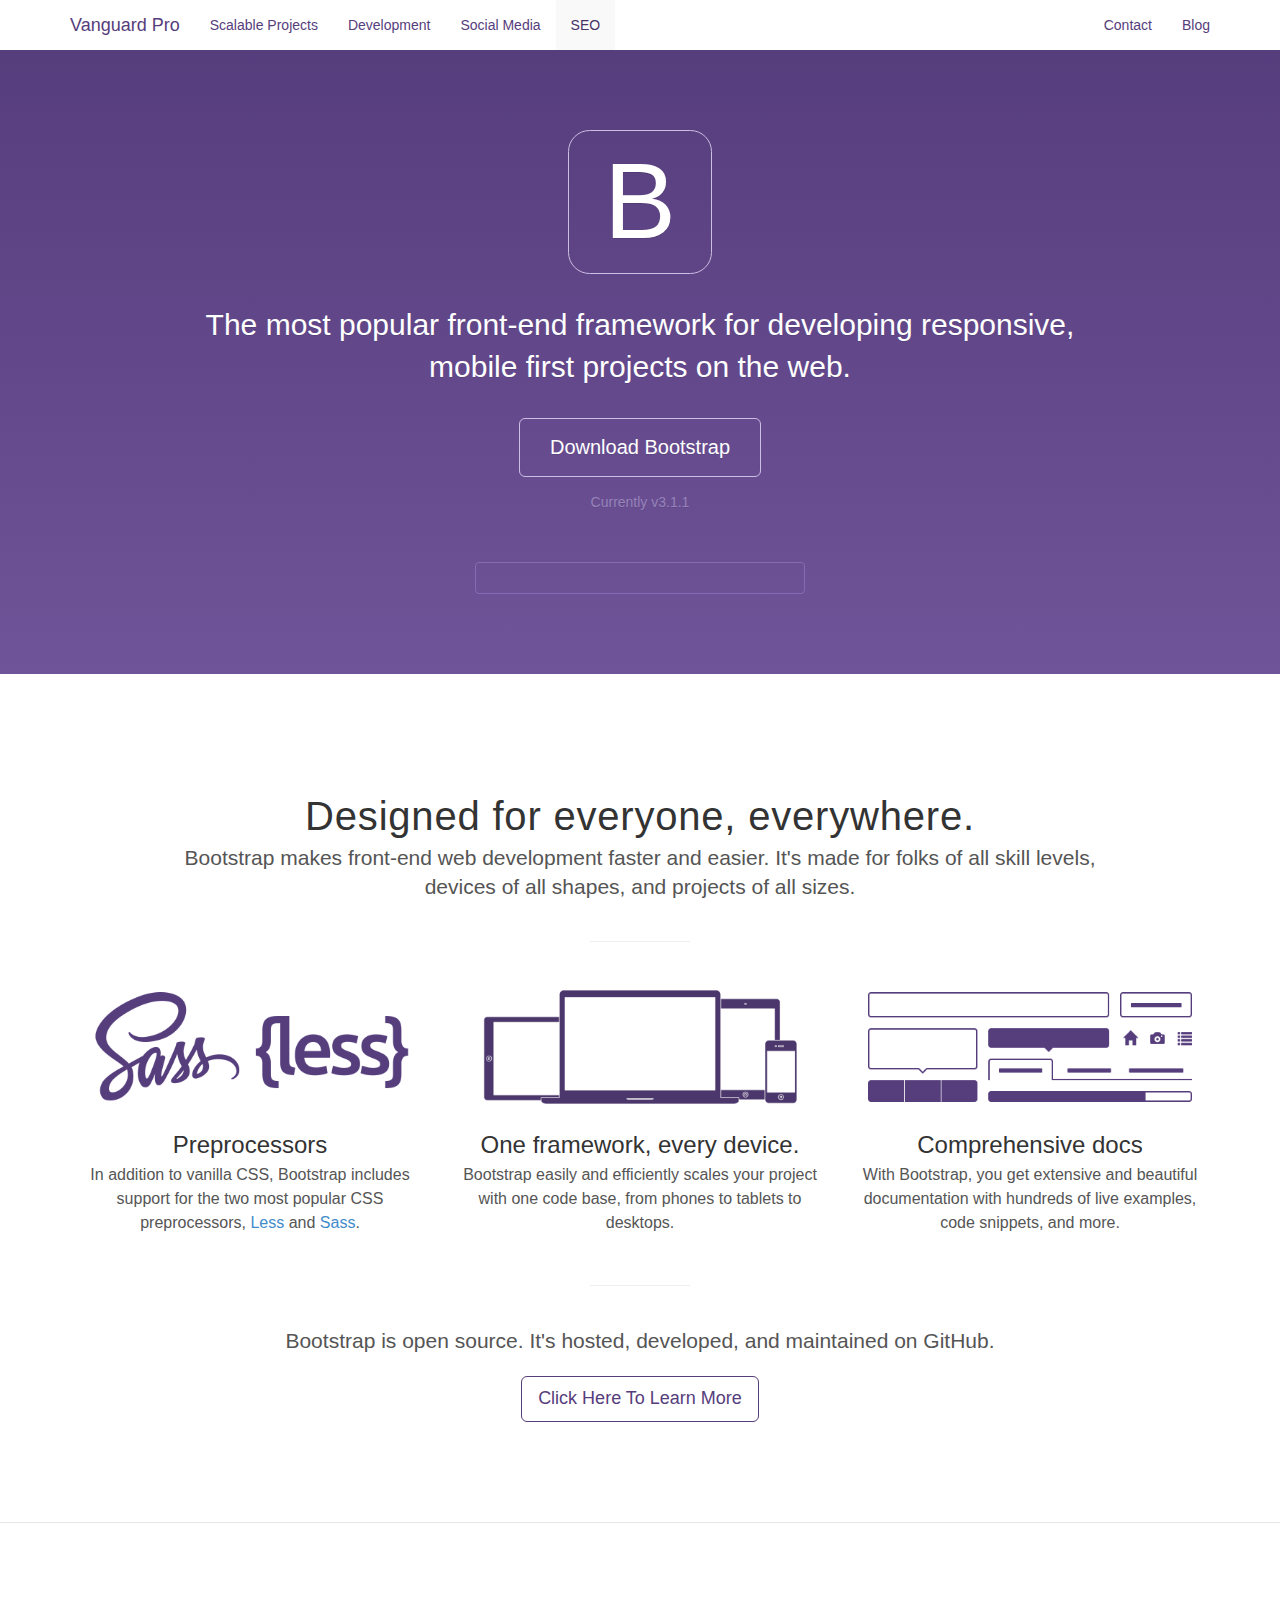
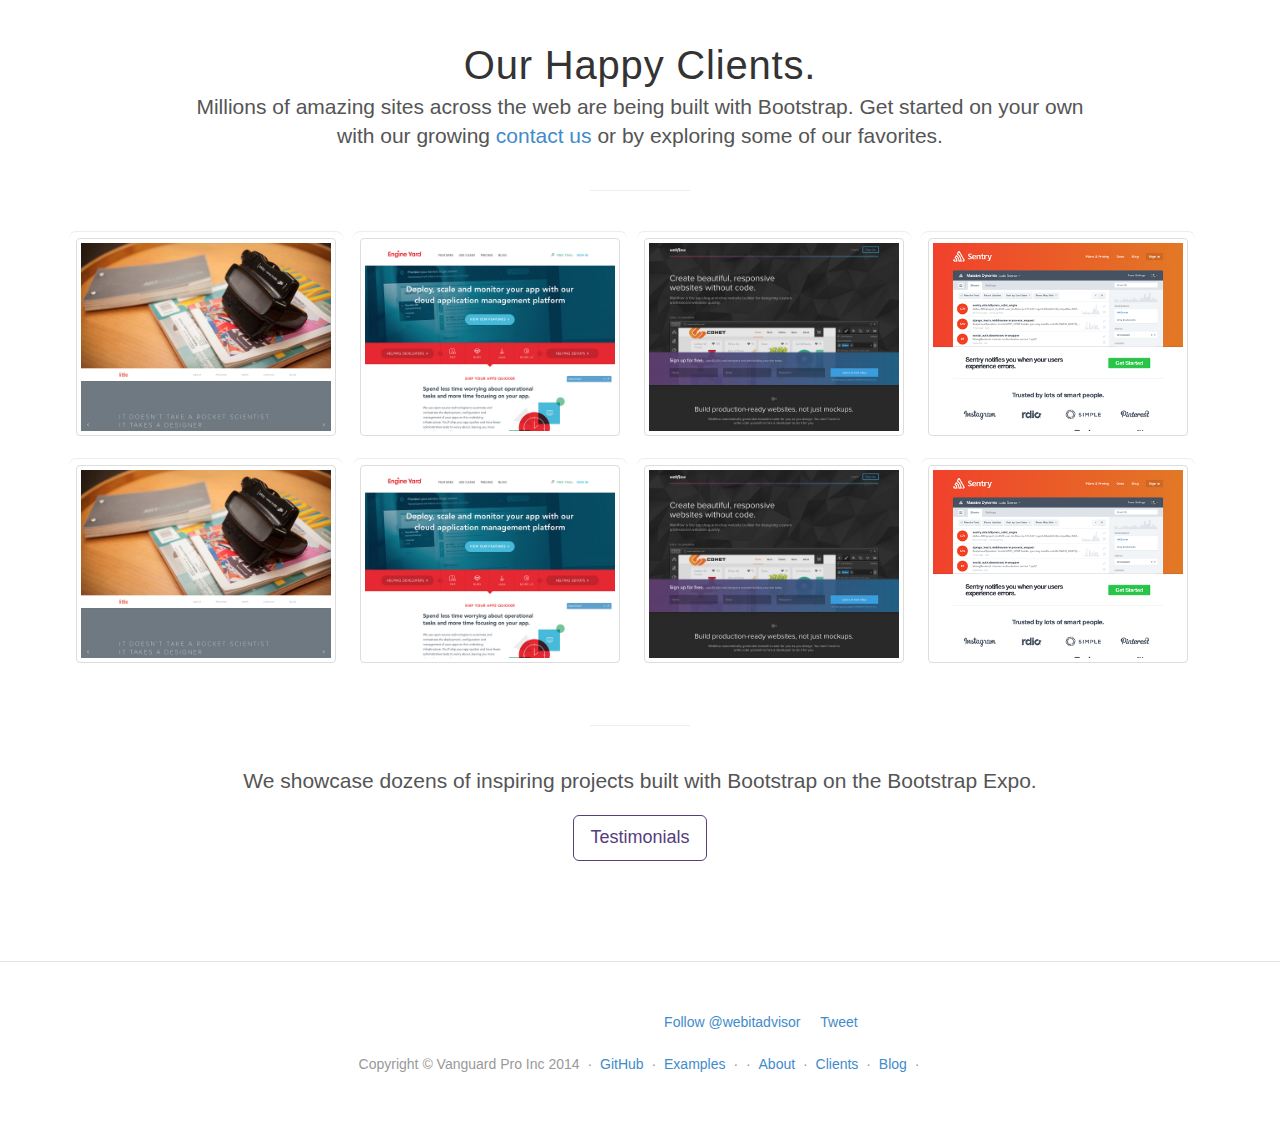
<file: index.html>
<!DOCTYPE html>
<html lang="en">
    <head>
        <!-- Meta Information -->
        <meta charset="utf-8">
        <meta http-equiv="X-UA-Compatible" content="IE=edge">
        <meta name="viewport" content="width=device-width, initial-scale=1">
        <meta name="description" content="">
        <meta name="keywords" content="">
        <meta name="author" content="">

        <title>

         Main Page Titles

        </title>

        <!-- Bootstrap core CSS -->
        <link href="css/contact.css" rel="stylesheet">
        <link href="css/bootstrap.css" rel="stylesheet">
        <link href="css/docs.css" rel="stylesheet">
        
        <script type="text/javascript" src="js/ui.js" ></script>
        <!-- Documentation extras -->
        <!--[if lt IE 9]><script src="assets/js/ie8-responsive-file-warning.js"></script><![endif]-->

        <!-- HTML5 shim and Respond.js IE8 support of HTML5 elements and media queries -->
        <!--[if lt IE 9]>
          <script src="https://oss.maxcdn.com/libs/html5shiv/3.7.0/html5shiv.js"></script>
          <script src="https://oss.maxcdn.com/libs/respond.js/1.4.2/respond.min.js"></script>
        <![endif]-->

        <!-- Favicons -->
        <link rel="apple-touch-icon-precomposed" sizes="144x144" href="assets/ico/apple-touch-icon-144-precomposed.png">
        <link rel="shortcut icon" href="assets/ico/favicon.ico">

    </head>
    <body>
        

        <!-- Docs master nav -->
        <header class="navbar navbar-static-top bs-docs-nav" id="top" role="banner">
            <div class="container">
                <div class="navbar-header">
                    <button class="navbar-toggle" type="button" data-toggle="collapse" data-target=".bs-navbar-collapse">
                        <span class="sr-only">Toggle navigation</span>
                        <span class="icon-bar"></span>
                        <span class="icon-bar"></span>
                        <span class="icon-bar"></span>
                    </button>
                    <a href="index.html" class="navbar-brand">Vanguard Pro</a>
                </div>
                <nav class="collapse navbar-collapse bs-navbar-collapse" role="navigation">
                    <ul class="nav navbar-nav">
                        <li>
                            <a href="#">Scalable Projects</a>
                        </li>
                        <li>
                            <a href="#">Development</a>
                        </li>
                        <li>
                            <a href="#">Social Media</a>
                        </li>
                        <li class="active">
                            <a href="#">SEO</a>
                        </li>
                      
                      
                    </ul>
                    <ul class="nav navbar-nav navbar-right">
                        <li><a href="contact.php" >Contact</a></li>
                        <li><a href="#" onclick="_gaq.push(['_trackEvent', 'Navbar', 'Community links', 'Blog']);">Blog</a></li>
                    </ul>
                </nav>
            </div>
        </header>


    <!-- Page content of course! -->
    <main class="bs-docs-masthead" id="content" role="main">
  <div class="container">
    <span class="bs-docs-booticon bs-docs-booticon-lg bs-docs-booticon-outline">B</span>
    <!-- <h1>Bootstrap</h1> -->
    <p class="lead">The most popular front-end framework for developing responsive, mobile first projects on the web.</p>
    <p class="lead">
      <a href="getting-started#download" class="btn btn-outline-inverse btn-lg" onclick="_gaq.push(['_trackEvent', 'Jumbotron actions', 'Download', 'Download 3.1.1']);">Download Bootstrap</a>
    </p>
    <p class="version">Currently v3.1.1</p>
    <div id="carbonads-container"><div class="carbonad"><div id="azcarbon"></div><script>var z = document.createElement("script"); z.async = true; z.src = "http://engine.carbonads.com/z/32341/azcarbon_2_1_0_HORIZ"; var s = document.getElementsByTagName("script")[0]; s.parentNode.insertBefore(z, s);</script></div></div>

  </div>
</main>

<div class="bs-docs-featurette">
  <div class="container">
    <h2 class="bs-docs-featurette-title">Designed for everyone, everywhere.</h2>
    <p class="lead">Bootstrap makes front-end web development faster and easier. It's made for folks of all skill levels, devices of all shapes, and projects of all sizes.</p>

    <hr class="half-rule">

    <div class="row">
      <div class="col-sm-4">
        <img src="images/sass-less.png" alt="Sass and Less support" class="img-responsive">
        <h3>Preprocessors</h3>
        <p>In addition to vanilla CSS, Bootstrap includes support for the two most popular CSS preprocessors, <a href="../css/#less">Less</a> and <a href="../css/#sass">Sass</a>.</p>
      </div>
      <div class="col-sm-4">
        <img src="images/devices.png" alt="Responsive across devices" class="img-responsive">
        <h3>One framework, every device.</h3>
        <p>Bootstrap easily and efficiently scales your project with one code base, from phones to tablets to desktops.</p>
      </div>
      <div class="col-sm-4">
        <img src="images/components.png" alt="Components" class="img-responsive">
        <h3>Comprehensive docs</h3>
        <p>With Bootstrap, you get extensive and beautiful documentation with hundreds of live examples, code snippets, and more.</p>
      </div>
    </div>

    <hr class="half-rule">

    <p class="lead">Bootstrap is open source. It's hosted, developed, and maintained on GitHub.</p>
    <a href="template.html" class="btn btn-outline btn-lg">Click Here To Learn More</a>
  </div>
</div>

<div class="bs-docs-featurette">
  <div class="container">
    <h2 class="bs-docs-featurette-title">Our Happy Clients.</h2>
    <p class="lead">Millions of amazing sites across the web are being built with Bootstrap. Get started on your own with our growing <a href="contact.html">contact us</a> or by exploring some of our favorites.</p>

    <hr class="half-rule">

    <div class="row bs-docs-featured-sites">
    
      <div class="col-sm-3 bottom-pics">
        <a href="#" target="_blank" title="Little">
          <img src="images/little.jpg" alt="Little" class="img-responsive img-thumbnail">
        </a>
      </div>
    
      <div class="col-sm-3 bottom-pics">
        <a href="#" target="_blank" title="Engine Yard">
          <img src="images/engine-yard.jpg" alt="Engine Yard" class="img-responsive img-thumbnail">
        </a>
      </div>
    
      <div class="col-sm-3 bottom-pics">
        <a href="#" target="_blank" title="Webflow">
          <img src="images/webflow.jpg" alt="Webflow" class="img-responsive img-thumbnail">
        </a>
      </div>
    
      <div class="col-sm-3 bottom-pics">
        <a href="#" target="_blank" title="Sentry">
          <img src="images/sentry.jpg" alt="Sentry" class="img-responsive img-thumbnail">
        </a>
      </div>
    
    </div>
   
  <div class="row bs-docs-featured-sites">
    
      <div class="col-sm-3 bottom-pics">
        <a href="#" target="_blank" title="Little">
          <img src="images/little.jpg" alt="Little" class="img-responsive img-thumbnail">
        </a>
      </div>
    
      <div class="col-sm-3 bottom-pics">
        <a href="#" target="_blank" title="Engine Yard">
          <img src="images/engine-yard.jpg" alt="Engine Yard" class="img-responsive img-thumbnail">
        </a>
      </div>
    
      <div class="col-sm-3 bottom-pics">
        <a href="#" target="_blank" title="Webflow">
          <img src="images/webflow.jpg" alt="Webflow" class="img-responsive img-thumbnail">
        </a>
      </div>
    
      <div class="col-sm-3 bottom-pics">
        <a href="#" target="_blank" title="Sentry">
          <img src="images/sentry.jpg" alt="Sentry" class="img-responsive img-thumbnail">
        </a>
      </div>
    
    </div>
    <hr class="half-rule">

    <p class="lead">We showcase dozens of inspiring projects built with Bootstrap on the Bootstrap Expo.</p>
    <a href="#" class="btn btn-outline btn-lg">Testimonials</a>
  </div>
</div>


<!-- Footer
    ================================================== -->
        <footer class="bs-docs-footer" role="contentinfo"> 
            <div class="container">
                <div class="bs-docs-social">
                    <ul class="bs-docs-social-buttons">
                        <li>
                            <iframe class="github-btn" src="http://ghbtns.com/github-btn.html?user=vanguardpro&repo=corporate-site&type=watch&count=true" width="100" height="20" title="Star on GitHub"></iframe>
                        </li>
                        <li>
                            <iframe class="github-btn" src="http://ghbtns.com/github-btn.html?user=vanguardpro&repo=corporate-site&type=fork&count=true" width="102" height="20" title="Fork on GitHub"></iframe>
                        </li>
                        <li class="follow-btn">
                            <a href="https://twitter.com/webitadvisor" class="twitter-follow-button" data-link-color="#0069D6" data-show-count="true">Follow @webitadvisor</a>
                        </li>
                        <li class="tweet-btn">
                            <a href="https://twitter.com/share" class="twitter-share-button" data-url="http://vanguard-pro.com/" data-count="horizontal" data-via="webitadvisor" data-related="">Tweet</a>
                        </li>
                    </ul>
                </div>

 
                 <ul class="bs-docs-footer-links muted">
                    <li>Copyright &copy; Vanguard Pro Inc 2014</li>
                    <li>&middot;</li>
                    <li><a href="https://github.com/vanguardpro">GitHub</a></li>
                    <li>&middot;</li>
                    <li><a href="#">Examples</a></li>
                    <li>&middot;</li>
                    
                    <li>&middot;</li>
                    <li><a href="#">About</a></li>
                    <li>&middot;</li>
                    <li><a href="#">Clients</a></li>
                    <li>&middot;</li>
                    <li><a href="#">Blog</a></li>
                    <li>&middot;</li>
                 
                </ul>
            </div>
        </footer>


        <script src="https://ajax.googleapis.com/ajax/libs/jquery/1.11.0/jquery.min.js"></script>
        <script src="js/bootstrap.min.js"></script>
        <script src="js/docs.min.js"></script>

    </body>
</html>
</file>
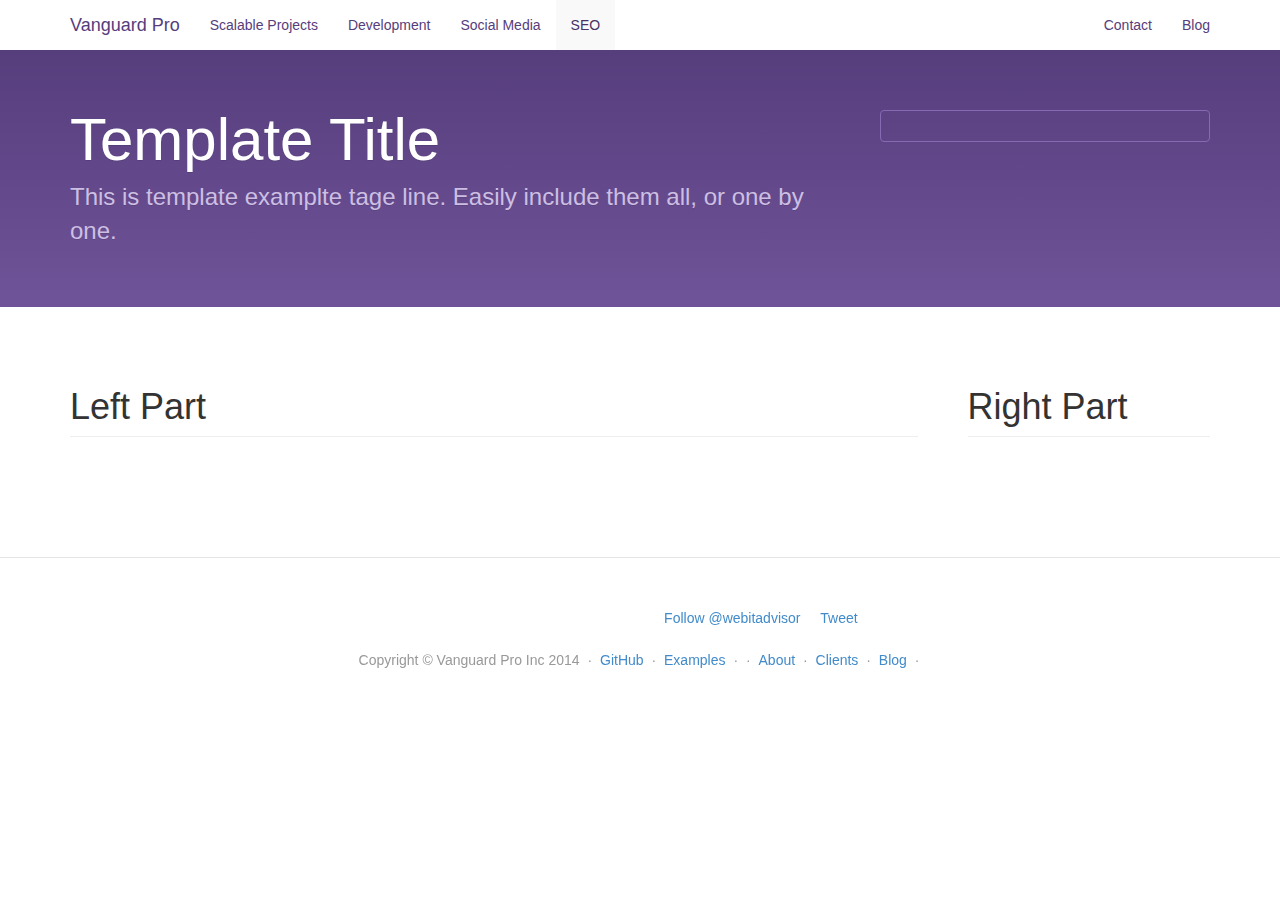
<file: template.html>
<!DOCTYPE html>
<html lang="en">
    <head>
        <!-- Meta Information -->
        <meta charset="utf-8">
        <meta http-equiv="X-UA-Compatible" content="IE=edge">
        <meta name="viewport" content="width=device-width, initial-scale=1">
        <meta name="description" content="">
        <meta name="keywords" content="">
        <meta name="author" content="">

        <title>

            Template Title

        </title>

        <!-- Bootstrap core CSS -->
        <link href="css/contact.css" rel="stylesheet">
        <link href="css/bootstrap.css" rel="stylesheet">
        <link href="css/docs.css" rel="stylesheet">
        
        <script type="text/javascript" src="js/ui.js" ></script>
        <!-- Documentation extras -->
        <!--[if lt IE 9]><script src="assets/js/ie8-responsive-file-warning.js"></script><![endif]-->

        <!-- HTML5 shim and Respond.js IE8 support of HTML5 elements and media queries -->
        <!--[if lt IE 9]>
          <script src="https://oss.maxcdn.com/libs/html5shiv/3.7.0/html5shiv.js"></script>
          <script src="https://oss.maxcdn.com/libs/respond.js/1.4.2/respond.min.js"></script>
        <![endif]-->

        <!-- Favicons -->
        <link rel="apple-touch-icon-precomposed" sizes="144x144" href="assets/ico/apple-touch-icon-144-precomposed.png">
        <link rel="shortcut icon" href="assets/ico/favicon.ico">

    </head>
    <body>
        

        <!-- Docs master nav -->
        <header class="navbar navbar-static-top bs-docs-nav" id="top" role="banner">
            <div class="container">
                <div class="navbar-header">
                    <button class="navbar-toggle" type="button" data-toggle="collapse" data-target=".bs-navbar-collapse">
                        <span class="sr-only">Toggle navigation</span>
                        <span class="icon-bar"></span>
                        <span class="icon-bar"></span>
                        <span class="icon-bar"></span>
                    </button>
                    <a href="index.html" class="navbar-brand">Vanguard Pro</a>
                </div>
                <nav class="collapse navbar-collapse bs-navbar-collapse" role="navigation">
                    <ul class="nav navbar-nav">
                        <li>
                            <a href="#">Scalable Projects</a>
                        </li>
                        <li>
                            <a href="#">Development</a>
                        </li>
                        <li>
                            <a href="#">Social Media</a>
                        </li>
                        <li class="active">
                            <a href="#">SEO</a>
                        </li>
                      
                      
                    </ul>
                    <ul class="nav navbar-nav navbar-right">
                        <li><a href="contact.html" >Contact</a></li>
                        <li><a href="#" onclick="_gaq.push(['_trackEvent', 'Navbar', 'Community links', 'Blog']);">Blog</a></li>
                    </ul>
                </nav>
            </div>
        </header>


    <!-- Docs page layout -->
    <div class="bs-docs-header" id="content">
      <div class="container">
        <h1>Template Title</h1>
        <p>This is template examplte tage line. Easily include them all, or one by one.</p>
        <div id="carbonads-container"><div class="carbonad"><div id="azcarbon"></div><script>var z = document.createElement("script"); z.async = true; z.src = "http://engine.carbonads.com/z/32341/azcarbon_2_1_0_HORIZ"; var s = document.getElementsByTagName("script")[0]; s.parentNode.insertBefore(z, s);</script></div></div>

      </div>
    </div>

    <div class="container bs-docs-container">

      <div class="row">
        <div class="col-md-9" role="main">
          <!-- Overview
================================================== -->
<div class="bs-docs-section">
  <h1  class="page-header">Left Part</h1>

   <!-- CONTACT FORM  HERE-->
        </div>
          
          </div>
        <div class="col-md-3">
          <div class="bs-docs-sidebar hidden-print" role="complementary">
    <h1  class="page-header">Right Part</h1>
          </div>
        </div>
      </div>

    </div>

           <!-- Footer
    ================================================== -->
        <footer class="bs-docs-footer" role="contentinfo"> 
            <div class="container">
                <div class="bs-docs-social">
                    <ul class="bs-docs-social-buttons">
                        <li>
                            <iframe class="github-btn" src="http://ghbtns.com/github-btn.html?user=vanguardpro&repo=corporate-site&type=watch&count=true" width="100" height="20" title="Star on GitHub"></iframe>
                        </li>
                        <li>
                            <iframe class="github-btn" src="http://ghbtns.com/github-btn.html?user=vanguardpro&repo=corporate-site&type=fork&count=true" width="102" height="20" title="Fork on GitHub"></iframe>
                        </li>
                        <li class="follow-btn">
                            <a href="https://twitter.com/webitadvisor" class="twitter-follow-button" data-link-color="#0069D6" data-show-count="true">Follow @webitadvisor</a>
                        </li>
                        <li class="tweet-btn">
                            <a href="https://twitter.com/share" class="twitter-share-button" data-url="http://vanguard-pro.com/" data-count="horizontal" data-via="webitadvisor" data-related="">Tweet</a>
                        </li>
                    </ul>
                </div>

 
                 <ul class="bs-docs-footer-links muted">
                    <li>Copyright &copy; Vanguard Pro Inc 2014</li>
                    <li>&middot;</li>
                    <li><a href="https://github.com/vanguardpro">GitHub</a></li>
                    <li>&middot;</li>
                    <li><a href="#">Examples</a></li>
                    <li>&middot;</li>
                    
                    <li>&middot;</li>
                    <li><a href="#">About</a></li>
                    <li>&middot;</li>
                    <li><a href="#">Clients</a></li>
                    <li>&middot;</li>
                    <li><a href="#">Blog</a></li>
                    <li>&middot;</li>
                 
                </ul>
            </div>
        </footer>


        <script src="https://ajax.googleapis.com/ajax/libs/jquery/1.11.0/jquery.min.js"></script>
        <script src="js/bootstrap.min.js"></script>
        <script src="js/docs.min.js"></script>

    </body>
</html>
</file>
<file: css/contact.css>
#body-outer{position:relative;overflow:hidden;min-height:100%;margin-bottom:-267px}
#body-inner{background:white 44px 0 repeat-y;position:relative;min-height:100%}
#page{background:white 44px 0 repeat-y;position:relative;min-height:100%}
#page>.loading-mask{background:transparent;opacity:0.8;filter:alpha(opacity=80)}
#offpage{background:white 44px 0 repeat-y;position:absolute;left:100%;top:0;width:177px;width:100%;height:100%;
         border-left:1px solid #f0f0f0;overflow:hidden;z-index:3000}
#offpage:hover,#offpage.hover{border-left:1px solid #e5e5e5
}#offpage>.loading-mask{background:transparent;opacity:0.8;filter:alpha(opacity=80)}
#offpage .offpage-block-link{background:white;position:absolute;left:0;right:0;top:0;bottom:0;width:auto;
                             height:auto;opacity:0.87;filter:alpha(opacity=87);z-index:5000}
#offpage:hover .offpage-block-link, #offpage.hover .offpage-block-link{opacity:0.65;filter:alpha(opacity=65)}
#offpage .loading-mask-content{left:20px;top:65px}
.page-inner{background:white 44px 0 repeat-y;position:relative;left:0;top:0;width:auto;height:auto}.page-inner>.loading-mask{background:white;opacity:0.8;filter:alpha(opacity=80);z-index:5000}.page-inner-floated{-webkit-transition:all 0.6s;-ms-transition:all 0.6s;-o-transition:all 0.6s;-moz-transition:all 0.6s;transition:all 0.6s;-moz-transition-property:left, height;-webkit-transition-property:left, height;-ms-transition-property:left, height;-o-transition-property:left, height;transition-property:left, height;-moz-box-shadow:-1px 0 3px rgba(0,0,0,0.3);-webkit-box-shadow:-1px 0 3px rgba(0,0,0,0.3);-o-box-shadow:-1px 0 3px rgba(0,0,0,0.3);-ms-box-shadow:-1px 0 3px rgba(0,0,0,0.3);box-shadow:-1px 0 3px rgba(0,0,0,0.3);z-index:8000;position:relative;overflow:hidden;top:0;left:100%}.page-inner-reveal{left:0}#page-nav,#offpage-nav{position:fixed;left:0;top:0;width:100%;height:43px;z-index:50000}#page-nav-inner{position:relative;left:0;top:0;height:43px}#page-nav-main{position:relative;height:43px}#page-nav-arrow{position:absolute;left:100%;top:0;width:100%;height:43px;z-index:9999}.offpage-mask{position:fixed;top:0;right:0;height:100%;width:200px;z-index:8500;cursor:pointer}.offpage-mask
img{width:100%;height:100%}@media screen and (max-width:980px){#offpage{display:none}#footer-body{margin:0;width:auto}.offpage-mask{display:none}}html.ie-layout{overflow:hidden}html.ie-layout-1{overflow-x:auto;overflow-y:auto}html.ie-layout-1
#offpage{display:none}html.ie-layout-1 #footer-body{margin-right:0;width:auto}html.ie-layout-1 .offpage-mask{display:none}@media screen and (min-width:980px) and (max-width:1158px){body{overflow-x:hidden}#body-inner{width:980px;margin-right:auto}#footer-body{margin-right:auto;width:935px}#page-nav-inner{width:980px;margin:0
auto 0 0}.offpage-mask{width:5%}}@media screen and (min-width:980px) and (max-width:1050px){.offpage-mask{width:3%}}@media screen and (min-width:980px) and (max-width:1000px){.offpage-mask{width:1%}}html.ie-layout-2{overflow-x:hidden;overflow-y:auto}html.ie-layout-2 #body-inner{width:980px;margin-right:auto}html.ie-layout-2 #footer-body{margin-right:auto;width:935px}html.ie-layout-2 #page-nav-inner{width:980px;margin:0
auto 0 0}html.ie-layout-2 .offpage-mask{width:1%}@media screen and (min-width:1158px){body{overflow-x:hidden}#body-inner{width:auto;min-width:980px;max-width:1080px;margin-right:178px}#footer-body{margin-right:178px;width:auto;max-width:1035px}#page-nav-inner{width:auto;min-width:980px;max-width:1080px;margin:0
178px 0 0}.offpage-mask{width:14%}}@media screen and (min-width:1400px){.offpage-mask{width:18%}}html.ie-layout-3{overflow-x:hidden;overflow-y:auto}html.ie-layout-3 #body-inner{width:auto;min-width:980px;max-width:1080px;margin-right:178px}html.ie-layout-3 #footer-body{margin-right:178px;width:auto;max-width:1035px}html.ie-layout-3 #page-nav-inner{width:auto;min-width:980px;max-width:1080px;margin:0
178px 0 0}*{-webkit-tap-highlight-color:rgba(0,0,0,0)}body{background:#333;@:Arial,Helvetica,sans-serif;font-size:14px;line-height:1.5em;color:#666}input,textarea,select{@:Arial,Helvetica,sans-serif;font-weight:normal;line-height:normal;outline:none;resize:none;padding:1px;margin:0;color:#505050}::-webkit-input-placeholder{color:inherit}::-moz-placeholder{color:inherit}input:-moz-placeholder{color:inherit}button{cursor:pointer}button::-moz-focus-inner{padding:0;border:0}:focus{outline:0}a{color:#00aef0;text-decoration:none;cursor:pointer}a:hover{text-decoration:underline}h1,h2,h3,h4,h5{color:#000;padding:0;margin:0;font-weight:normal}h1 a, h2 a, h3 a, h4 a, h5
a{color:#000}h1 a:hover, h2 a:hover, h3 a:hover, h4 a:hover, h5 a:hover{color:#00aef0;text-decoration:none}h2{font-size:3.43em;line-height:1em;padding:0;margin:0
0 0.65em;font-weight:normal}h2.grayed{color:#999}p{margin:0
0 1.5em 0}.left{float:left}.right{float:right}.read-more{background:url('/wp-content/themes/loewy/images/read-more-arrow.png') 100% 50% no-repeat;font-size:11px;text-transform:uppercase;padding-right:10px;white-space:nowrap;transition:all 0.3s;-moz-transition:all 0.3s;-webkit-transition:all 0.3s;-o-transition:all 0.3s;color:#000}.read-more:hover{color:#00aef0;padding-right:13px}body.mobile .read-more{-moz-transition:none !important;-webkit-transition:none !important;-o-transition:color 0 ease-in !important;transition:none !important}body.mobile .read-more:hover{padding-right:0}.noTransition{-moz-transition:none !important;-webkit-transition:none !important;-o-transition:color 0 ease-in !important;transition:none !important}.link-block{background:url('/wp-content/themes/loewy/stylesheets/about:blank');position:absolute;left:0;right:0;top:0;bottom:0;width:auto;height:auto;cursor:pointer}.shared-from{font-size:10px;line-height:1.5em;display:block;padding:0;margin:1em
0;color:#999}.loading-mask{background:url('/wp-content/themes/loewy/stylesheets/about:blank');position:absolute;left:0;top:0;right:0;bottom:0;width:auto;height:auto;z-index:1000}.loading-mask-content{background:url('/wp-content/themes/loewy/images/ajax-loader.gif') 0 0 no-repeat;width:24px;height:24px;display:block;position:absolute;left:50%;top:50%;margin:-12px 0 0 -12px}.content-block{padding:0
0 0 44px;border-top:1px solid #e5e5e5;position:relative}.content-block
hr{background:none;display:block;height:1px;overflow:hidden;border:0;outline:0;padding:0;margin:30px
0;border-top:1px solid #e5e5e5}.content-block-inner{background:white;border-left:1px solid #e5e5e5;padding:0;border-bottom:1px solid transparent}.content-block-inner.no-border{border-bottom:0 !important}.content-block-gradient{background:url('/wp-content/themes/loewy/images/page-cnt-gradient-bg.png') 0 0 repeat-x;padding-top:65px;border-bottom:1px solid transparent}.content-block-gradient-solid,
body.blog-page .content-block-gradient,
body.thinking-page .content-block-gradient ,
#page-thinking  .content-block-gradient{background:#f8f8f8 url('/wp-content/themes/loewy/images/page-cnt-gradient-bg2.jpg') 0 0 repeat-x;padding-top:40px;border-bottom:1px solid transparent}.content-block-top{display:block;height:38px;position:relative;margin-left:44px;z-index:1000}.content-block-nav{background:white;height:38px;font-size:1.07em;line-height:38px;color:#999;text-transform:uppercase}.content-block-nav
a{color:#999;text-decoration:none;padding:0
22px}.content-block-nav ul, .content-block-nav
li{list-style:none;padding:0;margin:0;float:left;height:38px;line-height:38px}.content-block-nav
li{background:url('/wp-content/themes/loewy/images/content-block-nav-arrow.png') 0 -100px no-repeat}.content-block-nav li.active, .content-block-nav li:hover{background-position:50% 100%;padding-bottom:11px}.content-block-nav li.active, .content-block-nav li.active a,
.content-block-nav li:hover, .content-block-nav li:hover
a{color:#000}.content-block-wrapper{padding:0
50px}.content-block-rt-image{position:absolute;right:0;left:50%;top:0;padding:0
0 0 40px;margin:0}.content-block-rt-image
img{}.content-block-filter{position:absolute;right:0;top:0;width:auto;min-width:210px;height:38px}.content-block-filter
.flyoutMenu{background:white;height:38px;line-height:38px;display:block}.content-block-filter .flyoutMenu .flyoutMenu-content
ul{padding-top:5px;padding-bottom:20px}.content-block-filter .flyoutMenu .flyoutMenu-inner{padding-top:0;padding-left:15px;padding-right:22px;padding-bottom:0px;display:block;border-left:1px solid #e5e5e5;border-right:0}.content-block-filter .flyoutMenu .flyoutMenu-title{background-position:100% 14px;display:block;font-size:1.07em;height:38px;line-height:38px}.content-block-filter .flyoutMenu-active .flyoutMenu-outer{position:relative;padding:0}.content-block-filter .flyoutMenu-active .flyoutMenu-inner{border:1px
solid #d5d5d5;border-right:0;border-top:0}.content-block-filter .flyoutMenu-expanded .flyoutMenu-title{background-position:100% -387px}.content-block-filter .flyoutMenu-expanded .flyoutMenu-outer{padding:0}.content-block-filter .flyoutMenu-expanded .flyoutMenu-inner{box-shadow:-2px 2px 3px rgba(0,0,0,0.15)}.content-block-pageWalker{position:absolute;right:0;top:0;height:38px;border-left:1px solid #e5e5e5;color:#666}.content-block-pageWalker .pagePrev, .content-block-pageWalker
.pageNext{background:url('/wp-content/themes/loewy/images/page-walker-arrows.png') 0 0 no-repeat;float:left;width:38px;height:38px;overflow:hidden;text-indent:-999em}.content-block-pageWalker
.pagePrev{background-position:0 0}.content-block-pageWalker
.pageNext{background-position:-38px 0}.content-block-pageWalker
.label{float:left;height:38px;line-height:38px;font-size:1.07em;text-transform:uppercase}.socials-white{}.socials-white
a{background:url('/wp-content/themes/loewy/images/social-icons.png') 0 0 no-repeat;display:inline-block;width:24px;height:24px;overflow:hidden;text-indent:-999em;text-align:left;line-height:24px;background-repeat:no-repeat;background-position:0 0;vertical-align:middle;margin:0}.socials-white a+a{margin-left:9px}.socials-white
a.mail{background-position:0 0}.socials-white a.mail:hover{background-position:0 -24px}.socials-white
a.facebook{background-position:-24px 0}.socials-white a.facebook:hover{background-position:-24px -24px}.socials-white
a.twitter{background-position:-48px 0}.socials-white a.twitter:hover{background-position:-48px -24px}.socials-white
a.linkedin{background-position:-72px 0}.socials-white a.linkedin:hover{background-position:-72px -24px}.socials-white
a.pinterest{background-position:-96px 0}.socials-white a.pinterest:hover{background-position:-96px -24px}.socials-white
a.googleplus{background-position:-120px 0}.socials-white a.googleplus:hover{background-position:-120px -24px}.socials-white
a.rss{background-position:-144px 0}.socials-white a.rss:hover{background-position:-144px -24px}.social-links{}.social-links
a{display:inline-block;width:24px;height:24px;overflow:hidden;text-indent:-999em;line-height:24px;background-repeat:no-repeat;background-position:0 0;vertical-align:middle;margin-top:-4px;margin-left:4px;text-align:left}.social-links a:first-child{margin-left:0}.social-links
A.tw{background-image:url(/wp-content/themes/loewy/images/ftr-tw.png)}.social-links
A.fb{background-image:url(/wp-content/themes/loewy/images/ftr-fb.png)}.social-links
A.ln{background-image:url(/wp-content/themes/loewy/images/ftr-linkedin.png)}.social-links
A.rss{background-image:url(/wp-content/themes/loewy/images/ftr-rss.png)}.social-links
a.twitter{background-image:url(/wp-content/themes/loewy/images/ftr-tw.png)}.social-links
a.facebook{background-image:url(/wp-content/themes/loewy/images/ftr-fb.png)}.social-links
a.linkedin{background-image:url(/wp-content/themes/loewy/images/ftr-linkedin.png)}.social-links
a.rss{background-image:url(/wp-content/themes/loewy/images/ftr-rss.png)}.social-links a:hover{background-position:0 -24px}.staff-socials{}.staff-socials
a{background:url('/wp-content/themes/loewy/images/ico-socials16.png') 0 0 no-repeat;display:inline-block;width:16px;height:16px;overflow:hidden;text-indent:-999em;line-height:16px;background-repeat:no-repeat;background-position:0 0;vertical-align:middle;padding:0;margin:0
0 0 5px;text-align:left}.staff-socials a:first-child{margin-left:0}.staff-socials
a.mail{background-position:0 0}.staff-socials
a.fb{background-position:-16px 0}.staff-socials
a.ln{background-position:-32px 0}.staff-socials
a.tw{background-position:-48px 0}.staff-socials
a.pin{background-position:-64px 0}.staff-socials a.mail:hover{background-position:0 -16px}.staff-socials a.fb:hover{background-position:-16px -16px}.staff-socials a.ln:hover{background-position:-32px -16px}.staff-socials a.tw:hover{background-position:-48px -16px}.staff-socials a.pin:hover{background-position:-64px -16px}.staff-socials
a.mail{background-position:0 0}.staff-socials
a.facebook{background-position:-16px 0}.staff-socials
a.linkedin{background-position:-32px 0}.staff-socials
a.twitter{background-position:-48px 0}.staff-socials
a.pinterest{background-position:-64px 0}.staff-socials a.mail:hover{background-position:0 -16px}.staff-socials a.facebook:hover{background-position:-16px -16px}.staff-socials a.linkedin:hover{background-position:-32px -16px}.staff-socials a.twitter:hover{background-position:-48px -16px}.staff-socials a.pinterest:hover{background-position:-64px -16px}.career-socials{}.career-socials
a{display:inline-block;width:35px;height:35px;overflow:hidden;text-align:left;line-height:35px;vertical-align:middle;padding:0;margin:0
0 0 5px}.career-socials a:first-child{margin-left:0}.social-text-bar{position:absolute;left:0;right:0;top:auto;bottom:0;padding:0;margin:0;width:auto;height:auto}.social-text-bar>div{background:url('/wp-content/themes/loewy/images/social-text-bar-bg.png') 0 0 repeat;height:2.2em;overflow:hidden;position:relative}.social-text-bar>div>div{font-size:0.93em;line-height:2.2em;height:2.2em;overflow:hidden;text-overflow:ellipsis;white-space:nowrap;color:#fff;padding-left:25px;padding-right:10px}.social-text-bar>div.link>div{font-size:0.93em;line-height:2.2em;height:2.2em;overflow:hidden;text-overflow:ellipsis;white-space:nowrap;color:#fff;padding-left:10px;padding-right:10px}.social-text-bar
img.ico{background:url('/wp-content/themes/loewy/images/ico-socials16.png') 16px 16px no-repeat;width:16px;height:16px;position:absolute;left:5px;top:5px;opacity:0.3;filter:alpha(opacity=30)}.social-text-bar > div.fb
img.ico{background-position:-16px -32px}.social-text-bar > div.tw
img.ico{background-position:-48px -32px}.social-text-bar > div.vm
img.ico{background-position:-96px -32px}.social-text-block,.social-text-block>div,.social-text-block>div>div{position:absolute;left:0;right:0;top:0;bottom:0;padding:0;margin:0;width:auto;height:auto}.social-text-block>div{background:#259fd8}.social-text-block>div.tw{background:#259fd8}.social-text-block>div.wp{background:#b2241f}.social-text-block>div.fb{background:#3a579a}.social-text-block>div>div{left:13px;right:13px;top:13px;bottom:35px;margin:0;width:auto;height:auto;font-size:1.07em;line-height:1.3em;overflow:hidden;text-overflow:ellipsis;color:#fff}.social-text-block > div > div
p{margin:0}.social-text-block > div > div
p.title{color:#fff !important;margin-bottom:0.25em}.social-text-block > div.tw > div
p{color:#e5f7ff}.social-text-block > div.wp > div
p{color:#f8dddc}.social-text-block > div.fb > div
p{color:#e2ebff}.social-text-block
img.ico{background:url('/wp-content/themes/loewy/images/ico-socials16.png') 16px 16px no-repeat;width:16px;height:16px;position:absolute;left:12px;bottom:10px;opacity:0.3;filter:alpha(opacity=30)}.social-text-block > div.fb
img.ico{background-position:-16px -32px}.social-text-block > div.tw
img.ico{background-position:-48px -32px}.social-text-block > div.vm
img.ico{background-position:-96px -32px}.social-text-block > div.wp
img.ico{width:22px;height:22px;background:url('/wp-content/themes/loewy/images/ico-socials-wp22.png') 0 0  no-repeat}.feedsList{list-style:none;font-size:11px;line-height:1.33em;margin:0
0 1.5em 0;padding:0}.feedsList>li{list-style:none;padding:0
0 0 18px;margin:0
0 1.5em 0;position:relative}.feedsList>li>img:first-child{background:url('/wp-content/themes/loewy/images/ico-socials16.png') 0 0 no-repeat;width:16px;height:16px;overflow:hidden;display:block;position:absolute;left:0;top:0}.feedsList>li>a{font-weight:bold;color:#666}.feedsList>li>img:first-child.mail{background-position:0 -16px}.feedsList>li>img:first-child.fb{background-position:-16px -16px}.feedsList>li>img:first-child.ln{background-position:-32px -16px}.feedsList>li>img:first-child.tw{background-position:-48px -16px}.feedsList>li>img:first-child.pin{background-position:-64px -16px}.feedsList>li>img:first-child.wp{background-position:-80px -16px}.parentTree{}.parentTree>a:first-child{background:url('/wp-content/themes/loewy/images/read-more-arrow.png') 100% 65% no-repeat;padding-right:12px}.parentTree>ul{display:none}.parentTree-expanded>ul{display:block}.pageHeader{height:38px;padding:0;margin:0}img.hstretch{display:block;width:100%;height:auto;margin:0}.mainfeature{background:white;position:relative}.mainfeature-slides-images{position:absolute;left:0;top:0;width:100%;height:100%}.mainfeature
img.scale{width:100%;height:auto;display:block;margin:0;z-index:0}.mainfeature-content,.mainfeature-slides,.mainfeature-slide,.mainfeature-slide-image,.mainfeature-slide-content,.mainfeature-slide-link{position:absolute;left:0;top:0;width:100%;height:100%}.mainfeature-slide-image
img{display:block;width:100%;margin:auto}.mainfeature-content,.mainfeature-slides{z-index:1;overflow:hidden}.mainfeature-slide-image{z-index:1}.mainfeature-slide-content{z-index:2}.mainfeature-content{display:none}.mainfeature-ready .mainfeature-content{display:block}.mainfeature-slide-content .content-box{position:absolute;left:0;top:0;margin:60px
60px 0 60px;width:409px;height:260px}.mainfeature-slide-content .content-box.blue1{background:url('/wp-content/themes/loewy/images/mainfeature-box-blue1.png') 0 0 no-repeat}.mainfeature-slide-content .content-box.blue2{background:url('/wp-content/themes/loewy/images/mainfeature-box-blue2.png') 0 0 no-repeat}.mainfeature-slide-content .content-box.black1{background:url('/wp-content/themes/loewy/images/mainfeature-box-black1.png') 0 0 no-repeat}.mainfeature-slide-content .content-headline{font-size:62px;line-height:1em;padding:0;margin:0;color:white;position:absolute;left:85px;top:80px;width:360px}.mainfeature-slide-content .content-tagline{font-size:20px;line-height:1.33em;padding:0;margin:0;color:white;position:absolute;left:85px;top:244px;width:360px;letter-spacing:1px}.mainfeature-slide-content .content-tagline
p{margin:0}.mainfeature-slide-content .content-tagline
strong{font-weight:normal}.mainfeature-slide-content .content-caseStudy{position:absolute;left:425px;top:265px;width:80px;height:80px;overflow:hidden}.mainfeature-slide-content .content-caseStudy
.circle{position:absolute;left:0;top:0;width:80px;height:80px}.mainfeature-slide-content .content-caseStudy
.text{position:absolute;left:0;top:0;width:80px;display:block;text-align:center;font-size:18px;line-height:1.33em;color:#fff;margin:0.75em 0}.mainfeature-slide-content .content-caseStudy
.circle1{color:#df0015}.mainfeature-slide-content .content-caseStudy
.circle2{color:#02bfbd}.mainfeature-slide-content .content-caseStudy
.circle3{color:#01dbfb}.mainfeature-slide-link{background:url('/wp-content/themes/loewy/stylesheets/about:blank');z-index:10;text-indent:-999em;overflow:hidden}.mainfeature-slide-prev,.mainfeature-slide-next{background:url('/wp-content/themes/loewy/stylesheets/about:blank');position:absolute;top:0;bottom:0;height:auto;width:35px;opacity:0;filter:alpha(opacity=0);z-index:100;cursor:pointer;outline:0}.mainfeature-slide-prev:hover,.mainfeature-slide-next:hover{opacity:1;filter:none}.mainfeature-slide-next{width:180px}.mainfeature-slide-prev.disabled span, .mainfeature-slide-next.disabled
span{display:none}.mainfeature-slide-prev span, .mainfeature-slide-next
span{background:url('/wp-content/themes/loewy/images/mainfeature-arrows.png') 0 0 no-repeat;display:block;width:20px;height:30px;overflow:hidden;position:absolute;top:50%;margin:-15px 0 0 0;text-indent:-999em}.mainfeature-slide-prev{left:0}.mainfeature-slide-next{right:0}.mainfeature-slide-prev
span{background-position:0 0;margin-left:15px}.mainfeature-slide-next
span{background-position:0 -30px;margin-right:15px;right:0}.vScroll{position:relative}.vScroll-body{padding:0
36px 0 0;margin:0
-26px 0 0;position:relative;max-height:100%;overflow:auto}.vScroll-track{position:absolute;right:0;top:0;bottom:0;height:auto;width:7px;margin:10px
0}.vScroll-drag{background:#8b8b8d;position:absolute;left:0;top:0;width:100%;height:0;overflow:hidden;-moz-border-radius:4px;-webkit-border-radius:4px;-o-border-radius:4px;-ms-border-radius:4px;border-radius:4px;cursor:pointer}.dropdown-select{display:block;font-size:inherit;line-height:inherit;vertical-align:middle;margin:0;color:inherit}.dropdown-select{font-size:14px;line-height:1.33em;color:#000}.dropdown-select.dropdown-noselection{color:#b4b3b3;font-weight:bold}.dropdown-button{background:white;display:block;border:1px
solid #D4D2D2;border-radius:6px;padding:0
32px 0 0;position:relative;color:inherit;height:29px}.dropdown-button:hover{text-decoration:none}.dropdown-select-active .dropdown-button{border-radius:6px 6px 0 0}.dropdown-select-active .dropdown-button, .dropdown-select:hover .dropdown-button{color:#00aef0}.dropdown-select-disabled:hover .dropdown-button{color:#666}.dropdown-noselection .dropdown-button:hover{color:#b4b3b3 !important}.dropdown-select-disabled{opacity:0.5;filter:alpha(opacity=50);cursor:default}.dropdown-status{display:block;line-height:29px;height:29px;padding:0
10px;margin:0;white-space:nowrap;overflow:hidden;display:block;text-overflow:ellipsis}
.dropdown-ico{background:transparent url('../images/dropdown-arrows.png') 0 -29px no-repeat;
              position:absolute;right:0;top:0;bottom:0;height:auto;width:31px;height:31px;
              border-radius:0 6px 6px 0;overflow:hidden;text-indent:-999em}
.dropdown-select-active .dropdown-ico{background-position:0 0}
.dropdown-menu{position:absolute;display:none;margin:-1px 0 0 0;
               padding:0;border:0;outline:0;z-index:99999}
.dropdown-menu-body{font-size:14px;line-height:1.33em;background:white;border:1px
solid  #D4D2D2;border-top:0;overflow:auto}
.dropdown-menu-content{position:relative;display:block;padding:0}
.dropdown-menu-content>ul,.dropdown-menu-content>ul>li{
    position:relative;list-style:none;padding:0;margin:0;display:block}
.dropdown-menu-content>ul>li>a{padding:0.3em 10px;margin:0;line-height:1.33em;
                              display:block;color:#666;text-decoration:none}
.dropdown-menu-content>ul>li>a:hover,.dropdown-menu-content>ul>li.dropdown-item-selected>a{background:transparent;text-decoration:none}
.dropdown-menu-multiple .dropdown-menu-content>ul>li>a{padding-left:36px}
.dropdown-menu-multiple .dropdown-menu-content>ul>li>a:after{background:url('../images/dropdown-checkboxes.png') 0 0 no-repeat;
      width:18px;height:18px;position:absolute;left:10px;top:4px;overflow:hidden;content:""}
.dropdown-menu-multiple .dropdown-menu-content>ul>li.dropdown-item-selected>a:after{background-position:0 -18px}
.dropdown-menu-multiple .dropdown-menu-content>ul>li.dropdown-item-empty>a{padding-left:10px;color:#999}
.dropdown-menu-multiple .dropdown-menu-content>ul>li.dropdown-item-empty>a:after{display:none}
.dropdown-menu-multiple .dropdown-menu-content > ul > li.dropdown-item-empty > a:hover,
.dropdown-menu-multiple .dropdown-menu-content>ul>li.dropdown-item-empty.dropdown-item-selected>a{background:transparent}.dropdown-menu-content>ul>li.def>a{color:#999}.dropdown-menu-close{display:block;padding:0.3em 10px 22px 10px}.dropdown-menu-close:hover{text-decoration:none}.dropdown-menu-scroller{position:absolute;right:0;top:0;width:16px}.dropdown-menu-scroller-handle{background:#429fd0;position:absolute;top:0;right:2px;width:4px;-moz-border-radius:3px;-webkit-border-radius:3px;-ms-border-radius:3px;-o-border-radius:3px;border-radius:3px;opacity:0.9}#footer{background:#333;height:318px;position:relative;padding:0
0 0 0;width:100%;z-index:9000;overflow:hidden}
#footer-body{background:#333;position:relative;padding:0;margin-left:44px;
             height:318px;border-left:1px solid #515151;border-right:1px solid #515151;overflow:hidden}#page-nav-main:hover{background:#3f3e3e}#page-nav{background:#999;color:white}#page-nav-bar{cursor:pointer}#page-nav-main{font-size:12px;line-height:1.33em;color:#666}#page-nav-title{padding:15px
0 0 65px}#page-nav-title
.logo{position:relative}#page-nav-title .logo .logo-main, #page-nav-title .logo .logo-menu{background:#3f3e3e;position:absolute;left:0;top:0;display:block;zoom:1;-moz-transition:opacity 0.5s linear;-webkit-transition:opacity 0.5s linear;-o-transition:opacity 0.5s linear;-ms-transition:opacity 0.5s linear;transition:opacity 0.5s linear}#page-nav-title .logo .logo-menu{opacity:0;filter:alpha(opacity:0)}#page-nav-categoryTitle{font-size:12px;line-height:1em;padding:15px
20px 0 0;position:absolute;right:0;top:0;color:#fff;text-transform:uppercase}#page-nav .menu-trigger{position:absolute;left:0;top:0;width:44px;height:43px;border-right:1px solid #5d5c5c}#page-nav .menu-trigger>span{background:url('/wp-content/themes/loewy/images/ico-pagenav.png') 0 0 no-repeat;position:absolute;left:0;top:0;display:block;width:44px;height:43px;-moz-transition:opacity 0.5s linear;-webkit-transition:opacity 0.5s linear;-o-transition:opacity 0.5s linear;-ms-transition:opacity 0.5s linear;transition:opacity 0.5s linear}#page-nav .menu-trigger>span.arrow2{background-position:0 -86px;opacity:0;filter:alpha(opacity:0)}#page-nav-main:hover .menu-trigger > span, #page-nav-main.active .menu-trigger>span{background-position:0 -43px !important;-moz-transform:rotate(0) !important;-webkit-transform:rotate(0) !important;-ms-transform:rotate(0) !important;-o-transform:rotate(0) !important;transform:rotate(0) !important}#page-nav-arrow{background:#999;border-left:1px solid #999;cursor:pointer}#page-nav-arrow .menu-trigger{border-right:1px solid #aeaeae}#page-nav-arrow:hover .menu-trigger, #page-nav-arrow.hover .menu-trigger{border-color:#5d5c5c}#page-nav-arrow:hover,#page-nav-arrow.hover{background-color:#3f3e3e;border-color:#5d5c5c}#page-nav-bar{background:#3f3e3e;height:43px;position:relative;z-index:100}#page-nav-flyout{width:100%;position:absolute;left:0;top:-150px;margin:43px
0 0;color:#666}body.cssTransition #page-nav-flyout{-moz-transition:all 0.6s cubic-bezier(.19,1,.22,1);-webkit-transition:all 0.6s cubic-bezier(.19,1,.22,1);-o-transition:all 0.6s cubic-bezier(.19,1,.22,1);-ms-transition:all 0.6s cubic-bezier(.19,1,.22,1);transition:all 0.6s cubic-bezier(.19,1,.22,1)}#page-nav-flyout
.pageNavContainer{background:transparent url('/wp-content/themes/loewy/images/pagenav-bg.png');background:#333232;height:145px;position:relative;padding:0
0 0 45px;-webkit-box-shadow:0 1px 4px 3px rgba(0,0,0,0.1);-moz-box-shadow:0 1px 4px 3px rgba(0,0,0,0.1);-ms-box-shadow:0 1px 4px 3px rgba(0,0,0,0.1);-o-box-shadow:0 1px 4px 3px rgba(0,0,0,0.1);box-shadow:0 1px 4px 3px rgba(0,0,0,0.1);letter-spacing:1pt}#page-nav-flyout
.viewOptions{background:#333232;position:absolute;left:0;top:0;width:44px;height:145px;border-right:1px solid #4b4a4a}#page-nav-flyout
.pageNavMenu{width:70%;float:left}#page-nav-flyout
.pageNavSearch{width:29%;float:left}#page-nav-flyout
.viewOptions{}#page-nav-flyout .viewOptions
a{background:url('/wp-content/themes/loewy/images/ico-navviews.png') 0 0 no-repeat;width:43px;height:43px;display:block;padding:0;margin:0;text-indent:-9999em;overflow:hidden}#page-nav-flyout .viewOptions a.viewOptions-listView{background-position:0 -43px}#page-nav-flyout .viewOptions a.viewOptions-gridView{background-position:-43px -43px}#page-nav-flyout .viewOptions a.viewOptions-listView:hover, #page-nav-flyout .viewOptions a.viewOptions-listView.active{background-position:0 0}#page-nav-flyout .viewOptions a.viewOptions-gridView:hover, #page-nav-flyout .viewOptions a.viewOptions-gridView.active{background-position:-43px 0}#page-nav-flyout .viewOptions a:first-child{margin-top:8px}#page-slide-back{background:url('/wp-content/themes/loewy/images/page-left-bg.png');position:absolute;left:0;top:0;bottom:0;width:44px;height:auto;z-index:10000;display:none}#page-slide-back.active{display:block}.pageNavMenu{font-size:12px;line-height:1.33em;color:#666;margin:18px
0 0 0}.pageNavMenu-gridView{}.pageNavMenu
h4{font-size:14px;font-weight:normal;line-height:1.22em;color:#f7f7f7;padding:0;margin:0
0 1em 0}.pageNavMenu
a{color:#b5b5b5;text-decoration:none}.pageNavMenu h4
a{color:#f7f7f7;text-transform:uppercase}.pageNavMenu-gridView h4
a{color:#f7f7f7}.pageNavMenu a:hover, .pageNavMenu h4 a:hover{color:#00aef0}.pageNavMenu ul, .pageNavMenu
li{list-style:none;padding:0;margin:0}.pageNavMenu
li{margin:0
0 0.5em 0}.pageNavMenu
.thumb{display:none;width:70px;height:82px;position:relative;overflow:hidden;margin:5px
0 0 0}.pageNavMenu-listView
.thumb{display:none}.pageNavMenu-gridView
.thumb{display:block}.pageNavMenu .thumb>img{position:absolute;left:0;top:0;width:100%;height:auto}.pageNavMenu-gridView a:hover>.thumb>img{top:-82px}.pageNavMenu>ul{width:80%}.pageNavMenu>ul>li{float:left;width:20%;position:relative}.pageNavMenu>ul>li>h4{margin:0
20px 1em;min-width:70px}.pageNavSubMenu{position:relative;display:block;width:100%}body.cssTransition
.pageNavSubMenu{-moz-transition:height 0.8s cubic-bezier(.19,1,.22,1);-webkit-transition:height 0.8s cubic-bezier(.19,1,.22,1);-o-transition:height 0.8s cubic-bezier(.19,1,.22,1);-ms-transition:height 0.8s cubic-bezier(.19,1,.22,1);transition:height 0.8s cubic-bezier(.19,1,.22,1)}.pageNavMenu-listView
.pageNavSubMenu{height:auto !important}.pageNavMenu-gridView
.pageNavSubMenu{padding-right:20px;position:absolute;top:126px;width:92px;overflow:hidden}.pageNavSubMenu>ul{margin-left:20px}.pageNavMenu-gridView .pageNavSubMenu>ul{background:transparent url('/wp-content/themes/loewy/images/pagenav-bg.png') 0 0 repeat;background:#333232;width:70px;position:absolute;bottom:5px;left:0;padding:4px
20px;margin:-2px 0 0 0;-webkit-box-shadow:0 2px 4px 3px rgba(0,0,0,0.1);-moz-box-shadow:0 2px 4px 3px rgba(0,0,0,0.1);-ms-box-shadow:0 2px 4px 3px rgba(0,0,0,0.1);-o-box-shadow:0 2px 4px 3px rgba(0,0,0,0.1);box-shadow:0 2px 4px 3px rgba(0,0,0,0.1)}.pageNavMenu-gridView .pageNavSubMenu>ul>li{margin:0
0 1em 0}.pageNavMenu-gridView .pageNavSubMenu
.thumb{margin:2px
0 0}.pageNavSearch{height:145px}.pageNavSearch
.wrapper{padding-left:24px;padding-top:20px;padding-right:12px;padding-bottom:20px;position:relative}.pageNavSearch form, .pageNavSearch
fieldset{padding:0;margin:0;position:relative;width:100%}.pageNavSearch
form{margin:0
0 2.1em 0}.pageNavSearch form
fieldset{display:table;width:100%;table-layout:auto;border-spacing:0;border-collapse:collapse;background:#535252;border:1px
solid #454444;border-radius:5px;box-shadow:inset 0 0 2px rgba(0,0,0,0.3)}.pageNavSearch form fieldset>.col{display:table-cell;vertical-align:top;padding:0
5px;width:100%}.pageNavSearch form fieldset>.col+.col{background:url('/wp-content/themes/loewy/images/sep-2.jpg') 0 0 repeat-y;width:28px;padding:0
0 0 2px}.pageNavSearch form input[type='text']{background:transparent;padding:5px
0;margin:0;border:0;outline:0;width:100%;color:#bebebe}.pageNavSearch form button[type='submit']{background:none;border:0;outline:0;padding:0;margin:0;width:28px;height:28px;display:block}.pageNavSearch form button[type='submit']>span{background:url('/wp-content/themes/loewy/images/ico-btn-search.png') 0 0 no-repeat;display:block;margin:6px;width:16px;height:16px;overflow:hidden;text-indent:-999em}.pageNavSearch form button[type='submit']:hover>span{background-position:0 -16px}.pageNavSearch
.contact{min-height:1.3em;color:#f9f7f7}.pageNavSearch .contact > span, .pageNavSearch .contact>a{margin:0
1.5em 0 0;color:#f7f7f7}.pageNavSearch .contact>a:hover{color:#00aef0;text-decoration:none}.pageNavSearch .socials-white{position:absolute;right:0;bottom:0;padding-right:12px}.page-title{color:#666;font-size:1.07em;line-height:38px;padding:0
0 0 21px;border-left:1px solid #e5e5e5;margin-left:44px;height:38px}.page-title
a{color:#bfbdbd;border-right:1px solid #e5e5e5;padding-right:10px;margin-right:10px}.page-title a:hover{color:#666;text-decoration:none}.page-banner{background:white;height:184px;position:relative;background-repeat:norepeat;background-size:auto 100%;background-position:100% 100%}.page-banner>.scale{position:relative;display:block;margin:0;width:100%;height:auto;z-index:-1}.page-banner>.bg{position:absolute;top:0;bottom:0;left:0;right:0;width:auto;height:auto}.page-banner>.bg>img{position:absolute;top:0;right:0;height:100%;width:auto;display:block;margin:0}.page-banner>.wrapper{margin-left:44px;padding:1px
0 1px 0;height:182px;border-left:1px solid #ccc;position:relative}.page-banner
h1{font-size:4.21em;line-height:1em;color:#fff;padding:0;margin:0;position:absolute;left:20px;bottom:30px}
.page-banner.yellowGreen{background-color:#BBDA6D}
.page-banner.yellowGreen>.wrapper{
    border-color:#cfe598}
.page-banner.curiousBlue
{background-color:#209fc7}
.page-banner.curiousBlue>.wrapper{border-color:#78c4e0}
.page-banner.mexicanRed{background-color:#af2424}
.page-banner.mexicanRed>.wrapper{border-color:#c76665}
.page-banner.orangePeel{background-color:#db9c13}
.page-banner.orangePeel>.wrapper{border-color:#e5ba59}
.page-banner.purple{background-color:#645d89}
.page-banner.purple>.wrapper{border-color:#928eac}
.page-banner.bannerGreen{background-color:#bbda6d}
.page-banner.bannerGreen>.wrapper{border-color:#fff}
.page-banner.bannerBlue{background-color:#209fc7}
.page-banner.bannerBlue>.wrapper{border-color:#78c4e0}
.page-banner.bannerOrange{background-color:#db9c13}
.page-banner.bannerOrange>.wrapper{border-color:#e5ba59}
.page-banner.bannerPurple{background-color:#645d89}
.page-banner.bannerPurple>.wrapper{border-color:#928eac}
.page-banner.bannerRed{background-color:#6f5499}
.page-banner.bannerRed>.wrapper{border-color:#fff}
.page-banner.bannerdarkgrey{background-color:#e3e2e3}.page-banner.bannerdarkgrey>.wrapper{border-color:#dbd9d9}.page-banner.bannerDarkgrey{background-color:#e3e2e3}.page-banner.bannerDarkgrey>.wrapper{border-color:#dbd9d9}.page-banner.bannerlightgrey,.page-banner.bannerLightgrey{background-color:#f3f4f6}.page-banner.bannerlightgrey>.wrapper,.page-banner.bannerLightgrey>.wrapper{border-color:#e5e5e5}.page-banner.bannerlightgrey h1 , .page-banner.bannerLightgrey
h1{color:#3F3E3E}.page-banner.grungeBlue{background-color:#34404e}.page-banner.grungeBlue>.wrapper{border-color:#51647b}.page-banner.bannerGrungeBlue{background-color:#34404e}.page-banner.bannerGrungeBlue>.wrapper{border-color:#51647b}.page-banner.clubcardBlue{background-color:#014d7f}.page-banner.clubcardBlue>.wrapper{border-color:#4d82a4}.page-banner.bannerBlack{background-color:#000001}.page-banner.bannerBlack>.wrapper{border-color:#666}.page-banner.sinchBlue{background-color:#759bc2}.page-banner.sinchBlue>.wrapper{border-color:#a3b6c5}.page-banner.wileyBlue{background-color:#02365d}.page-banner.wileyBlue>.wrapper{border-color:#315c7b}.page-banner.bannerC21{background-color:#8d0a00}.page-banner.bannerC21>.wrapper{border-color:#9f3329}.page-banner.qualityGreen{background-color:#a5bc6d}.page-banner.qualityGreen>.wrapper{border-color:#c0d199}.page-banner.bannerBowne{background-color:#880032}.page-banner.bannerBowne>.wrapper{border-color:#ab4d6e}.page-banner.bannerMCPL{background-color:#ea993a}.page-banner.bannerMCPL>.wrapper{border-color:#eaaa3a}.page-banner.bannerIISearches{background-color:#141b29	}.page-banner.bannerIISearches>.wrapper{border-color:#5a6068}.page-banner.bannerConnectionsPay{background-color:#f96736}.page-banner.bannerConnectionsPay>.wrapper{border-color:#fb8847}.page-banner.IINewslettersOrange{background-color:#f2a32d}.page-banner.IINewslettersOrange>.wrapper{border-color:#eebf78}.page-banner.bannerNectresse{background-color:#fdb13e}.page-banner.bannerNectresse>.wrapper{border-color:#fdb13e}#footer{font-size:12px;color:#b5b5b5;line-height:1.33em}#footer
a{color:#f9f7f7;text-decoration:none}#footer
a.blue{color:#78d5fb}#footer a:hover, #footer a.blue:hover{color:#78d5fb}#footer
h4{color:#ccc;margin-bottom:1.2em;padding:0;text-transform:uppercase;font-weight:normal;font-size:1.17em;line-height:1.13em}#footer
.wrapper{padding-left:24px}.footerTop,.footerBottom{display:block;width:100%;height:262px;border-bottom:1px solid #515151}.footerTop>div,.footerBottom>div{padding:30px
0 0 0;height:232px;float:left;display:block;text-align:left;vertical-align:top}.footerBottom{height:57px;border-bottom:0}.footerBottom>div{padding:0;height:56px}.footerBottom
p{margin:0}.footerMenu{padding:18px
0 0 0;width:43%}.footerMenu ul, .footerMenu
li{list-style:none;padding:0;margin:0;display:block}.footerMenu li, .footerMenu
p{margin:0
0 0.5em 0;padding:0}.footerMenu>ul>li{float:left;width:25%}.footerMenu>ul>li>h4{margin-left:24px;padding:0;text-transform:uppercase;font-weight:normal}.footerSubMenu{margin:0
0 0 24px}#footer .footerSubMenu
a{color:#b5b5b5;margin:0}#footer .footerSubMenu a:hover{color:#78d5fb}.footerNewsletterSignup{padding:18px
0 0 0;width:25%}.footerNewsletterSignup
a{margin-left:0}.footerNewsletterSignup form, .footerNewsletterSignup form
fieldset{padding:0;margin:0
0 1em 0;display:block}.footerNewsletterSignup
form{margin-top:-1em;padding-right:22px;color:#b5b5b5}.footerNewsletterSignup form
fieldset{display:table;width:100%;table-layout:auto;border-spacing:0;border-collapse:collapse;background:#535252;border:1px
solid #454444;border-radius:5px;box-shadow:inset 0 0 2px rgba(0,0,0,0.3)}.footerNewsletterSignup form fieldset>.col{display:table-cell;width:100%;vertical-align:top;padding:0
5px}.footerNewsletterSignup form fieldset>.col+.col{background:url('/wp-content/themes/loewy/images/sep-2.jpg') 0 0 repeat-y;width:28px;padding:0
0 0 2px}.footerNewsletterSignup form fieldset > .col
.placeholder{font-size:12px;left:5px !important;top:5px !important}.footerNewsletterSignup form button[type='submit']{background:0;border:0;outline:0;display:block;width:28px;height:22px;padding:0;margin:0}.footerNewsletterSignup form button[type='submit']>span{background:url('/wp-content/themes/loewy/images/ico-btn-signup.png') 0 2px no-repeat;display:block;width:22px;height:22px;overflow:hidden;text-indent:-999em;margin:0
3px}.footerNewsletterSignup form button[type='submit']:hover>span{background-position:0 -20px}.footerNewsletterSignup form
label{display:none}.footerNewsletterSignup form input[type='text']{background:none;border:0;outline:0;padding:4px
0;line-height:normal;font-size:12px;width:100%;margin:0
5px 0 0;color:#b5b5b5}.footerContact{padding:18px
0 0 0;width:31%;border-left:1px solid #515151}.footerContact
.contact{float:left;width:50%}.footerContact .contact
p{line-height:1.5em;margin:0
0 1.33em 0}.footerContact .contacts
a{color:#78D5FB !important}.footerCopyright{float:left;width:68%;line-height:44px}.footerCopyright
.footerBottomLeft{width:50%;float:left}.footerCopyright
.footerBottomRight{width:44%;padding-right:1em;float:right;text-align:right}.footerSocialContact{width:31%;border-left:1px solid #515151}.footerSocialContact
.contact{float:right;height:44px;line-height:44px}.footerBadges{display:block;height:100px;position:absolute;top:160px;width:68%}.footerBadges-Content{position:relative}.footerBadges
.badge{float:left;margin-left:35px;position:relative}.footerBadges .badge
span.count{background:#257392;color:#fff;text-align:center;font-size:10px;line-height:18px;font-style:italic;width:18px;height:18px;display:block;-webkit-border-radius:9px;-moz-border-radius:9px;border-radius:9px;position:absolute;bottom:0;right:-13px;letter-spacing:-0.25pt;font-weight:bold}.carousel{background:white;position:relative;padding:0
45px;margin:0
0 40px 0;border-top:1px solid #e5e5e5;border-bottom:1px solid #e5e5e5}.carousel .next, .carousel
.prev{background:#f5f5f5;width:44px;height:100%;position:absolute;top:0}.carousel .next:hover, .carousel .prev:hover{background:#e2e3e3}.carousel .next span, .carousel .prev
span{position:absolute;left:50%;top:50%;width:20px;height:33px;margin:-16px 0 0 -10px;overflow:hidden}.carousel
.next{border-left:1px solid #e5e5e5;right:0}.carousel
.prev{border-right:1px solid #e5e5e5;left:0}.carousel .next span, .carousel .prev
span{background:url('/wp-content/themes/loewy/images/carousel-arrows.png') 0 0 no-repeat}.carousel .next
span{background-position:-20px 0}.carousel .prev
span{background-position:0 0}.carousel .next:hover
span{background-position:-20px -33px}.carousel .prev:hover
span{background-position:0 -33px}.carousel
.container{position:relative;padding:14px
10px;padding:14px
0;margin:0
10px;overflow:hidden}.carousel
.holder{-moz-transform:translate3d(0, 0, 0);-webkit-transform:translate3d(0, 0, 0);transform:translate3d(0, 0, 0);position:relative;left:0}.carousel
.holder.fluidHeight{overflow:hidden}body.cssTransition .carousel
.holder{-moz-transition:left 1s cubic-bezier(.19,1,.22,1);-webkit-transition:left 1s cubic-bezier(.19,1,.22,1);-o-transition:left 1s cubic-bezier(.19,1,.22,1);-ms-transition:left 1s cubic-bezier(.19,1,.22,1);transition:left 1s cubic-bezier(.19,1,.22,1)}body.cssTransition .carousel
.holder.fluidHeight{-moz-transition-property:left, height;-webkit-transition-property:left, height;-ms-transition-property:left, height;-o-transition-property:left, height;transition-property:left, height}*:first-child+html .carousel
.holder{}*:first-child+html .carousel .holder>table{width:100%;border-spacing:0;border-collapse:collapse;table-layout:fixed;border:0;padding:0;margin:0;float:left}.carousel .container
.items{display:table;width:100%;padding:0;margin:0;border:0;border-spacing:0;border-collapse:collapse;table-layout:fixed;display:none}.carousel .container .items:first-child{display:table}*:first-child+html .carousel .container .items:first-child{display:block}.carousel-js .container
.items{display:table;float:left}*:first-child+html .carousel-js .container
.items{display:block;float:none}*:first-child+html .carousel-js .container .items>table{width:100%;padding:0;margin:0;border:0;border-spacing:0;border-collapse:collapse;table-layout:fixed}.carousel .container
.item{display:table-cell;border:0;padding:0;margin:0;width:25%}.carousel .container .item>.inner{display:block;padding:10px
10px;margin:20px
10px;padding:0;position:relative}.carousel .container .item>.inner>img{display:block}.tabs{}.tabs-nav{}.tabs-contents{}.tabs-contents .tabs-content{display:none}.tabs-contents .tabs-content:first-child{display:block}.article{background:white;font-size:1em;line-height:1.5em;padding:15px
30px 20px 30px;margin:0
0 35px 0;border-top:3px solid #898888;border-bottom:1px solid #e6e5e5;position:relative}.article-date{font-size:0.85em;line-height:1.76em;color:#8f8f8f;padding:0
0 1em 0;margin:0}.article-title{font-size:3.14em;line-height:1.05em;padding:0;margin:0em
0 0.5em 0}.article-author{font-size:0.86em;line-height:1.74em;padding:0;margin:0
0 0.75em 0}.article-author
a{color:#999}.article-author a:hover{color:#00aef0}.article-add-comment{margin-top:2em}.article-comments-link{position:absolute;right:30px;top:15px}.article-comments-link
a{background:url('/wp-content/themes/loewy/images/comments-count-bg.jpg') 100% 0 no-repeat;height:22px;font-size:9px;font-weight:bold;line-height:14px;color:#000;float:left;padding:0
9px 0 0}.article-comments-link a
span{background:url('/wp-content/themes/loewy/images/comments-count-bg.jpg') 0 0 no-repeat;padding:0
0 0 8px;height:22px;line-height:18px;float:left}.article-content
p{margin:0
0 1.85em 0}.article-comments{margin:2em
0;font-size:0.93em;line-height:1.5em;color:#070707}.article-comments
.comment{margin:0
0 1.5em 0}.article-comments .comment-text{background:#e9e9e9;padding:20px
30px 5px;margin:0;-webkit-border-radius:10px;-moz-border-radius:10px;border-radius:10px}.article-comments .comment-text p, .article-comments .comment-text
div{margin:0
0 20px}.article-comments .comment-meta{background:url(/wp-content/themes/loewy/images/comment-bg.png) 22px 0 no-repeat;padding:2px
0 0 50px;font-size:0.85em;line-height:1.76em;color:#707070}#reply-title{font-size:24px}.commentform{margin:2em
0;font-size:0.93em;line-height:1.5em;color:#707070}.commentform
.fields{display:table;table-layout:fixed;border-spacing:0;border-collapse:collapse;width:100%;margin:0
0 1em 0}.commentform .fields>.field{display:table-cell;padding:0
10px 0 30px;margin:0;vertical-align:top;text-align:left}.commentform .fields>.field:first-child{padding:0
30px 0 10px}.commentform
.field{margin:0
0 1.2em 0;padding:0
10px}.commentform .field
label{display:block;padding:0.2em 0 0.4em;position:relative;left:-10px;line-height:normal;vertical-align:middle}.commentform
input{line-height:normal;vertical-align:middle}.commentform input[type='text'], .commentform
textarea{background:#f0f0f0;padding:5px
10px;font-size:1em;line-height:normal;margin:0;width:100%;left:-10px;position:relative;border:1px
solid #d3d3d3;border-right:0;border-bottom:0;color:#333;-webkit-box-shadow:inset 1px 2px 3px 0px rgba(0,0,0,0.1);-moz-box-shadow:inset 1px 2px 3px 0px rgba(0,0,0,0.1);-ms-box-shadow:inset 1px 2px 3px 0px rgba(0,0,0,0.1);-o-box-shadow:inset 1px 2px 3px 0px rgba(0,0,0,0.1);box-shadow:inset 1px 2px 3px 0px rgba(0,0,0,0.1)}.commentform
textarea{resize:none;overflow:auto;height:155px}.commentform label>input[type='checkbox']{margin-bottom:3px}.commentform button[type='submit']{background:url('/wp-content/themes/loewy/images/btn-newsletter-blue.png') 100% 50% no-repeat;border:0;outline:0;display:inline-block;padding:0;margin:0;overflow:visible;line-height:normal;height:24px;line-height:24px}.commentform button[type='submit'] span{padding:0
30px 0 0;color:#333;font-size:1.31em}.commentform button[type='submit']:hover
span{color:#00aef0}.twoColsA,
.twoColsA-moreSpace,
.twoColsA-reducedRight,
.twoColsA-rtCollapse,
.twoColsA-twoGraphsRight,
.twoColsA-reducedSpace,
.twoColsA-testimonial
.twoColsB,
.twoColsC,
.twoColsC-closeLeft
.twoColsC-reducedLeft,
.twoColsC-reducedRight,
.twoColsD,
.twoColsFixedRight260,
.twoColsFixedRight270,
.twoCols-rtCollapse
.threeColsA{display:table;table-layout:fixed;border-spacing:0;border-collapse:collapse;width:100%;}.twoColsA>.col,.twoColsA-moreSpace>.col,.twoColsA-reducedRight>.col,.twoColsA-rtCollapse>.col,.twoColsA-twoGraphsRight>.col,.twoColsA-testimonial>.col,.twoColsA-reducedSpace>.col,.twoColsB>.col,.twoColsC>.col,.twoColsC-closeLeft>.col,.twoColsC-reducedLeft>.col,.twoColsC-reducedRight>.col,.twoColsD>.col,.twoColsFixedRight260>.col,.twoColsFixedRight270>.col,.threeColsA>.col{display:table-cell;text-align:left;vertical-align:top}.col img.img-top-padding{padding-top:20px}.twoColsA>.col{width:50%;padding:0
50px 0 20px}.twoColsA>.col:first-child{padding-left:50px;padding-right:20px;width:50%}.widget-thinking .twoColsA>.col{padding-right:0;padding-left:11px}.widget-thinking .twoColsA>.col:first-child{padding-left:0;padding-right:11px}.popup-wrapper .twoColsA>.col{padding-right:0;padding-left:11px}.popup-wrapper .twoColsA>.col:first-child{padding-left:0;padding-right:11px}.twoColsA-moreSpace>.col{width:50%;padding:0
50px 40px 50px}.twoColsA-moreSpace>.col:first-child{padding-left:50px;padding-right:50px;width:50%}.twoColsA-testimonial>.col{width:50%;padding:0
50px 0 20px}.twoColsA-testimonial>.col:first-child{padding-left:50px;padding-right:20px;width:50%}.twoColsA-testimonial .twoColsA>.col{padding-right:0;padding-left:11px}.twoColsA-testimonial .twoColsA>.col:first-child{padding-left:0;padding-right:11px}.popup-wrapper .twoColsA-testimonial>.col{padding-right:0;padding-left:11px}.popup-wrapper .twoColsA-testimonial>.col:first-child{padding-left:0;padding-right:11px}.twoColsA-testimonial .col div.award-graphic{float:left;margin-top:18px;width:79px;height:86px;margin-right:5%}.twoColsA-testimonial .col div.award-graphic
img{padding-right:27px;float:left}.twoColsA-testimonial .col div.award-description{float:left;width:56%;margin-top:18px;margin-right:6%}.twoColsA-testimonial .col div.award-description p > span,
.twoColsA-testimonial .col div.award-description p>em{font-style:italic}.twoColsA-testimonial .col div.award-description2{float:left;width:100%;margin-top:18px;margin-right:6%}.twoColsA-testimonial .col div.award-description2>img{float:left;width:85px;height:73px;padding-right:3%}.twoColsA-testimonial .col div.award-description2>p{}.twoColsA-reducedRight>.col{width:45%;padding:0
50px 0 20px}.twoColsA-reducedRight>.col:first-child{padding-left:50px;padding-right:20px;width:55%}.widget-thinking .twoColsA-reducedRight>.col{padding-right:0;padding-left:11px}.widget-thinking .twoColsA-reducedRight>.col:first-child{padding-left:0;padding-right:11px}.popup-wrapper .twoColsA-reducedRight>.col{padding-right:0;padding-left:11px}.popup-wrapper .twoColsA-reducedRight>.col:first-child{padding-left:0;padding-right:11px}.twoColsA-reducedSpace>.col{width:50%;padding:0
30px 0 15px}.twoColsA-reducedSpace>.col:first-child{padding-left:30px;padding-right:15px;width:50%}.widget-thinking .twoColsA>.col{padding-right:0;padding-left:11px}.widget-thinking .twoColsA>.col:first-child{padding-left:0;padding-right:11px}.popup-wrapper .twoColsA>.col{padding-right:0;padding-left:11px}.popup-wrapper .twoColsA>.col:first-child{padding-left:0;padding-right:11px}.twoColsA-twoGraphsRight>.col{width:40%;padding:0
50px 0 20px}.twoColsA-twoGraphsRight>.col:first-child{padding-left:50px;padding-right:70px;width:50%}.widget-thinking .twoColsA-twoGraphsRight>.col{padding-right:0;padding-left:11px}.widget-thinking .twoColsA-twoGraphsRight>.col:first-child{padding-left:0;padding-right:11px}.popup-wrapper .twoColsA-twoGraphsRight>.col{padding-right:0;padding-left:11px}.popup-wrapper .twoColsA-twoGraphsRight>.col:first-child{padding-left:0;padding-right:11px}.twoColsA-rtCollapse>.col{width:50%;padding:0
50px 40px 20px}.twoColsA-rtCollapse>.col:first-child{padding-left:50px;padding-right:20px;width:50%}.twoColsA-rtCollapse>.col{padding-right:0}.content-block-gradient>.twoColsA-rtCollapse:first-child{margin-top:-65px}.content-block-gradient>.twoColsA-rtCollapse:first-child>.col:first-child{padding-top:65px}.content-block-gradient-solid > .twoColsA-rtCollapse:first-child,
body.blog-page .content-block-gradient > .twoColsA-rtCollapse:first-child,
body.thinking-page .content-block-gradient>.twoColsA-rtCollapse:first-child{margin-top:-40px}.content-block-gradient-solid > .twoColsA-rtCollapse:first-child > .col:first-child,
body.blog-page .content-block-gradient > .twoColsA-rtCollapse:first-child > .col:first-child,
body.thinking-page .content-block-gradient>.twoColsA-rtCollapse:first-child>.col:first-child{padding-top:40px}.twoColsB{table-layout:auto;margin-bottom:2em}.twoColsB>.col{width:auto;padding:0
50px 0 20px}.twoColsB>.col:first-child{padding-left:50px;padding-right:20px}.widget-thinking .twoColsB>.col{padding-right:0;padding-left:11px}.widget-thinking .twoColsB>.col:first-child{padding-left:0;padding-right:11px}.popup-wrapper .twoColsB>.col{padding-right:0;padding-left:11px}.popup-wrapper .twoColsB>.col:first-child{padding-left:0;padding-right:11px}.twoColsC>.col{width:66%;padding:0
50px 0 20px}.twoColsC>.col:first-child{padding-left:50px;padding-right:20px;width:33%}.widget-thinking .twoColsC>.col{padding-right:0;padding-left:11px}.widget-thinking .twoColsC>.col:first-child{padding-left:0;padding-right:11px}.popup-wrapper .twoColsC>.col{padding-right:0;padding-left:11px}.popup-wrapper .twoColsC>.col:first-child{padding-left:0;padding-right:11px}.widget-2toutBoxes .twoColsC>.col{padding-right:0;padding-left:11px}.widget-2toutBoxes .twoColsC>.col:first-child{padding-left:0;padding-right:11px}.twoColsC-closeLeft>.col{width:66%;padding:0
50px 0 20px}.twoColsC-closeLeft>.col:first-child{padding-left:50px;padding-right:20px;width:33%}.twoColsC-closeLeft>.col>img{padding-top:80px}.widget-thinking .twoColsC-closeLeft>.col{padding-right:0;padding-left:11px}.widget-thinking .twoColsC-closeLeft>.col:first-child{padding-left:0;padding-right:11px}.popup-wrapper .twoColsC-closeLeft>.col{padding-right:0;padding-left:11px}.popup-wrapper .twoColsC-closeLeft>.col:first-child{padding-left:0;padding-right:11px}.widget-2toutBoxes .twoColsC-closeLeft>.col{padding-right:0;padding-left:11px}.widget-2toutBoxes .twoColsC-closeLeft>.col:first-child{padding-left:0;padding-right:11px}.twoColsC-reducedLeft>.col{width:48%;padding:0
50px 0 20px}.twoColsC-reducedLeft>.col:first-child{padding-left:50px;padding-right:80px;width:42%}.widget-thinking .twoColsC-reducedLeft>.col{padding-right:0;padding-left:11px}.widget-thinking .twoColsC-reducedLeft>.col:first-child{padding-left:0;padding-right:11px}.popup-wrapper .twoColsC-reducedLeft>.col{padding-right:0;padding-left:11px}.popup-wrapper .twoColsC-reducedLeft>.col:first-child{padding-left:0;padding-right:11px}.widget-2toutBoxes .twoColsC-reducedLeft>.col{padding-right:0;padding-left:11px}.widget-2toutBoxes .twoColsC-reducedLeft>.col:first-child{padding-left:0;padding-right:11px}.twoColsC-reducedRight>.col{width:56%;padding:0
50px 0 50px}.twoColsC-reducedRight>.col:first-child{padding-left:50px;padding-right:20px;width:33%}.twoColsD>.col{width:33%;padding:0
50px 0 20px}.twoColsD>.col:first-child{padding-left:50px;padding-right:20px;width:66%}.widget-thinking .twoColsD>.col{padding-right:0;padding-left:11px}.widget-thinking .twoColsD>.col:first-child{padding-left:0;padding-right:11px}.popup-wrapper .twoColsD>.col{padding-right:0;padding-left:11px}.popup-wrapper .twoColsD>.col:first-child{padding-left:0;padding-right:11px}.widget-2toutBoxes .twoColsD>.col{padding-right:0;padding-left:11px}.widget-2toutBoxes .twoColsD>.col:first-child{padding-left:0;padding-right:11px}.twoColsFixedRight260>.col{width:240px;padding:0
50px 0 80px}.twoColsFixedRight260>.col:first-child{padding-left:50px;padding-right:0px;width:auto}.widget-thinking .twoColsFixedRight260>.col{padding-right:0;padding-left:11px}.widget-thinking .twoColsFixedRight260>.col:first-child{padding-left:0;padding-right:11px}.popup-wrapper .twoColsFixedRight260>.col{padding-right:0;padding-left:11px}.popup-wrapper .twoColsFixedRight260>.col:first-child{padding-left:0;padding-right:11px}.twoColsFixedRight270>.col{width:270px;padding:0
50px 0 40px}
.twoColsFixedRight270>.col:first-child{padding-left:50px;padding-right:0px;}
.popup-wrapper .twoColsFixedRight270>.col{padding-right:0;padding-left:20px}
.popup-wrapper .twoColsFixedRight270>.col:first-child{padding-left:0;padding-right:20px}
.toutBox{display:table;width:100%;border:0;table-layout:fixed;border-spacing:0;border-collapse:collapse;margin:0}
.toutBox>.col,.toutBox>.col-image{display:table-cell;vertical-align:top;text-align:left;padding:0}.toutBox>.col{width:72%}
.toutBox>.col-image{width:28%;padding:0.33em 20px 0 0}.toutBox > .col-image
img{background:#f5f7f7;border:1px
solid #e5e5e5;display:block;margin:0}.blogLayout{display:table;table-layout:fixed;border-spacing:0;border-collapse:collapse;width:100%;margin-bottom:2em}.blogLayout>.blogContent,.blogLayout>.blogSidebar{display:table-cell;text-align:left;vertical-align:top}.blogLayout>.blogSidebar{width:210px;padding:0
25px 0 0}.blogLayout>.blogContent{width:auto;padding:0
45px 0 40px}.flyoutMenu{display:inline-block;position:relative;color:#666;z-index:100;height:60px;line-height:60px;vertical-align:middle}.flyoutMenu-outer{display:block;position:relative}.flyoutMenu-inner{display:block;padding:20px
25px;position:relative;font-size:14px;line-height:1.5em;border-right:1px solid transparent}.flyoutMenu .flyoutMenu-title{background:url('/wp-content/themes/loewy/images/bb-arrow.png') 100% 5px no-repeat;font-size:1.14em;line-height:1.31em;padding:0
20px 0 0;margin:0;text-transform:uppercase;cursor:pointer;white-space:nowrap}.flyoutMenu .flyoutMenu-title:hover{color:#00aef0}.flyoutMenu .flyoutMenu-title-plain{font-size:1.14em;line-height:1.31em;padding:0;margin:0;text-transform:uppercase;font-weight:normal;letter-spacing:0.6pt;white-space:nowrap}.flyoutMenu .flyoutMenu-content{display:none;position:relative;padding:0}.flyoutMenu .flyoutMenu-content, .flyoutMenu .flyoutMenu-content
a{color:#666}.flyoutMenu .flyoutMenu-content a:hover{color:#00aef0;text-decoration:none}.flyoutMenu .flyoutMenu-content ul, .flyoutMenu .flyoutMenu-content
li{list-style:none;padding:8px
0 2px;margin:0}.flyoutMenu .flyoutMenu-content li
a{display:block}.flyoutMenu .flyoutMenu-content
li{}.flyoutMenu .flyoutMenu-content
ul{padding-top:14px}.flyoutMenu .flyoutMenu-content li.active a, .flyoutMenu .flyoutMenu-content li.active a:hover{color:#00aef0;text-decoration:none}.flyoutMenu-active .flyoutMenu-outer{position:absolute;padding:0}.flyoutMenu-active .flyoutMenu-inner{background:white;z-index:100;display:block;overflow:hidden;border:1px
solid #d5d5d5;border-left:0;border-top:0}.flyoutMenu-expanded .flyoutMenu-inner{box-shadow:2px 2px 3px rgba(0,0,0,0.15)}.flyoutMenu-expanded .flyoutMenu-title{background-position:100% -395px}.flyoutMenu-expanded .flyoutMenu-title{color:#00aef0}.widget-2toutBoxes{position:relative;padding:1px
0}.widget-2toutBoxes>.widget-content{display:table;width:100%;table-layout:auto;border:0;border-spacing:30px;border-collapse:separate}.widget-2toutBoxes>.widget-content>.box{display:table-cell;padding:15px
30px;border:1px
solid #e5e5e5;vertical-align:top;text-align:left}.widget-2toutBoxes
h3{font-size:26px;line-height:1.33em;color:#000;padding:0;margin:0
0 0.65em 0}.widget-floatingCaseStudy{position:relative}.widget-floatingCaseStudy>.widget-header,.widget-floatingCaseStudy>.widget-content{background:url('/wp-content/themes/loewy/images/widget-case_study-bg2.png') repeat;margin:0;padding:14px
24px;color:white}.widget-floatingCaseStudy>.widget-header{margin-bottom:3px;font-size:4.43em;line-height:1em;font-weight:normal}.widget-floatingCaseStudy>.widget-content{font-size:1.43em;line-height:1.4em;padding-right:45px}.widget-floatingCaseStudy>.widget-button{background:url('/wp-content/themes/loewy/images/link-casestudy-circle.png') 0 0 no-repeat;padding:18px
0 0 0;width:80px;height:62px;display:block;position:absolute;right:0;bottom:0;margin-right:-35px;margin-bottom:-35px;font-size:1.28em;line-height:1.2em;color:white;text-decoration:none;text-align:center;text-transform:uppercase}.widget-floatingCaseStudy>.widget-button:hover{background-position:0 -80px;color:#00bff3}.widget-workPreview{margin:0
0 1.5em 0;color:#666}.widget-workPreview>.widget-content{display:table;width:100%;table-layout:fixed}.widget-workPreview>.widget-content>div{display:table-cell;vertical-align:top;text-align:left;width:50%;padding-right:50px;padding-left:20px}.widget-workPreview>.widget-content>div:first-child{padding-left:50px;padding-right:20px;width:50%}.widget-workPreview .work-barker{font-size:3.57em;line-height:1em;padding:0;margin:0
0 0.5em 0;color:#000}.widget-workPreview .work-url{font-size:1.35em;line-height:1.33em;padding:0;margin:0
0 0.5em 0}.widget-workPreview .work-url, .widget-workPreview .work-url
a{color:#00aef0}.widget-workPreview .work-url a:hover{text-decoration:underline}.widget-blog,.widget-inTheNews{color:#666;margin:0
0 1.5em 0}.widget-blog h3,
.widget-inTheNews
h3{color:#8f8f8f;font-size:0.71em;line-height:0.71em;text-transform:uppercase;padding:0;margin:0
0 13px 0;color:#8f8f8f}.widget-blog h3 a,
.widget-inTheNews h3
a{color:#8f8f8f}.widget-blog h3 a:hover,
.widget-inTheNews h3 a:hover{color:#00aef0}.widget-blog h2,
.widget-inTheNews
h2{font-size:2.143em;line-height:1.2em;padding:0;margin:0
0 0.3em 0;color:#000}.widget-blog .widget-content
p.onlyImage{padding-top:10px}.widget-loewyLatestStream{margin-top:-2em}.widget-loewyLatestStream>.widget-content{padding:0
10px}.widget-loewyLatestStream
.streamList{}.widget-loewyLatestStream .streamList > ul, .widget-loewyLatestStream .streamList>ul>li{list-style:none;padding:0;margin:0}.widget-loewyLatestStream .streamList>ul{display:table;width:100%;empty-cells:show;table-layout:fixed}.widget-loewyLatestStream .streamList>ul>li{display:table-cell;text-align:left;vertical-align:top;width:25%}.widget-loewyLatestStream .streamList>ul>li.spacer{width:10px}.widget-loewyLatestStream
.streamLoader{height:70px;position:relative;overflow:hidden;margin-bottom:-3px}.widget-loewyLatestStream .streamLoader
.loadedList{position:absolute;left:0;top:0;right:0;width:auto}.widget-loewyLatestStream .streamLoader .streamLoader-pull{background:url('/wp-content/themes/loewy/images/stream-pull-bg.png');position:relative;height:70px;cursor:pointer;z-index:100}.widget-loewyLatestStream .streamLoader .streamLoader-pull
.pullHandle{background:#00aef0;width:274px;width:30.8%;height:45px;padding:25px
0 0 0;margin:0
auto;position:relative;top:70px}.widget-loewyLatestStream .streamLoader .streamLoader-pull:hover
.pullHandle{}.widget-loewyLatestStream .streamLoader .streamLoader-pull .pullHandle
.inner{background:url('/wp-content/themes/loewy/images/work-stream-more.png') 49.5% 50% no-repeat;word-spacing:36px;display:block;text-align:center;font-size:16px;color:#fff;text-transform:uppercase}.widget-loewyLatest{}.widget-loewyLatest>.widget-content{position:relative;padding:9% 6%}.widget-loewyLatest>.widget-content>a{display:block;position:relative;cursor:pointer}.widget-loewyLatest > .widget-content > a
span.image{display:block;position:relative;overflow:hidden;z-index:2}.widget-loewyLatest > .widget-content > a span.image>img{display:block;width:100%;height:auto;margin:0}.widget-loewyLatest > .widget-content > a
span.release{background:#ccc;position:absolute;left:-6%;top:-6%;width:17.9%;height:26.8%;overflow:hidden;font-size:1.2em;color:#fff;text-align:center;z-index:10;border-radius:50%}.widget-loewyLatest > .widget-content > a:hover
span.release{background:#00aef0}.widget-loewyLatest > .widget-content > a span.release>span{position:absolute;display:block;width:100%;text-align:center;height:1em;line-height:1em;top:50%;margin-top:-0.5em;font-size:1em}.widget-worksStream{}.widget-worksStream>.widget-content{padding:0
22px}.widget-worksStream .streamList, .widget-worksStream .streamList-worker{}.widget-worksStream .streamList > ul, .widget-worksStream .streamList > ul > li,
.widget-worksStream .streamList-worker > ul, .widget-worksStream .streamList-worker>ul>li{list-style:none;padding:0;margin:0}.widget-worksStream .streamList > ul,
.widget-worksStream .streamList-worker>ul{display:table;width:100%;empty-cells:show;table-layout:fixed}.widget-worksStream .streamList > ul > li,
.widget-worksStream .streamList-worker>ul>li{display:table-cell;text-align:left;vertical-align:top;width:33%}.widget-worksStream .streamList > ul > li.spacer,
.widget-worksStream .streamList-worker>ul>li.spacer{width:35px}.widget-worksStream
.streamLoader{height:70px;position:relative;overflow:hidden;margin-bottom:-3px}.widget-worksStream .streamLoader
.loadedList{position:absolute;left:0;top:0;right:0;width:auto}.widget-worksStream .streamLoader .streamLoader-pull{background:url('/wp-content/themes/loewy/images/stream-pull-bg.png');position:relative;height:70px;cursor:pointer}.widget-worksStream .streamLoader .streamLoader-pull
.pullHandle{background:#00aef0;width:274px;width:30.8%;height:45px;padding:25px
0 0 0;margin:0
auto;position:relative;top:70px}.widget-worksStream .streamLoader .streamLoader-pull:hover
.pullHandle{}.widget-worksStream .streamLoader .streamLoader-pull .pullHandle
.inner{background:url('/wp-content/themes/loewy/images/work-stream-more.png') 49.5% 50% no-repeat;word-spacing:36px;display:block;text-align:center;font-size:16px;color:#fff;text-transform:uppercase}.widget-workTeaser{position:relative;color:#666;margin:0
0 2.1em 0}.widget-workTeaser .work-title{display:block;padding:3px
0;margin:0;font-size:0.93em;line-height:1.3em}.widget-workTeaser .work-title
a{color:#666}.widget-workTeaser .work-title a:hover{color:#00aef0}.widget-workTeaser
.teaser{position:relative;font-size:1.1em;line-height:1.21em;overflow:hidden;transition:all 0.3s}.widget-workTeaser .teaser-link{background:url('/wp-content/themes/loewy/stylesheets/about:blank');position:absolute;left:0;top:0;width:100%;height:100%}.widget-workTeaser .teaser-image, .widget-workTeaser .teaser-image
img{display:block;margin:0}.widget-workTeaser .teaser .teaser-content{background:url('/wp-content/themes/loewy/images/work-teaser-bg.png') -100px 0 no-repeat;position:absolute;left:0;top:0;width:100%;height:100%;color:#fff;display:block;overflow:hidden}.widget-workTeaser .teaser .teaser-content
.wrapper{padding:20px
20px 0 30px;position:absolute;top:-100%}.widget-workTeaser .teaser .work-title{padding:0;margin:0
0 0.5em 0}.widget-workTeaser .teaser .work-types, .widget-workTeaser .teaser .work-types>li{list-style:none;padding:0;margin:0.6em 0 0 0}.widget-workTeaser .teaser .work-types>li{margin:0
0 0.1em 0}.widget-workTeaser .teaser
.caseStudy{background:url('/wp-content/themes/loewy/images/work-teaser-case-arrow.png') 100% 50% no-repeat;position:absolute;right:20px;bottom:15px;padding:0
12px 0 0;font-size:0.81em;line-height:1em;text-transform:uppercase;bottom:-50px}.widget-workTeaser .teaser:hover .teaser-content,
.widget-workTeaser.active .teaser .teaser-content{background:url('/wp-content/themes/loewy/images/work-teaser-bg.png') 0 0 repeat}body.cssTransition .widget-workTeaser .teaser .teaser-content .caseStudy,
body.cssTransition .widget-workTeaser .teaser-content
.wrapper{-moz-transition:all 0.5s cubic-bezier(.19,1,.22,1);-webkit-transition:all 0.5s cubic-bezier(.19,1,.22,1);-o-transition:all 0.5s cubic-bezier(.19,1,.22,1);-ms-transition:all 0.5s cubic-bezier(.19,1,.22,1);transition:all 0.5s cubic-bezier(.19,1,.22,1)}body.cssTransition .widget-workTeaser .teaser:hover .teaser-content .caseStudy,
body.cssTransition .widget-workTeaser.active .teaser .teaser-content
.caseStudy{bottom:15px}body.cssTransition .widget-workTeaser .teaser:hover .teaser-content .wrapper,
body.cssTransition .widget-workTeaser.active .teaser .teaser-content
.wrapper{top:0}.widget-thinkingsStream{}.widget-thinkingsStream>.widget-content{padding:0px
22px}.widget-thinkingsStream .streamList,
.widget-thinkingsStream .streamList-worker{}.widget-thinkingsStream .streamList > ul, .widget-thinkingsStream .streamList > ul > li,
.widget-thinkingsStream .streamList-worker > ul, .widget-thinkingsStream .streamList-worker>ul>li{list-style:none;padding:0;margin:0}.widget-thinkingsStream .streamList > ul,
.widget-thinkingsStream .streamList-worker>ul{display:table;width:100%;empty-cells:show;table-layout:fixed;margin-bottom:2.1em}.widget-thinkingsStream .streamList > ul > li,
.widget-thinkingsStream .streamList-worker>ul>li{display:table-cell;text-align:left;vertical-align:top;width:33%;background:white}.widget-thinkingsStream .streamList > ul > li.empty,
.widget-thinkingsStream .streamList-worker>ul>li.empty{background:transparent}.widget-thinkingsStream .streamList > ul > li.stream-full,
.widget-thinkingsStream .streamList-worker>ul>li.stream-full{width:100%}.widget-thinkingsStream .streamList > ul > li.stream-2cols,
.widget-thinkingsStream .streamList-worker>ul>li.stream-2cols{width:68.5%}.widget-thinkingsStream .streamList > ul > li > div,
.widget-thinkingsStream .streamList-worker>ul>li>div{margin-bottom:0 !important}.widget-thinkingsStream .streamList > ul > li.spacer,
.widget-thinkingsStream .streamList-worker>ul>li.spacer{width:22px;background:transparent}.widget-thinkingsStream
.streamLoader{height:70px;position:relative;overflow:hidden;margin-bottom:-3px}.widget-thinkingsStream .streamLoader
.loadedList{position:absolute;left:0;top:0;right:0;width:auto}.widget-thinkingsStream .streamLoader .streamLoader-pull{background:url('/wp-content/themes/loewy/images/stream-pull-bg.png');position:relative;height:70px;cursor:pointer}.widget-thinkingsStream .streamLoader .streamLoader-pull
.pullHandle{background:#00aef0;width:274px;width:30.8%;height:45px;padding:25px
0 0 0;margin:0
auto;position:relative;top:70px}.widget-thinkingsStream .streamLoader .streamLoader-pull:hover
.pullHandle{}.widget-thinkingsStream .streamLoader .streamLoader-pull .pullHandle
.inner{background:url('/wp-content/themes/loewy/images/work-stream-more.png') 49.5% 50% no-repeat;word-spacing:36px;display:block;text-align:center;font-size:16px;color:#fff;text-transform:uppercase}.widget-sideContent{font-size:0.78em;line-height:1.78em;font-weight:bold;padding-top: .5em}.widget-sideContent
h3{font-size:1.81em;line-height:1em;color:#00aef0;margin-bottom:0.5em;margin-top:1.5em;text-transform:uppercase}.widget-sideContent h3:first-child{margin-top:0}.widget-screens{padding:0
33px;margin:2em
0 3.5em 0}.widget-screens2{padding:40px
50px 0 50px;margin:0
0 3.5em 0}.widget-screens>.widget-content>ul,.widget-screens>.widget-content>ul>li{list-style:none;padding:0;margin:0}.widget-screens>.widget-content>ul{display:table;width:100%;table-layout:fixed;border-collapse:collapse;border-spacing:0}.widget-screens>.widget-content>ul>li{display:table-cell;width:30%;padding:0
21px;text-align:center;vertical-align:top}.widget-screens>.widget-content>ul{margin-top:20px}.widget-screens>.widget-content>ul:first-child{margin-top:0}.widget-screens > .widget-content > ul > li
img{border:1px
solid #e7e7e7}.widget-screens-no-border > .widget-content > ul > li
img{border:none !important}.widget-resultCharts{margin:2.5em 0 2em 0}.widget-resultCharts
.charts{display:table;margin:0;width:100%;table-layout:auto;border-collapse:collapse;border-spacing:0}.widget-resultCharts .charts
.chart{display:table-cell;text-align:center;vertical-align:top;width:33%;max-width:33%;padding:0
10px}.widget-resultCharts .charts .chart-legend{color:#000;font-size:1.21em;line-height:1.33em;padding:0.3em 0}.widget-resultCharts .charts .chart-graphic{max-width:100%;width:100%}.widget-resultCharts .charts .chart-graphic
img{max-width:100%;width:100%}.widget-resultTestimonials{margin:0.5em 0 2em 0}.widget-resultTestimonials
.testimonial{position:relative;background:#f0fafe;border:1px
solid #e1e1e1;display:block}.widget-resultTestimonials .testimonial>.bg{height:90%;width:auto;position:absolute;left:-1px;right:-1px;bottom:-1px}.widget-resultTestimonials .testimonial > .bg
img{position:absolute;width:100%;height:100%;left:0;bottom:0}.widget-resultTestimonials .testimonial>.content{padding:28px;position:relative}.widget-fullCarousel{margin:0
0 2em 0;padding:0
50px 0}.widget-fullCarousel .widget-content{position:relative}.widget-fullCarousel .widget-content>.loading{background:url('/wp-content/themes/loewy/images/ajax-loader.gif') 50% 50% no-repeat;height:100px}.widget-fullCarousel
.carousel{border:0;padding:0;position:relative}.widget-fullCarousel .carousel
.container{margin:0;padding:0}.widget-fullCarousel .carousel .container
.item{width:100%}.widget-fullCarousel .carousel .container .item
.inner{padding:0;margin:20px
0}.widget-fullCarousel .carousel .container .item .inner
img{width:100%;height:auto}.widget-fullCarousel .carousel .prev, .widget-fullCarousel .carousel
.next{background:url('/wp-content/themes/loewy/images/carousel-arrows-4.png') 0 0 no-repeat;position:absolute;width:60px;height:58px;overflow:hidden;top:50%;margin-top:-43px;bottom:auto;border:0;padding:0;display:none}.widget-fullCarousel .carousel
.prev{left:30px;right:auto}.widget-fullCarousel .carousel
.next{left:auto;right:30px;background-position:-60px}.widget-fullCarousel .carousel .prev span, .widget-fullCarousel .carousel .next
span{display:none}.widget-fullCarousel .carousel:hover .prev, .widget-fullCarousel .carousel:hover
.next{display:block}.widget-fullCarousel .carousel .prev.disabled, .widget-fullCarousel .carousel
.next.disabled{display:none}.widget-wideCarousel{margin:0
0 2em 0;padding:0}.widget-wideCarousel .widget-content{position:relative}.widget-wideCarousel .widget-content>.loading{background:url('/wp-content/themes/loewy/images/ajax-loader.gif') 50% 50% no-repeat;height:100px}.widget-wideCarousel
.carousel{border:0;padding:0;position:relative}.widget-wideCarousel .carousel
.container{margin:0
-1px;padding:0}.widget-wideCarousel .carousel .container
.item{width:100%}.widget-wideCarousel .carousel .container .item
.inner{padding:0;margin:20px
1px}.widget-wideCarousel .carousel .container .item .inner
img{width:100%;height:auto}.widget-wideCarousel .carousel .prev, .widget-wideCarousel .carousel
.next{background:url('/wp-content/themes/loewy/images/carousel-arrows-4.png') 0 0 no-repeat;position:absolute;width:60px;height:58px;overflow:hidden;top:50%;margin-top:-43px;bottom:auto;border:0;padding:0;display:none}.widget-wideCarousel .carousel
.prev{left:30px;right:auto}.widget-wideCarousel .carousel
.next{left:auto;right:30px;background-position:-60px}.widget-wideCarousel .carousel .prev span, .widget-wideCarousel .carousel .next
span{display:none}.widget-wideCarousel .carousel:hover .prev, .widget-wideCarousel .carousel:hover
.next{display:block}.widget-wideCarousel .carousel .prev.disabled, .widget-wideCarousel .carousel
.next.disabled{display:none}.widget-tabbedContents{background:url('/wp-content/themes/loewy/images/page-cnt-gradient-bg.png') 0 0 repeat-x;border-top:1px solid #e5e5e5;margin:30px
0 40px 0}.widget-tabbedContents>.widget-header{margin:0
0 50px 0;padding:0
50px}.widget-tabbedContents .tabs-nav{display:table;table-layout:fixed;width:100%;border-collapse:collapse;border-spacing:0;border:1px
solid #e5e5e5;border-top:0;font-size:1.28em;line-height:1.3em}.widget-tabbedContents .tabs-nav
ul{display:table-row;padding:0;margin:0;list-style:none}.widget-tabbedContents .tabs-nav
li{display:table-cell;width:33%;color:#333;text-align:left;vertical-align:top;border:1px
solid #e5e5e5;border-top:0;position:relative}.widget-tabbedContents .tabs-nav li
a{display:block;color:#333;padding:13px
22px 35px 22px;height:83px;position:relative}.widget-tabbedContents .tabs-nav a
.barker{display:block;font-size:1.9em;line-height:1em;padding:0;margin:0
0 0.3em 0;color:#999}.widget-tabbedContents .tabs-nav li
.arrow{background:url('/wp-content/themes/loewy/images/tabs-arrow.png') 0 0 no-repeat;position:absolute;width:23px;height:13px;left:50%;margin-left:-11px;top:100%;display:block;visibility:hidden}.widget-tabbedContents .tabs-nav li:hover a, .widget-tabbedContents .tabs-nav li.active
a{color:#333;text-decoration:none}.widget-tabbedContents .tabs-nav li:hover a .barker, .widget-tabbedContents .tabs-nav li.active a
.barker{color:#00aef0}.widget-tabbedContents .tabs-nav li:hover .arrow, .widget-tabbedContents .tabs-nav li.active
.arrow{visibility:visible}.widget-tabbedContents .tabs-contents{}.widget-tabbedContents .tabs-content{display:none}.widget-tabbedContents .tabs-content:first-child{display:block}.widget-thinking{background:white;border-top:3px solid #888;padding:18px
20px;margin:0
0 2.1em 0}.widget-ourTeam{margin:0
0 2.1em 0}.widget-ourTeam>.widget-content{padding:0
22px;position:relative}.widget-ourTeam>.widget-content>ul,.widget-ourTeam>.widget-content>ul>li{list-style:none;padding:0;margin:0}.widget-ourTeam>.widget-content>ul{display:table;table-layout:fixed;border-spacing:0;border-collapse:separate;margin:0
-22px 24px 0;position:relative;left:-11px;width:100%}.widget-ourTeam>.widget-content>ul>li{display:table-cell;width:25%;padding:0
11px 0;text-align:left;vertical-align:top}.widget-clients{margin:0
0 1em 0}.content-block-gradient .widget-clients{margin-top:-2.7em;padding-top:0;padding-bottom:1.5em}.widget-clients{padding-top:1em}.widget-clients>.widget-content{padding:0
12px;position:relative}.widget-clients>.widget-content>ul,.widget-clients>.widget-content>ul>li{list-style:none;padding:0;margin:0}.widget-clients>.widget-content>ul{display:table;table-layout:fixed;border-spacing:0;border-collapse:separate;width:100%;margin:0}.widget-clients>.widget-content>ul>li{display:table-cell;width:16.6667%;padding:9px;text-align:left;vertical-align:top;cursor:pointer}.widget-locations{margin:0
0 1em 0}.widget-locations
h2{font-size:3.14em}.widget-locations .career-socials{margin:0
0 1.5em 10px}ul.locations,ul.locations>li,div.locations>ul,div.locations>ul>li{list-style:none;padding:0;margin:0
0 2em 0;position:relative}.locations .location-map{position:absolute;left:0;top:0;width:30px}.locations .location-map>img{width:auto;max-width:30px;height:auto}.locations .location-office{margin:0em
0 0.83em 30px;padding:0.22em 0 0 0}.locations .location-address{margin:0
0 0 30px}.client-tiles{position:relative;display:block}.client-tiles>ul.animation-mode{}.client-tiles>ul,.client-tiles>ul>li{position:relative;display:block;padding:0;margin:0;list-style:none}.client-tiles>ul:after{content:"";display:block;clear:both;float:none;height:0;line-height:0;font-size:0;overflow:hidden;visibility:hidden}.client-tiles>ul>li{float:left;width:16.667%}.client-tile{display:block;position:relative;margin:12px}body.cssTransition .client-tiles > ul.animation-hide .client-tile,
body.cssTransition .client-tiles > ul.animation-show .client-tile,
body.cssTransition .client-tiles > ul.animation-hide > li > ul > li > h3,
body.cssTransition .client-tiles>ul.animation-show>li>ul>li>h3{-moz-transition:all 0.4s cubic-bezier(.19,1,.22,1);-webkit-transition:all 0.4s cubic-bezier(.19,1,.22,1);-o-transition:all 0.4s cubic-bezier(.19,1,.22,1);-ms-transition:all 0.4s cubic-bezier(.19,1,.22,1);transition:all 0.4s cubic-bezier(.19,1,.22,1);-moz-transition-property:width, height;-webkit-transition-property:width, height;-ms-transition-property:width, height;-o-transition-property:width, height;transition-property:width, height;overflow:hidden}body.cssTransition .client-tiles > ul.animation-show .client-tile,
body.cssTransition .client-tiles>ul.animation-hide>li>ul>li>h3{-moz-transition-duration:0.6s;-webkit-transition-duration:0.6s;-o-transition-duration:0.6s;-ms-transition-duration:0.6s;transition-duration:0.6s}.client-tile .client-name{display:none}.client-tile-block,.client-tile-text{display:block;position:relative;color:#ccc}.client-tile-block>.scale,.client-tile-text>.scale{position:relative;width:100%;height:auto;display:block;margin:0}.client-tile-block>.image{position:absolute;left:0;top:0;right:0;bottom:0;width:auto;height:auto;border:1px
solid #ccc;overflow:hidden}.client-tile-block>.image>img{width:100%;height:auto;margin:0;display:block;position:absolute;top:0;z-index:5}.client-tile-block>.image>img.hoverimage{display:none;z-index:10}.client-tile-block:hover>.image>img.hoverimage{display:block}a.client-tile-block:after{background:url('/wp-content/themes/loewy/images/client_tile-arrow.png') 100% 100% no-repeat;content:"";position:absolute;top:-4px;left:-4px;right:-4px;bottom:-4px;width:auto;height:auto;overflow:hidden;text-indent:-99999px}.client-tiles > ul.animation-hide a.client-tile-block:after,
.client-tiles > ul.animation-show a.client-tile-block:after{display:none}.client-tile-text{background:#00aef0;color:#fff;font-size:16px;font-weight:normal;text-align:center}.client-tile-text>.text{position:absolute;display:block;top:50%;left:0;width:100%;height:1em;line-height:1em;margin-top:-0.5em}.client-tiles>ul.all_clients{}.client-tiles>ul.all_clients>li{width:50%}.client-tiles>ul.all_clients>li>ul{list-style:none;padding:0;margin:0;display:block}.client-tiles>ul.all_clients>li>ul:after{content:"";display:block;clear:both;float:none;height:0;line-height:0;font-size:0;overflow:hidden;visibility:hidden}.client-tiles>ul.all_clients>li>ul>li{list-style:none;padding:0;margin:0;display:block;float:left;width:50%}.client-tiles>ul.all_clients>li>ul>li>h3{display:block;padding:0;margin:1.5em 12px 0.33em 12px;font-size:1.14em;line-height:1.33em;color:#030303;position:relative;overflow:hidden}.client-tiles>ul.all_clients>li:first-child>ul>li:first-child>h3{margin-top:12px}.client-tiles>ul.all_clients>li>ul>li>ul,.client-tiles>ul.all_clients>li>ul>li>ul>li{list-style:none;padding:0;margin:0;display:block}.client-tiles>ul.all_clients>li>ul>li>ul{margin:0}.client-tiles > ul.all_clients .scale,
.client-tiles > ul.all_clients
.image{}.client-tiles > ul.all_clients a.client-tile-block{color:#00aef0;text-decoration:none}.client-tiles > ul.all_clients span.client-tile-block{color:#333}.client-tiles > ul.all_clients a.client-tile-block:hover{}.client-tiles > ul.all_clients span.client-tile-block{}.client-tiles > ul.all_clients .client-name{display:block;font-size:1.14em;line-height:1.33em}.client-tiles > ul.all_clients a.client-tile-block:after,
.client-tiles > ul.all_clients a.client-tile-block:after{display:none;top:6px;right:4px;bottom:auto;left:auto;width:12px;height:12px}.client-tiles > ul.all_clients a.client-tile-block:hover:after{display:block}.widget-staff{background:white;margin:0
0 2.1em;border:1px
solid #d8d8d8;cursor:pointer;box-shadow:0 0 2px rgba(0,0,0,0.3);position:relative}.widget-staff:hover{box-shadow:0 0 8px rgba(0,0,0,0.5);animation:staffHover .3s;-moz-animation:staffHover .3s}body.msie8 .widget-staff:before, body.msie8 .widget-staff:after{content:" ";display:block;position:absolute;left:0;top:0;width:100%;height:100%;display:none}body.msie8 .widget-staff:before{padding:3px;background:#e0e0e0;margin:-4px 0 0 -4px;border:1px
solid #efefef}body.msie8 .widget-staff:after{padding:1px;margin:-2px 0 0 -2px;background:#ccc;border:1px
solid #d0d0d0}body.msie8 .widget-staff:hover{border-color:#a0a0a0}body.msie8 .widget-staff:hover:before, body.msie8 .widget-staff:hover:after{display:block}@keyframes
staffHover{from{box-shadow:0 0 2px rgba(0,0,0,0.3)}to{box-shadow:0 0 8px rgba(0,0,0,0.5)}}@-moz-keyframes
staffHover{from{box-shadow:0 0 2px rgba(0,0,0,0.3)}to{box-shadow:0 0 8px rgba(0,0,0,0.5)}}.widget-ourTeam .widget-staff{margin-bottom:0}.widget-staff>.widget-content{padding:11px
11px 35px 11px;margin:0;position:relative;background:white}.widget-staff .staff-photo{width:100%;display:block;padding:0;margin:0
0 0.5em 0}.widget-staff .staff-photo
img{display:block;margin:0;width:100%}.widget-staff .staff-name{width:100%;display:block;padding:0;margin:0
0 0.33em 0}.widget-staff .staff-position{width:100%;display:block;padding:0;margin:0
0 0.33em 0}.widget-staff .staff-name{font-size:1.36em;line-height:1em;color:#000}.widget-staff .staff-position{font-size:1em;line-height:1.22em;height:2.66em}.widget-staff .staff-socials{background:#efefef;position:absolute;left:0;right:0;width:auto;bottom:0;height:30px;padding:0
11px;line-height:30px}.widget-photoSlides{margin:0
0 2em 0}.widget-photoSlides .slide-image{position:relative;margin:0
0 12px 0;overflow:hidden}body.cssTransition .widget-photoSlides .slide-image{-moz-transition:height 0.8s cubic-bezier(.19,1,.22,1);-webkit-transition:height 0.8s cubic-bezier(.19,1,.22,1);-o-transition:height 0.8s cubic-bezier(.19,1,.22,1);transition:height 0.8s cubic-bezier(.19,1,.22,1)}.widget-photoSlides .slide-image-inner{position:relative;display:block}.widget-photoSlides .slide-image
img{display:block;margin:0;position:relative;z-index:900;width:100%;height:auto}.widget-photoSlides .slide-image .slide-loader{background:white url('/wp-content/themes/loewy/images/ajax-loader.gif') 50% 50% no-repeat;opacity:0;filter:alpha(opacity=0);position:absolute;left:0;right:0;top:0;bottom:0;width:auto;height:auto;z-index:1000}body.cssTransition .widget-photoSlides .slide-image .slide-loader{-moz-transition:opacity 1s;-webkit-transition:opacity 1s;-o-transition:opacity 1s;transition:opacity 1s}.widget-photoSlides .slide-list{margin:12px
0}.widget-photoSlides .slide-list > ul, .widget-photoSlides .slide-list>ul>li{list-style:none;padding:0;margin:0}.widget-photoSlides .slide-list>ul{display:inline-block;margin:0
0 0 0;vertical-align:middle;line-height:28px;height:28px}.widget-photoSlides .slide-list>ul:first-child{margin-left:0}.widget-photoSlides .slide-list>ul>li{display:inline-block;margin-left:4px}.widget-photoSlides .slide-list>ul>li:first-child{margin-left:0}.widget-photoSlides .slide-list>ul>li>a{display:inline-block;width:28px;height:28px;position:relative}.widget-photoSlides .slide-list > ul > li > a
img{width:28px;height:28px;display:block;margin:0}.widget-photoSlides .slide-list > ul > li > a
span{position:absolute;left:-2px;top:-2px;width:24px;height:24px;border:4px
solid transparent;border-radius:3px}.widget-photoSlides .slide-list > ul > li > a:hover span, .widget-photoSlides .slide-list > ul > li.active > a
span{border:4px
solid #1ab6f1}.widget-photoSlides .slide-list a.slide-prev, .widget-photoSlides .slide-list a.slide-next{background:url('/wp-content/themes/loewy/images/photoslides-arrows.png') 0 0 no-repeat;display:none;width:20px;height:28px;overflow:hidden;text-indent:-999em;margin:0
0 0 4px;vertical-align:middle;line-height:28px}.widget-photoSlides .slide-list a.slide-next{background-position:-20px 0}.widget-photoSlides .slide-list a.slide-prev{margin-left:4px}.widget-photoSlides .slide-list a.slide-prev:hover{background-position:0 -28px}.widget-photoSlides .slide-list a.slide-next:hover{background-position:-20px -28px}.widget-staffFeeds{margin:0
0 2em 0}.widget-staffFeeds>.widget-header{margin:0
0 1em 0}.widget-staffFeeds>.widget-header>.widget-title{font-size:1.43em;line-height:1.2em;color:#00aef0;padding:0;margin:0}.staffRecentWorks{}.staffRecentWorks
h3{font-size:1.43em;line-height:1.2em;color:#00aef0;padding:0
44px;margin:0
0 0.65em}.widget-careerPositions{}.widget-careerPositions
h2{font-size:1.92em;line-height:1.1em;padding:0;margin:0
0 0.65em 0}.widget-careerPositions
h3{font-size:1.38em;line-height:1.22em;padding:0;margin:0
0 0.33em 0;color:#00aef0}.widget-careerPositions>.widget-content>ul,.widget-careerPositions>.widget-content>ul>li{list-style:none;padding:0;margin:0
0 1.5em 0}.widget-aroundStudio{}.widget-aroundStudio
h2{font-size:1.85em;line-height:1.1em;padding:0
0 0 95px;margin:0
0 0.65em 0}.blogWidgets{font-size:0.93em;line-height:1.5em}.blogWidget{padding:35px
0 1px 0;margin:0;border-top:3px solid #ebebeb}.blogWidget:first-child{padding-top:0;border-top:0}.blogWidget .widget-title{font-size:0.92em;line-height:1.63em;font-weight:normal;text-transform:uppercase;color:#00aef0;padding:0;margin:0
0 0.5em 0}.blogWidget .widget-content ul, .blogWidget .widget-content
li{list-style:none;padding:0;margin:0}.blogWidget .widget-content
li{padding:0.6em 0;line-height:1.35em}.blogWidget .widget-content > ul
ul{margin-left:15px}.blogWidget .widget-content > ul,
.blogWidget .widget-content
p{margin-bottom:1.5em}.blogWidget .widget-content li
a{font-weight:bold;color:#666}.blogWidget input[type='text'], .bogWidget input[type='password']{background:#f0f0f0;font-size:12px;line-height:normal;padding:4px
10px;border:1px
solid #d3d3d3;border-right:0;border-bottom:0;color:#333;-webkit-box-shadow:inset 1px 2px 3px 0px rgba(0,0,0,0.1);-moz-box-shadow:inset 1px 2px 3px 0px rgba(0,0,0,0.1);-ms-box-shadow:inset 1px 2px 3px 0px rgba(0,0,0,0.1);-o-box-shadow:inset 1px 2px 3px 0px rgba(0,0,0,0.1);box-shadow:inset 1px 2px 3px 0px rgba(0,0,0,0.1)}.blogWidget-shoutout{border-top:0}.blogWidget-shoutout .widget-content{font-size:1.38em;line-height:1.5em}.blogWidget-newsletter{}.blogWidget-newsletter input[type='text']{float:left;width:150px}.blogWidget-newsletter input[type='submit'], .blogWidget-newsletter input[type='image']{background:url('/wp-content/themes/loewy/images/btn-newsletter-blue.png') 0 0 no-repeat;float:right;width:24px;height:24px;overflow:hidden;text-indent:-999em;border:0;outline:0}.blogWidget-newsletter  .latest-Cover{margin-bottom:1em}.blogWidget-newsletter  .latest-Cover
img{max-width:100%;height:auto}.technologies,.technologies>li{list-style:none;padding:0;margin:0}.technologies>li{display:inline;margin-right:15px}.frmLatestNewsletter{height:26px;padding:6px
22px}.frmLatestNewsletter
h3{display:inline-block;font-size:15px;font-weight:normal;padding:0;margin:0;line-height:26px;float:left}.frmLatestNewsletter .gfield,
.frmLatestNewsletter
.gform_fields{list-style:none;display:block;padding:0;margin:0}.frmLatestNewsletter
.gfield_label{display:none}.frmLatestNewsletter fieldset, .frmLatestNewsletter fieldset>.col{float:left;height:26px;margin:0
0 0 5px}.frmLatestNewsletter fieldset input[type='text'], .frmLatestNewsletter   input[type='text']{background:white;border:1px
solid #e9e8e8;outline:0;box-shadow:inset 1px 1px rgba(0,0,0,0.2);font-size:12px;line-height:normal;color:#999;padding:5px
10px;width:160px}.frmLatestNewsletter .gfield_error  input[type='text']{border-color:red}.frmLatestNewsletter
.gform_ajax_spinner{display:none}.content-block-top
.gform_confirmation_message_4{height:26px;padding:6px
22px;font-size:16px;@:'DosisBook';letter-spacing:0.6pt;font-weight:normal}.frmLatestNewsletter
.validation_error{display:none}.frmLatestNewsletter .gfield_error
.validation_message{display:none}.frmLatestNewsletter fieldset button[type='submit'], .frmLatestNewsletter .gform_footer   button[type='submit']{background:url('/wp-content/themes/loewy/images/btn-newsletter-blue.png') 0 0 no-repeat;border:0;outline:0;overflow:visible;width:24px;height:24px;margin:1px;overflow:hidden;text-indent:-999em;cursor:pointer}.frmLatestNewsletter
.placeholder{margin:1px
0;line-height:normal;color:#999}.frmLatestNewsletter
.gfield_html{height:26px;display:inline-block;float:left;margin:0;padding:0}.frmLatestNewsletter   .gform_body,
.frmLatestNewsletter
.gform_footer{float:left}.frmLatestNewsletter  .gfield_html
h3{display:inline-block;float:left;@:DosisLight;font-size:15px;font-weight:normal;line-height:26px;margin:0;padding:0}.frmLatestNewsletter .gform_fields  .enterEmail, .frmLatestNewsletter
.gform_footer{float:left;height:26px;margin:0
0 0 5px}.frmLatestNewsletter .gform_fields .enterEmail
.ginput_container{height:26px;margin:0
0 0 5px}.frmContactUs{margin:0
0 4em 0}.frmContactUs
h2{font-size:3.14em}.frmContactUs
form{display:block;margin:0;padding:0;position:relative}.frmContactUs form>.loading-mask{background:white;opacity:0.55;filter:alpha(opacity=55);z-index:999999}.frmContactUs .form_header,
.frmContactUs .form_body,
.frmContactUs .form_footer,
.frmContactUs .form_fields,
.frmContactUs
.form_field{list-style:none;display:block;padding:0;margin:0}.frmContactUs .form_body:after,
.frmContactUs .form_footer:after,
.frmContactUs .form_fields:after,
.frmContactUs .form_field:after{display:block;clear:both;content:"";height:0;line-height:0;font-size:0px;visibility:hidden;overflow:hidden}.frmContactUs
.form_fields{display:table;width:100%;table-layout:fixed;border-collapse:collapse;border-spacing:0;margin:0;padding:0}.frmContactUs
.form_field{display:table-cell;padding:0
22px 16px 0;vertical-align:top;text-align:left;width:100%}.frmContactUs .form_field
.input_container{position:relative;padding:0;margin:0}.frmContactUs .form_fields > .form_field.left, .frmContactUs .form_fields>.form_field.right{float:none;width:50%}.frmContactUs .form_fields>.form_field.left{padding-right:22px}.frmContactUs .form_fields>.form_field.right{padding-left:22px}.frmContactUs input[type='text'], .frmContactUs
textarea{background:white;font-size:14px;line-height:normal;padding:6px
10px;margin:0;border:1px
solid #d4d2d2;outline:0;color:#000;width:100%;border-radius:6px}.frmContactUs .form_fields > .form_field.left   input[type='text']{}.frmContactUs
textarea{height:190px}.frmContactUs input[type='text']::-moz-placeholder{color:#b4b3b3;@:Arial;font-weight:bold}.frmContactUs input[type='text']:-moz-placeholder{color:#b4b3b3;@:Arial;font-weight:bold}.frmContactUs input[type='text']::-webkit-input-placeholder{color:#b4b3b3;@:Arial;font-weight:bold}.frmContactUs input[type='text']:-ms-input-placeholder{color:#b4b3b3;@:Arial;font-weight:bold}.frmContactUs textarea::-moz-placeholder{color:#b4b3b3;@:Arial;font-weight:bold}.frmContactUs textarea:-moz-placeholder{color:#b4b3b3;@:Arial;font-weight:bold}.frmContactUs textarea::-webkit-input-placeholder{color:#b4b3b3;@:Arial;font-weight:bold}.frmContactUs textarea:-ms-input-placeholder{color:#b4b3b3;@:Arial;font-weight:bold}.frmContactUs
select{width:100%;max-width:100%;font-size:14px;line-height:normal}.frmContactUs .dropdown-select{position:relative;margin:0
-22px 0 0}.frmContactUs button[type='reset'], .frmContactUs button[type='submit']{background:none;outline:0;border:0;padding:0;overflow:visible;@:Arial;font-weight:normal;font-size:14px;line-height:normal}.frmContactUs button[type='reset']{color:#00aef0}.frmContactUs button[type='submit']{background:#00aef0;border-radius:6px;float:right;color:#fff;padding:4px
16px}.frmContactUs button[type='submit'].disable{opacity:0.35;filter:alpha(opacity=35);cursor:default}.frmContactUs button[type='reset'].disable{opacity:0.35;filter:alpha(opacity=35);cursor:default}.frmContactUs
label.error{display:block;@:DosisBook;line-height:1.33em;padding:0.2em 0;margin:0;color:#fa091a}.career-form{}.career-form
form{display:block;margin:0;padding:0;position:relative}.career-form form>.loading-mask{background:white;opacity:0.55;filter:alpha(opacity=55);z-index:999999}.career-form .form-title{@:DosisBook;font-weight:normal;font-size:1.5em;line-height:1.22em;padding:0;margin:0
0 0.65em 0;color:#00aef0}.career-form .form-error-messages{display:none;@:DosisBook;font-weight:normal;font-size:1.2em;line-height:1.22em;margin:0
0 0.92em 0}.career-form .form-error-messages
p{color:#fa091a;padding:0;margin:0
0 0.22em}.career-form .form-error-messages p:first-child{font-size:1.2em;margin:0
0 0.5em 0}.career-form .form_header,
.career-form .form_body,
.career-form .form_footer,
.career-form .form_fields,
.career-form
.form_field{list-style:none;display:block;padding:0;margin:0}.career-form .form_body:after,
.career-form .form_footer:after,
.career-form .form_fields:after,
.career-form .form_field:after{display:block;clear:both;content:"";height:0;line-height:0;font-size:0px;visibility:hidden;overflow:hidden}.career-form
.form_field{margin:0
0 16px;padding:0
11px}.career-form .form_field
.input_container{position:relative;left:-11px}.career-form input[type='text'], .career-form
textarea{background:white;font-size:14px;line-height:normal;padding:6px
10px;border:1px
solid #d4d2d2;outline:0;color:#000;width:100%;border-radius:6px}.career-form
textarea{height:220px}.career-form input[type='text']::-moz-placeholder{color:#b4b3b3;@:Arial;font-weight:bold}.career-form input[type='text']:-moz-placeholder{color:#b4b3b3;@:Arial;font-weight:bold}.career-form input[type='text']::-webkit-input-placeholder{color:#b4b3b3;@:Arial;font-weight:bold}.career-form input[type='text']:-ms-input-placeholder{color:#b4b3b3;@:Arial;font-weight:bold}.career-form textarea::-moz-placeholder{color:#b4b3b3;@:Arial;font-weight:bold}.career-form textarea:-moz-placeholder{color:#b4b3b3;@:Arial;font-weight:bold}.career-form textarea::-webkit-input-placeholder{color:#b4b3b3;@:Arial;font-weight:bold}.career-form textarea:-ms-input-placeholder{color:#b4b3b3;@:Arial;font-weight:bold}.career-form input[type='file']{visibility:hidden}.career-form button[type='reset'], .career-form button[type='submit']{background:none;outline:0;border:0;padding:0;overflow:visible;@:Arial;font-weight:normal;font-size:14px;line-height:normal}.career-form button[type='reset']{color:#00aef0}.career-form button[type='submit']{background:#00aef0;border-radius:6px;float:right;color:#fff;padding:4px
16px}.career-form button[type='submit'].disable{opacity:0.35;filter:alpha(opacity=35);cursor:default}.career-form button[type='reset'].disable{opacity:0.35;filter:alpha(opacity=35);cursor:default}.career-form .form-submitted{display:none;@:DosisBook;font-weight:normal;font-size:1.5em;line-height:1.22em;padding:0;margin:0
0 0.65em 0;color:#00aef0}.career-form .form-submitted
p{padding:0;margin:0}.careerPopupContent{position:relative}.careerPopupContent>.careerForm{position:relative;width:270px;left:100%;margin:0
0 0 -270px;min-height:450px}.careerPopupContent>.careerDescription{position:absolute;left:0;right:0;margin:0
310px 0 0;top:0;bottom:0;overflow:hidden}.careerPopupContent>.careerDescription>.careerDescription-wrapper{position:relative}.uploader{position:relative}.career-form
.uploader{margin-right:-22px}.btnUpload{display:inline-block;@:Arial;font-weight:normal;font-size:14px;line-height:normal;background:#00aef0;border-radius:6px;color:#fff;padding:4px
16px;cursor:pointer;text-decoration:none}.btnUpload:hover{text-decoration:none}.btnUpload.disable{opacity:0.35;filter:alpha(opacity=35);cursor:default}.uploadedFiles{display:block;margin:0.22em 0;padding:0}.uploadedFiles>div{position:relative;margin:0
0 0.33em 0;padding:0
108px 0 0}.uploadedFiles
.fileName{display:block;white-space:nowrap;overflow:hidden;text-overflow:ellipsis;font-size:0.92em;line-height:1.33em;padding:0
0 0 12px}.uploadedFiles
.uploadProgress{background:url('/wp-content/themes/loewy/images/uploader-bg.gif');width:80px;position:absolute;top:0.33em;right:16px;height:6px;border:1px
solid #04a5e2;border-radius:3px;overflow:hidden}.uploadedFiles .uploadProgress>.uploadProgressBar{background:url('/wp-content/themes/loewy/images/uploader-bar.gif');position:absolute;left:0;top:0;width:0;height:100%;overflow:hidden}.uploadedFiles
.uploadComplete{width:80px;position:absolute;top:0.22em;right:16px;font-size:0.82em;line-height:1em;display:none}.uploadedFiles
.uploadMenu{position:absolute;top:0.2em;right:0;display:none}.uploadedFiles
.btnRemove{background:url('/wp-content/themes/loewy/images/uploader-delete.png');display:block;width:12px;height:12px;overflow:hidden;text-indent:-9999px;text-align:left}.staffProfilePopup-overlay,.popup-overlay{display:none;background:#000;opacity:0.5;filter:alpha(opacity=50);position:fixed;left:0;top:0;width:100%;height:100%;z-index:20000}.staffProfilePopup,.popup{display:none;background:white;position:absolute;left:100px;right:100px;width:auto;top:44px;bottom:auto;height:auto;z-index:21000;-moz-transform:translate3d(0, 0, 0);-webkit-transform:translate3d(0, 0, 0);transform:translate3d(0, 0, 0)}body.cssTransition .staffProfilePopup,
body.cssTransition
.popup{-moz-transition:all 1s cubic-bezier(.19,1,.22,1);-webkit-transition:all 1s cubic-bezier(.19,1,.22,1);-o-transition:all 1s cubic-bezier(.19,1,.22,1);-ms-transition:all 1s cubic-bezier(.19,1,.22,1);transition:all 1s cubic-bezier(.19,1,.22,1)}.staffProfilePopup-container,.popup-container{position:relative}.staffProfilePopup-header,.popup-header{background:#f7f7f7;position:relative;height:40px;border-bottom:1px solid #e5e5e5}.staffProfilePopup-content,.popup-content{position:relative;overflow:hidden;min-height:290px;z-index:23000;-moz-transform:translate3d(0, 0, 0);-webkit-transform:translate3d(0, 0, 0);transform:translate3d(0, 0, 0)}body.cssTransition .staffProfilePopup-content,
body.cssTransition .popup-content{-moz-transition:all 1s cubic-bezier(.19,1,.22,1);-webkit-transition:all 1s cubic-bezier(.19,1,.22,1);-o-transition:all 1s cubic-bezier(.19,1,.22,1);-ms-transition:all 1s cubic-bezier(.19,1,.22,1);transition:all 1s cubic-bezier(.19,1,.22,1)}.staffProfilePopup-slides,.popup-slides{display:table;table-layout:fixed;width:200%;border-spacing:0;border-collapse:0}.staffProfilePopup-slide,.popup-slide{display:table-cell;width:50%;vertical-align:top;text-align:left}.staffProfilePopup .popup-header,
.popup .popup-header{height:40px;position:relative}.staffProfilePopup .popup-close,
.popup .popup-close{background:url('/wp-content/themes/loewy/images/popup-close.png') 100% 0 no-repeat;font-size:1.07em;height:16px;line-height:16px;padding:0
25px 0 0;text-transform:uppercase;color:#666;float:right;margin:11px
18px 11px;text-decoration:none}.staffProfilePopup .popup-close:hover,
.popup .popup-close:hover{text-decoration:none}.staffProfilePopup .popup-nav{float:left;height:38px;padding:1px
2px;margin:0;font-size:1.07em;line-height:38px}.staffProfilePopup .popup-nav .popup-prev, .staffProfilePopup .popup-nav .popup-next{background:url('/wp-content/themes/loewy/images/page-walker-arrows.png') 0 0 no-repeat;float:left;width:38px;height:38px;overflow:hidden;text-indent:-999em}.staffProfilePopup .popup-nav .popup-prev{background-position:0 0}.staffProfilePopup .popup-nav .popup-next{background-position:-38px 0}.staffProfilePopup .popup-nav
.label{float:left;height:38px;line-height:38px;font-size:1.07em;text-transform:uppercase}.popup .popup-title{float:left;height:38px;padding:1px
2px;margin:0;font-size:1.07em;line-height:38px}.staffProfilePopup .popup-loader,
.popup .popup-loader{background:white url('/wp-content/themes/loewy/images/ajax-loader.gif') 50% 50% no-repeat;opacity:0.75;filter:alpha(opacity=75);position:absolute;left:0;right:0;top:0;bottom:0;width:auto;height:auto;z-index:25000}body.cssTransition .staffProfilePopup .popup-loader,
body.cssTransition .popup .popup-loader{-moz-transition:all 1s cubic-bezier(.19,1,.22,1);-webkit-transition:all 1s cubic-bezier(.19,1,.22,1);-o-transition:all 1s cubic-bezier(.19,1,.22,1);-ms-transition:all 1s cubic-bezier(.19,1,.22,1);transition:all 1s cubic-bezier(.19,1,.22,1)}.staffProfilePopup .popup-content{position:absolute;width:100%;background:white;left:0;top:0;-moz-transform:translate3d(0, 0, 0);-webkit-transform:translate3d(0, 0, 0);transform:translate3d(0, 0, 0)}body.cssTransition .staffProfilePopup .popup-content{-moz-transition:all 1s cubic-bezier(.19,1,.22,1);-webkit-transition:all 1s cubic-bezier(.19,1,.22,1);-o-transition:all 1s cubic-bezier(.19,1,.22,1);-ms-transition:all 1s cubic-bezier(.19,1,.22,1);transition:all 1s cubic-bezier(.19,1,.22,1)}.staffProfilePopup .popup-wrapper{padding:22px
44px}.staffProfilePopup .staff-name{font-size:3.29em;line-height:1em;color:#000;padding:0;margin:0
0 0.16em 0}.staffProfilePopup .staff-position{font-size:1.43em;line-height:1.1em;padding:0;margin:0
0 1.25em 0}.staffProfilePopup .staff-socials{float:right;margin-top:-3.35em}.popup .popup-inner{position:absolute;width:100%;background:white;left:0;top:0;-moz-transform:translate3d(0, 0, 0);-webkit-transform:translate3d(0, 0, 0);transform:translate3d(0, 0, 0)}body.cssTransition .popup .popup-inner{-moz-transition:all 1s cubic-bezier(.19,1,.22,1);-webkit-transition:all 1s cubic-bezier(.19,1,.22,1);-o-transition:all 1s cubic-bezier(.19,1,.22,1);-ms-transition:all 1s cubic-bezier(.19,1,.22,1);transition:all 1s cubic-bezier(.19,1,.22,1)}.popup .popup-wrapper{padding:22px
44px}.popup .popup-nav{display:none}.clubCardVideoPopup .popup-header{display:none}.clubCardVideoPopup .popup-wrapper{padding:16px}.popup-attachment{text-align:center}.popup-attachment>img{}.latest{position:relative;padding:0;margin:0;margin-top:-65px}.latest-content{position:relative}.latest-nav{background:#f5f5f5;padding:0;margin:0;border-top:1px solid #e5e5e5;border-bottom:1px solid #e5e5e5;height:30px;margin-bottom:30px;margin-left:-45px;padding-left:44px}.latest-nav-inner{background:white;border-left:1px solid #e5e5e5;position:relative;height:30px}.latest-nav-filter{position:absolute;right:0;top:0}.latest-nav
.flyoutMenu{height:30px;line-height:30px;display:block}.latest-nav .flyoutMenu .flyoutMenu-content
ul{padding-top:5px;padding-bottom:20px}.latest-nav .flyoutMenu .flyoutMenu-inner{padding-top:0;padding-left:15px;padding-right:22px;padding-bottom:0px;display:block;border-left:1px solid #e5e5e5;border-left:0;border-right:0}.latest-nav .flyoutMenu .flyoutMenu-title{background-position:100% 11px;background-position:100% -390px;display:block;font-size:1.14em;height:30px;line-height:30px}.latest-nav .flyoutMenu-active .flyoutMenu-outer{position:relative;padding:0;position:absolute;left:0;right:0;width:auto;bottom:0}.latest-nav .flyoutMenu-active .flyoutMenu-inner{border:1px
solid #e0e0e0;border-right:0;border-bottom:0;padding-left:14px}.latest-nav .flyoutMenu-expanded .flyoutMenu-title{background-position:100% -390px;background-position:100% 11px}.latest-nav .flyoutMenu-expanded .flyoutMenu-outer{padding:0}.latest-nav .flyoutMenu-expanded .flyoutMenu-inner{box-shadow:-2px -2px 3px rgba(0,0,0,0.15)}.latest-nav-inner>ul,.latest-nav-inner>ul>li{list-style:none;padding:0;margin:0;display:block;height:30px}.latest-nav-inner>ul>li{float:left;width:50px}.latest-nav-inner>ul>li>a{display:block;text-align:center;color:#333;height:30px;line-height:30px;text-decoration:none}.latest-nav-inner>ul>li>a:hover,.latest-nav-inner>ul>li.active>a{background:#00bff3;color:white;text-decoration:none}.latest-slide-size{width:100%;height:auto;position:relative}.latest-slides-container{position:absolute;left:0;right:0;top:0;bottom:0;width:auto;height:auto;overflow:hidden}.latest-startScreen{background-color:#645D89;position:absolute;top:-222px;left:-45px;right:0;width:auto;z-index:9000;border-bottom:3px solid #554f75}.latest-startScreen
.wrapper{border-left:1px solid #928EAC;margin:0
0 0 44px;position:absolute;color:white;left:0;right:0;top:0;bottom:-3px;width:auto;height:auto}.latest-startScreen
.scroll{background:url('/wp-content/themes/loewy/images/latest-scroll-arrow.png') 0 0 no-repeat;width:112px;height:237px;height:110px;padding-top:127px;position:absolute;bottom:-56px;left:50%;margin-left:-56px;font-size:14px;text-transform:uppercase;text-align:center;line-height:112px}.latest-startScreen
.mainText{font-size:5.1em;line-height:1em;text-align:center;margin:0;padding:0.65em 0 0.22em}.latest-startScreen
.subText{font-size:1.93em;line-height:1.1em;text-align:center;padding:0;margin:0}.services-nav-container{background:white;position:relative;overflow:hidden}.services-nav-container>img.bg{position:relative;min-width:685px;z-index:1}.services-nav-container .services-nav{position:absolute;left:0;top:0;width:100%;z-index:100}.services-nav{}.services-nav circle, .services-nav text, .services-nav
.rvml{cursor:pointer}.services-nav-carousel
.carousel{padding:0
175px;border:0}.services-nav-carousel .carousel .prev, .services-nav-carousel .carousel
.next{background:transparent;border:0;width:175px}.services-nav-carousel .carousel .prev span, .services-nav-carousel .carousel .next
span{background:url('/wp-content/themes/loewy/images/services-carousel-arrows.png') 0 0 no-repeat;width:30px;height:45px;margin:-23px 0 0 -15px}.services-nav-carousel .carousel .prev
span{background-position:0 0}.services-nav-carousel .carousel .prev:hover
span{background-position:0 -45px}.services-nav-carousel .carousel .next
span{background-position:-30px 0}.services-nav-carousel .carousel .next:hover
span{background-position:-30px -45px}.services-nav-carousel{@:DosisLight;font-weight:normal;font-size:22px;line-height:1.33em;color:#333;margin:0
0 1em 0}.services-nav-carousel
p{margin:0
0 1.5em 0}.services-nav-carousel
h2{@:DosisLight;font-weight:normal;font-size:42px;line-height:1.1em;padding:0;margin:0
0 0.67em 0;color:#000}.services-nav-carousel .container
.item{width:100%}.services-nav-carousel div.inner
ul{list-style:none;margin:0;overflow:hidden;width:90%}.services-nav-carousel div.inner ul
li{display:inline;float:left;@:DosisBold;font-size: .7em;line-height:1.5em;list-style:none;width:50%}.services-nav-carousel div.inner ul.strategyList
li{color:#46b0ad}.services-nav-carousel div.inner ul.creativeList
li{color:#a2ae15}.services-nav-carousel div.inner ul.technologyList
li{color:#837344}.content-block-gradient-bottom{background:url('/wp-content/themes/loewy/images/page-cnt-gradient-bg-bottom.png') 0 100% repeat-x;padding-top:30px;padding-bottom:65px}body.error404 .content-block-gradient-bottom{padding-bottom:30px}.error-404{color:#333;@:DosisLight;font-size:22px;font-weight:normal;line-height:1.33em;margin:0;position:relative}.error-404-container{border:0
none;padding:80px
175px;margin:0;position:relative}.error-404
p{margin:0
0 1.5em 0}.error-404
h2{@:DosisLight;font-weight:normal;font-size:42px;line-height:1.1em;padding:0;margin:0
0 0.67em 0;color:#000}.error-404 .prev,
.error-404
.next{background:transparent;border:0;width:175px;height:100%;position:absolute;top:0}.error-404 .up,
.error-404
.down{background:transparent;border:0;width:100%;height:80px;position:absolute;top:0}.error-404
.next{right:0}.error-404
.down{top:auto;bottom:0}.error-404 .prev span,
.error-404 .next
span{background:url('/wp-content/themes/loewy/images/services-carousel-arrows.png') 0 0 no-repeat;width:30px;height:45px;margin:-23px 0 0 -15px;left:50%;overflow:hidden;position:absolute;top:50%}.error-404 .prev
span{background-position:0 0}.error-404 .prev:hover
span{background-position:0 -45px}.error-404 .next
span{background-position:-30px 0}.error-404 .next:hover
span{background-position:-30px -45px}.error-404 .up span,
.error-404 .down
span{background:url('/wp-content/themes/loewy/images/arrow-up-down.png') 0 0 no-repeat;width:45px;height:30px;margin:-15px 0 0 -24px;left:50%;overflow:hidden;position:absolute}.error-404 .up
span{top:30%}.error-404 .down
span{top:50%}.error-404 .up
span{background-position:0 0}.error-404 .up:hover
span{background-position:-45px 0}.error-404 .down
span{background-position:0 -30px}.error-404 .down:hover
span{background-position:-45px -30px}.widget-socialNews{padding-top:3em}.widget-socialNews .widget-header{padding:0
0 0 94px;position:relative}.widget-socialNews .widget-header .widget-title{@:'DosisExtraLight';font-weight:normal;letter-spacing:0.6pt;font-size:2em;margin-bottom:0.35em}.wp-pagenavi{clear:both}.wp-pagenavi a, .wp-pagenavi
span{padding:3px
6px;border:solid 1px #eee;background:#fff;color:#999;text-decoration:none;font-size:13px;margin:0
0 0 3px}.wp-pagenavi a:hover, .wp-pagenavi
span.current{border:solid 1px #eee;color:#00a4ec}.wp-pagenavi
span.current{padding:3px
6px;border:solid 1px #eee;font-weight:bold;vertical-align:top;background:#fff;color:#00a4ec}.wp-pagenavi
span.pages{color:#c4c2c2}.clearfix:after,.content-block-inner:after{content:".";display:block;height:0;width:0;clear:both;visibility:hidden;line-height:0;font-size:0}.clearfix,.content-block-inner{display:inline-block}/*\*/* html .clearfix,
* html .content-block-inner{height:1%}.clearfix,.content-block-inner{display:block}/**/.clear{clear:both;display:block;overflow:hidden;visibility:hidden;width:0;height:0}body.single-loewy_team{background-color:#fff}.challenge_bottom{margin-bottom:50px}.tax_exam_top{padding-top:35px}.widget-screens > .widget-content > ul > li > .no_border
img{border:none}.widget-justLaunched .twoColsA>.col{padding-left:30px}.nectresseIntro{margin-bottom:-1px;background-color:#da6515 !important;position:relative;min-height:482px}.nectresseIntro .content-intro{width:43%;padding-top:220px;padding-left:50px}.nectresseIntro .content-intro
h2{margin:0;padding:0
0 0.65em 0;letter-spacing:-0.25pt;color:#fff}.nectresseIntro .content-intro .intro-inner{letter-spacing:0.25pt;line-height:1.75em;margin-right:40px;font-size:16px;color:#fff;padding-bottom:60px}.nectresseIntro .content-intro .intro-inner
p{margin:0}.nectresseIntro
.product_image{z-index:100;width:52%;position:absolute;right:30px;bottom:-40px}.nectresseIntro .product_image
img{max-width:100%;height:auto}.nectresseMobile{border-bottom:0 !important}.nectresseMobile .content-block-inner{border-bottom:0 !important}.nectresseMobile .content-block-gradient{border-bottom:0 !important}.nectresseMobile
.pictureSlides{width:35%;float:left}.nectresseMobile
.rightColumn{padding:28px
6% 0 5%;width:52%;float:right}.nectresseMobile .pictureSlides
ul{list-style:none;margin:0;padding:0}.nectresseMobile .pictureSlides ul
li{position:relative;line-height:0;list-style:none;margin:0;padding:0;text-align:center}.nectresseMobile .pictureSlides ul li
img{line-height:0;max-width:100%;height:auto}.nectresseMobile .rightColumn
h2{margin-bottom:0.5em}.nectresseMobile .rightColumn
p{line-height:1.500em}.nectresseMobile .rightColumn
.graphic{margin-top:-0.5em}.nectresseMobile .rightColumn .graphic
img{max-width:100%;height:auto}.nectresseTablet{border:none}.nectresseTablet .content-block-inner{background-color:#8b321b;padding:85px
50px 45px 50px}.nectresseTablet-wrapper{position:relative}.nectresseTablet .bgGraphic
img{max-width:100%;height:auto}.nectresseTablet .nectresseTablet-content{position:absolute;top:0;left:0;width:50%;color:#fff}.nectresseTablet .nectresseTablet-content
h2{color:#fff}.nectresseTablet .nectresseTablet-content .content-inner{letter-spacing:0.25pt;line-height:1.5em;margin-right:20px;font-size:16px;color:#fff}.nectresseTablet .nectresseTablet-content
p{}.nectresseFacebook{border:none}.nectresseFacebook .content-block-inner>div{padding:55px
20px 25px 50px}.nectresseFacebook
.mainContent{margin-left:100px;margin-right:100px;text-align:center}.nectresseFacebook  .mainContent .content-inner{letter-spacing:0.25pt;line-height:1.5em;margin-right:20px;font-size:16px}.nectresseFacebook
.contentBottom{}.nectresseFacebook  .contentBottom>div{width:49%;float:right}.nectresseFacebook  .contentBottom>div:first-child{float:left}.nectresseFacebook  .contentBottom > div
img{max-width:100%;height:auto}.nectresseFacebook-options{margin-bottom:1em}.nectressePinterest{}.nectressePinterest .content-block-gradient{padding:85px
20px 55px 50px}.nectressePinterest-wrapper>div{width:60%;float:left}.nectressePinterest-wrapper>div:first-child{width:35%;padding-right:20px}.nectressePinterest-wrapper   > div
img{max-width:100%;height:auto}.nectressePinterest  .mainContent .content-inner{letter-spacing:0.25pt;line-height:1.5em;margin-right:20px;font-size:16px}.nectressePinterest
.dataGraphic{display:table}.nectressePinterest .dataGraphic>div{display:table-cell;vertical-align:bottom}.nectressePinterest .dataGraphic>div:first-child{width:125px;padding-right:10px}.nectressePinterest .dataGraphic>div>a{max-width:125px;display:block}.nectressePinterest .dataGraphic > div
img{max-width:100%;height:auto}.nectressePinterest .dataGraphic
.pinterestLogo{line-height:0;margin-bottom:1em}.nectressePinterest .dataGraphic
.quickNote{font-style:italic}.nectressePinterest .dataGraphic .infographic-full{display:none}.mnclr{background-color:#ba3271 !important}.bdytxt{font-size:27px !important;line-height:normal;@:'DosisExtraLight';letter-spacing:0.8pt;font-weight:normal}.bdytxt ul
li{list-style-type:none;@:arial;font-size:14px}.bdytxt
img{margin:0
20px 20px 0;position:relative;bottom:16px}.mnclr{background-color:#ba3271 !important}.page-banner.mnclr>.wrapper{border-color:#B87A97}.bdytxt{font-size:27px !important;line-height:normal;@:'DosisExtraLight';letter-spacing:0.8pt;font-weight:normal;padding-right:55px!important}.bdytxt ul
li{list-style-type:none;@:arial;font-size:14px}.bdytxt
ul{margin-top: .5em;margin-bottom:2.5em;margin-left:0}.bdytxt
img{margin:0
20px 5px 0;position:relative;bottom:16px}#box-middle-prospects{padding:0;vertical-align:bottom;overflow:hidden}#box-middle-prospects
img{width:100%;margin-bottom:-15px}#box-middle-prospects
h3{padding-left:30px}.prospect-content{background-color:#f8f8f8}.flink{margin-top:5px}.prosp-img{width:100%}.fltpe{height:56px;margin-top:1em}.file-list-links-prospects{margin-top:2em}.link-list{margin-top:1em}input[type='text']{@:inherit;letter-spacing:inherit}input[type='text']:-moz-placeholder{@:inherit;letter-spacing:inherit}input[type='text']::-webkit-input-placeholder{@:inherit;letter-spacing:inherit}h2{@:'DosisExtraLight';letter-spacing:0.6pt;font-weight:normal}#page-nav-main{@:'DosisBook';letter-spacing:0.6pt;font-weight:normal}#page-nav-categoryTitle{@:'DosisBook';letter-spacing:0.8pt;font-weight:normal}.page-title{@:'DosisBook';letter-spacing:0.8pt;font-weight:normal}#footer{@:'DosisBook';letter-spacing:1pt;font-weight:normal}.page-banner
h1{@:'DosisExtraLight';letter-spacing:0.8pt;font-weight:normal}.page-banner
h1.grey{color:#3f3e3e}.widget-floatingCaseStudy{@:'DosisLight';letter-spacing:0.6pt;font-weight:normal}.widget-floatingCaseStudy .widget-content{@:'DosisMedium';letter-spacing:0.6pt;font-weight:normal}.widget-floatingCaseStudy .widget-content
strong{@:'DosisBold';font-weight:normal}.widget-floatingCaseStudy .widget-button{@:'DosisMedium';letter-spacing:0.6pt;font-weight:normal}.content-block{@:inherit;font-size:1em;line-height:1.5em;font-weight:normal}.widget-workPreview .work-barker{@:'DosisExtraLight';letter-spacing:0.6pt;font-weight:normal}.widget-workPreview .work-url{@:'DosisBook';letter-spacing:0.6pt;font-weight:normal}.flyoutMenu-title{@:'DosisLight';letter-spacing:0.6pt;font-weight:normal}.flyoutMenu-content{@:'DosisBook';letter-spacing:0.6pt;font-weight:normal}.widget-blog h3,
.widget-inTheNews
h3{@:'DosisSemiBold';letter-spacing:1pt;font-weight:normal}.widget-blog h2,
.widget-inTheNews
h2{@:'DosisLight';letter-spacing:0.6pt;font-weight:normal}.content-block-nav{@:'DosisLight';letter-spacing:0.6pt;font-weight:normal}.content-block-pageWalker
.label{@:'DosisLight';letter-spacing:0.6pt;font-weight:normal}.pullHandle
.inner{@:'DosisBook';letter-spacing:0.5pt;font-weight:normal}.widget-workTeaser .work-title{@:'DosisBook';letter-spacing:0.5pt;font-weight:normal}.widget-workTeaser
.teaser{@:'DosisBook';letter-spacing:0.5pt;font-weight:normal}.widget-workTeaser .teaser .work-title{@:'DosisSemiBold';letter-spacing:0.5pt;font-weight:normal}.widget-sideContent .widget-content{@:'Arial',inherit;letter-spacing:0.6pt}.widget-sideContent
h3{@:'DosisLight';letter-spacing:0.5pt;font-weight:normal}.widget-resultCharts .charts .chart-legend{@:'DosisMedium';letter-spacing:0.5pt;font-weight:normal}.widget-tabbedContents .tab-nav{@:'DosisLight';letter-spacing:0.6pt;font-weight:normal}.widget-staff .staff-name{@:'DosisLight';letter-spacing:0.5pt;font-weight:normal}.widget-staff .staff-position{@:'DosisBook';letter-spacing:0.5pt;font-weight:normal}.widget-staffFeeds > .widget-header > .widget-title,
.staffRecentWorks
h3{@:'DosisLight';letter-spacing:0.5pt;font-weight:normal}.article{@:Arial;letter-spacing:0}.article-date{@:'DosisSemiBold';letter-spacing:1.6pt;font-weight:normal}.blogWidget .widget-title{@:'DosisSemiBold';letter-spacing:1pt;font-weight:normal}.blogWidget .widget-content{@:'DosisBook';letter-spacing:0.5pt;font-weight:normal}.blogWidget .widget-content li
a{@:'DosisSemiBold';letter-spacing:0.5pt;font-weight:normal}.blogWidget input[type='text']{@:'DosisBook';letter-spacing:0.75pt;font-weight:normal}.blogWidget-shoutout .widget-content{@:'DosisLight';letter-spacing:0.5pt;font-weight:normal}#commentform button[type='submit'] span{@:'DosisBook';letter-spacing:0.5pt;font-weight:normal}.staffProfilePopup-header .popup-nav,
.staffProfilePopup-header .popup-close{@:'DosisLight';letter-spacing:0.5pt;font-weight:normal}.staffProfilePopup .staff-name{@:'DosisLight';letter-spacing:0.5pt;font-weight:normal}.staffProfilePopup .staff-position{@:'DosisLight';letter-spacing:0.5pt;font-weight:normal}.feedsList{@:Arial;letter-spacing:0}.latest-startScreen
.mainText{@:'DosisExtraLight';letter-spacing:0.5pt;font-weight:normal}.latest-startScreen
.subText{@:'DosisMedium';letter-spacing:0.5pt;font-weight:normal}.social-text-bar>div{@:'DosisBook';letter-spacing:0.6pt;font-weight:normal}.social-text-block>div{@:'DosisBook';letter-spacing:0.6pt;font-weight:normal}.mejs-container{position:relative;background:#000;@:Helvetica,Arial;text-align:left;vertical-align:top;text-indent:0}.me-plugin{position:absolute}.mejs-embed,.mejs-embed
body{width:100%;height:100%;margin:0;padding:0;background:#000;overflow:hidden}.mejs-container-fullscreen{position:fixed;left:0;top:0;right:0;bottom:0;overflow:hidden;z-index:1000}.mejs-container-fullscreen .mejs-mediaelement,.mejs-container-fullscreen
video{width:100%;height:100%}.mejs-background{position:absolute;top:0;left:0}.mejs-mediaelement{position:absolute;top:0;left:0;width:100%;height:100%}.mejs-poster{position:absolute;top:0;left:0}.mejs-poster
img{border:0;padding:0;border:0;display:block}.mejs-overlay{position:absolute;top:0;left:0}.mejs-overlay-play{cursor:pointer}.mejs-overlay-button{position:absolute;top:50%;left:50%;width:100px;height:100px;margin:-50px 0 0 -50px;background:url(/wp-content/themes/loewy/javascripts/mediaelement/bigplay.svg) no-repeat}.no-svg .mejs-overlay-button{background-image:url(/wp-content/themes/loewy/javascripts/mediaelement/bigplay.png)}.mejs-overlay:hover .mejs-overlay-button{background-position:0 -100px}.mejs-overlay-loading{position:absolute;top:50%;left:50%;width:80px;height:80px;margin:-40px 0 0 -40px;background:#333;background:url(/wp-content/themes/loewy/javascripts/mediaelement/background.png);background:rgba(0,0,0,0.9);background:-webkit-gradient(linear,0% 0,0% 100%,from(rgba(50,50,50,0.9)),to(rgba(0,0,0,0.9)));background:-webkit-linear-gradient(top,rgba(50,50,50,0.9),rgba(0,0,0,0.9));background:-moz-linear-gradient(top,rgba(50,50,50,0.9),rgba(0,0,0,0.9));background:-o-linear-gradient(top,rgba(50,50,50,0.9),rgba(0,0,0,0.9));background:-ms-linear-gradient(top,rgba(50,50,50,0.9),rgba(0,0,0,0.9));background:linear-gradient(rgba(50,50,50,0.9),rgba(0,0,0,0.9))}.mejs-overlay-loading
span{display:block;width:80px;height:80px;background:transparent url(/wp-content/themes/loewy/javascripts/mediaelement/loading.gif) 50% 50% no-repeat}.mejs-container .mejs-controls{position:absolute;background:none;list-style-type:none;margin:0;padding:0;bottom:0;left:0;background:url(/wp-content/themes/loewy/javascripts/mediaelement/background.png);background:rgba(0,0,0,0.7);background:-webkit-gradient(linear,0% 0,0% 100%,from(rgba(50,50,50,0.7)),to(rgba(0,0,0,0.7)));background:-webkit-linear-gradient(top,rgba(50,50,50,0.7),rgba(0,0,0,0.7));background:-moz-linear-gradient(top,rgba(50,50,50,0.7),rgba(0,0,0,0.7));background:-o-linear-gradient(top,rgba(50,50,50,0.7),rgba(0,0,0,0.7));background:-ms-linear-gradient(top,rgba(50,50,50,0.7),rgba(0,0,0,0.7));background:linear-gradient(rgba(50,50,50,0.7),rgba(0,0,0,0.7));height:30px;width:100%}.mejs-container .mejs-controls
div{list-style-type:none;background-image:none;display:block;float:left;margin:0;padding:0;width:26px;height:26px;font-size:11px;line-height:11px;background:0;@:Helvetica,Arial;border:0}.mejs-controls .mejs-button
button{cursor:pointer;display:block;font-size:0;line-height:0;text-decoration:none;margin:7px
5px;padding:0;position:absolute;height:16px;width:16px;border:0;background:transparent url(/wp-content/themes/loewy/javascripts/mediaelement/controls.svg) no-repeat}.no-svg .mejs-controls .mejs-button
button{background-image:url(/wp-content/themes/loewy/javascripts/mediaelement/controls.png)}.mejs-controls .mejs-button button:focus{outline:solid 1px yellow}.mejs-container .mejs-controls .mejs-time{color:#fff;display:block;height:17px;width:auto;padding:8px
3px 0 3px;overflow:hidden;text-align:center;padding:auto 4px;-moz-box-sizing:content-box;-webkit-box-sizing:content-box;box-sizing:content-box}.mejs-container .mejs-controls .mejs-time
span{font-size:11px;color:#fff;line-height:12px;display:block;float:left;margin:1px
2px 0 0;width:auto}.mejs-controls .mejs-play
button{background-position:0 0}.mejs-controls .mejs-pause
button{background-position:0 -16px}.mejs-controls .mejs-stop
button{background-position:-112px 0}.mejs-controls div.mejs-time-rail{width:200px;padding-top:5px}.mejs-controls .mejs-time-rail
span{display:block;position:absolute;width:180px;height:10px;-webkit-border-radius:2px;-moz-border-radius:2px;border-radius:2px;cursor:pointer}.mejs-controls .mejs-time-rail .mejs-time-total{margin:5px;background:#333;background:rgba(50,50,50,0.8);background:-webkit-gradient(linear,0% 0,0% 100%,from(rgba(30,30,30,0.8)),to(rgba(60,60,60,0.8)));background:-webkit-linear-gradient(top,rgba(30,30,30,0.8),rgba(60,60,60,0.8));background:-moz-linear-gradient(top,rgba(30,30,30,0.8),rgba(60,60,60,0.8));background:-o-linear-gradient(top,rgba(30,30,30,0.8),rgba(60,60,60,0.8));background:-ms-linear-gradient(top,rgba(30,30,30,0.8),rgba(60,60,60,0.8));background:linear-gradient(rgba(30,30,30,0.8),rgba(60,60,60,0.8))}.mejs-controls .mejs-time-rail .mejs-time-buffering{width:100%;background-image:-o-linear-gradient(-45deg,rgba(255,255,255,0.15) 25%,transparent 25%,transparent 50%,rgba(255,255,255,0.15) 50%,rgba(255,255,255,0.15) 75%,transparent 75%,transparent);background-image:-webkit-gradient(linear,0 100%,100% 0,color-stop(0.25,rgba(255,255,255,0.15)),color-stop(0.25,transparent),color-stop(0.5,transparent),color-stop(0.5,rgba(255,255,255,0.15)),color-stop(0.75,rgba(255,255,255,0.15)),color-stop(0.75,transparent),to(transparent));background-image:-webkit-linear-gradient(-45deg,rgba(255,255,255,0.15) 25%,transparent 25%,transparent 50%,rgba(255,255,255,0.15) 50%,rgba(255,255,255,0.15) 75%,transparent 75%,transparent);background-image:-moz-linear-gradient(-45deg,rgba(255,255,255,0.15) 25%,transparent 25%,transparent 50%,rgba(255,255,255,0.15) 50%,rgba(255,255,255,0.15) 75%,transparent 75%,transparent);background-image:-ms-linear-gradient(-45deg,rgba(255,255,255,0.15) 25%,transparent 25%,transparent 50%,rgba(255,255,255,0.15) 50%,rgba(255,255,255,0.15) 75%,transparent 75%,transparent);background-image:linear-gradient(-45deg,rgba(255,255,255,0.15) 25%,transparent 25%,transparent 50%,rgba(255,255,255,0.15) 50%,rgba(255,255,255,0.15) 75%,transparent 75%,transparent);-webkit-background-size:15px 15px;-moz-background-size:15px 15px;-o-background-size:15px 15px;background-size:15px 15px;-webkit-animation:buffering-stripes 2s linear infinite;-moz-animation:buffering-stripes 2s linear infinite;-ms-animation:buffering-stripes 2s linear infinite;-o-animation:buffering-stripes 2s linear infinite;animation:buffering-stripes 2s linear infinite}@-webkit-keyframes buffering-stripes{from{background-position:0 0}to{background-position:30px 0}}@-moz-keyframes buffering-stripes{from{background-position:0 0}to{background-position:30px 0}}@-ms-keyframes buffering-stripes{from{background-position:0 0}to{background-position:30px 0}}@-o-keyframes buffering-stripes{from{background-position:0 0}to{background-position:30px 0}}@keyframes buffering-stripes{from{background-position:0 0}to{background-position:30px 0}}.mejs-controls .mejs-time-rail .mejs-time-loaded{background:#3caac8;background:rgba(60,170,200,0.8);background:-webkit-gradient(linear,0% 0,0% 100%,from(rgba(44,124,145,0.8)),to(rgba(78,183,212,0.8)));background:-webkit-linear-gradient(top,rgba(44,124,145,0.8),rgba(78,183,212,0.8));background:-moz-linear-gradient(top,rgba(44,124,145,0.8),rgba(78,183,212,0.8));background:-o-linear-gradient(top,rgba(44,124,145,0.8),rgba(78,183,212,0.8));background:-ms-linear-gradient(top,rgba(44,124,145,0.8),rgba(78,183,212,0.8));background:linear-gradient(rgba(44,124,145,0.8),rgba(78,183,212,0.8));width:0}.mejs-controls .mejs-time-rail .mejs-time-current{width:0;background:#fff;background:rgba(255,255,255,0.8);background:-webkit-gradient(linear,0% 0,0% 100%,from(rgba(255,255,255,0.9)),to(rgba(200,200,200,0.8)));background:-webkit-linear-gradient(top,rgba(255,255,255,0.9),rgba(200,200,200,0.8));background:-moz-linear-gradient(top,rgba(255,255,255,0.9),rgba(200,200,200,0.8));background:-o-linear-gradient(top,rgba(255,255,255,0.9),rgba(200,200,200,0.8));background:-ms-linear-gradient(top,rgba(255,255,255,0.9),rgba(200,200,200,0.8));background:linear-gradient(rgba(255,255,255,0.9),rgba(200,200,200,0.8))}.mejs-controls .mejs-time-rail .mejs-time-handle{display:none;position:absolute;margin:0;width:10px;background:#fff;-webkit-border-radius:5px;-moz-border-radius:5px;border-radius:5px;cursor:pointer;border:solid 2px #333;top:-2px;text-align:center}.mejs-controls .mejs-time-rail .mejs-time-float{position:absolute;display:none;background:#eee;width:36px;height:17px;border:solid 1px #333;top:-26px;margin-left:-18px;text-align:center;color:#111}.mejs-controls .mejs-time-rail .mejs-time-float-current{margin:2px;width:30px;display:block;text-align:center;left:0}.mejs-controls .mejs-time-rail .mejs-time-float-corner{position:absolute;display:block;width:0;height:0;line-height:0;border:solid 5px #eee;border-color:#eee transparent transparent transparent;-webkit-border-radius:0;-moz-border-radius:0;border-radius:0;top:15px;left:13px}.mejs-long-video .mejs-controls .mejs-time-rail .mejs-time-float{width:48px}.mejs-long-video .mejs-controls .mejs-time-rail .mejs-time-float-current{width:44px}.mejs-long-video .mejs-controls .mejs-time-rail .mejs-time-float-corner{left:18px}.mejs-controls .mejs-fullscreen-button
button{background-position:-32px 0}.mejs-controls .mejs-unfullscreen
button{background-position:-32px -16px}.mejs-controls .mejs-mute
button{background-position:-16px -16px}.mejs-controls .mejs-unmute
button{background-position:-16px 0}.mejs-controls .mejs-volume-button{position:relative}.mejs-controls .mejs-volume-button .mejs-volume-slider{display:none;height:115px;width:25px;background:url(/wp-content/themes/loewy/javascripts/mediaelement/background.png);background:rgba(50,50,50,0.7);-webkit-border-radius:0;-moz-border-radius:0;border-radius:0;top:-115px;left:0;z-index:1;position:absolute;margin:0}.mejs-controls .mejs-volume-button:hover{-webkit-border-radius:0 0 4px 4px;-moz-border-radius:0 0 4px 4px;border-radius:0 0 4px 4px}.mejs-controls .mejs-volume-button .mejs-volume-slider .mejs-volume-total{position:absolute;left:11px;top:8px;width:2px;height:100px;background:#ddd;background:rgba(255,255,255,0.5);margin:0}.mejs-controls .mejs-volume-button .mejs-volume-slider .mejs-volume-current{position:absolute;left:11px;top:8px;width:2px;height:100px;background:#ddd;background:rgba(255,255,255,0.9);margin:0}.mejs-controls .mejs-volume-button .mejs-volume-slider .mejs-volume-handle{position:absolute;left:4px;top:-3px;width:16px;height:6px;background:#ddd;background:rgba(255,255,255,0.9);cursor:N-resize;-webkit-border-radius:1px;-moz-border-radius:1px;border-radius:1px;margin:0}.mejs-controls div.mejs-horizontal-volume-slider{height:26px;width:60px;position:relative}.mejs-controls .mejs-horizontal-volume-slider .mejs-horizontal-volume-total{position:absolute;left:0;top:11px;width:50px;height:8px;margin:0;padding:0;font-size:1px;-webkit-border-radius:2px;-moz-border-radius:2px;border-radius:2px;background:#333;background:rgba(50,50,50,0.8);background:-webkit-gradient(linear,0% 0,0% 100%,from(rgba(30,30,30,0.8)),to(rgba(60,60,60,0.8)));background:-webkit-linear-gradient(top,rgba(30,30,30,0.8),rgba(60,60,60,0.8));background:-moz-linear-gradient(top,rgba(30,30,30,0.8),rgba(60,60,60,0.8));background:-o-linear-gradient(top,rgba(30,30,30,0.8),rgba(60,60,60,0.8));background:-ms-linear-gradient(top,rgba(30,30,30,0.8),rgba(60,60,60,0.8));background:linear-gradient(rgba(30,30,30,0.8),rgba(60,60,60,0.8))}.mejs-controls .mejs-horizontal-volume-slider .mejs-horizontal-volume-current{position:absolute;left:0;top:11px;width:50px;height:8px;margin:0;padding:0;font-size:1px;-webkit-border-radius:2px;-moz-border-radius:2px;border-radius:2px;background:#fff;background:rgba(255,255,255,0.8);background:-webkit-gradient(linear,0% 0,0% 100%,from(rgba(255,255,255,0.9)),to(rgba(200,200,200,0.8)));background:-webkit-linear-gradient(top,rgba(255,255,255,0.9),rgba(200,200,200,0.8));background:-moz-linear-gradient(top,rgba(255,255,255,0.9),rgba(200,200,200,0.8));background:-o-linear-gradient(top,rgba(255,255,255,0.9),rgba(200,200,200,0.8));background:-ms-linear-gradient(top,rgba(255,255,255,0.9),rgba(200,200,200,0.8));background:linear-gradient(rgba(255,255,255,0.9),rgba(200,200,200,0.8))}.mejs-controls .mejs-horizontal-volume-slider .mejs-horizontal-volume-handle{display:none}.mejs-controls .mejs-captions-button{position:relative}.mejs-controls .mejs-captions-button
button{background-position:-48px 0}.mejs-controls .mejs-captions-button .mejs-captions-selector{visibility:hidden;position:absolute;bottom:26px;right:-10px;width:130px;height:100px;background:url(/wp-content/themes/loewy/javascripts/mediaelement/background.png);background:rgba(50,50,50,0.7);border:solid 1px transparent;padding:10px;overflow:hidden;-webkit-border-radius:0;-moz-border-radius:0;border-radius:0}.mejs-controls .mejs-captions-button .mejs-captions-selector
ul{margin:0;padding:0;display:block;list-style-type:none!important;overflow:hidden}.mejs-controls .mejs-captions-button .mejs-captions-selector ul
li{margin:0
0 6px 0;padding:0;list-style-type:none!important;display:block;color:#fff;overflow:hidden}.mejs-controls .mejs-captions-button .mejs-captions-selector ul li
input{clear:both;float:left;margin:3px
3px 0 5px}.mejs-controls .mejs-captions-button .mejs-captions-selector ul li
label{width:100px;float:left;padding:4px
0 0 0;line-height:15px;@:helvetica,arial;font-size:10px}.mejs-controls .mejs-captions-button .mejs-captions-translations{font-size:10px;margin:0
0 5px 0}.mejs-chapters{position:absolute;top:0;left:0;-xborder-right:solid 1px #fff;width:10000px;z-index:1}.mejs-chapters .mejs-chapter{position:absolute;float:left;background:#222;background:rgba(0,0,0,0.7);background:-webkit-gradient(linear,0% 0,0% 100%,from(rgba(50,50,50,0.7)),to(rgba(0,0,0,0.7)));background:-webkit-linear-gradient(top,rgba(50,50,50,0.7),rgba(0,0,0,0.7));background:-moz-linear-gradient(top,rgba(50,50,50,0.7),rgba(0,0,0,0.7));background:-o-linear-gradient(top,rgba(50,50,50,0.7),rgba(0,0,0,0.7));background:-ms-linear-gradient(top,rgba(50,50,50,0.7),rgba(0,0,0,0.7));background:linear-gradient(rgba(50,50,50,0.7),rgba(0,0,0,0.7));filter:progid:DXImageTransform.Microsoft.Gradient(GradientType=0,startColorstr=#323232,endColorstr=#000000);overflow:hidden;border:0}.mejs-chapters .mejs-chapter .mejs-chapter-block{font-size:11px;color:#fff;padding:5px;display:block;border-right:solid 1px #333;border-bottom:solid 1px #333;cursor:pointer}.mejs-chapters .mejs-chapter .mejs-chapter-block-last{border-right:none}.mejs-chapters .mejs-chapter .mejs-chapter-block:hover{background:#666;background:rgba(102,102,102,0.7);background:-webkit-gradient(linear,0% 0,0% 100%,from(rgba(102,102,102,0.7)),to(rgba(50,50,50,0.6)));background:-webkit-linear-gradient(top,rgba(102,102,102,0.7),rgba(50,50,50,0.6));background:-moz-linear-gradient(top,rgba(102,102,102,0.7),rgba(50,50,50,0.6));background:-o-linear-gradient(top,rgba(102,102,102,0.7),rgba(50,50,50,0.6));background:-ms-linear-gradient(top,rgba(102,102,102,0.7),rgba(50,50,50,0.6));background:linear-gradient(rgba(102,102,102,0.7),rgba(50,50,50,0.6));filter:progid:DXImageTransform.Microsoft.Gradient(GradientType=0,startColorstr=#666666,endColorstr=#323232)}.mejs-chapters .mejs-chapter .mejs-chapter-block .ch-title{font-size:12px;font-weight:bold;display:block;white-space:nowrap;text-overflow:ellipsis;margin:0
0 3px 0;line-height:12px}.mejs-chapters .mejs-chapter .mejs-chapter-block .ch-timespan{font-size:12px;line-height:12px;margin:3px
0 4px 0;display:block;white-space:nowrap;text-overflow:ellipsis}.mejs-captions-layer{position:absolute;bottom:0;left:0;text-align:center;line-height:22px;font-size:12px;color:#fff}.mejs-captions-layer
a{color:#fff;text-decoration:underline}.mejs-captions-layer[lang=ar]{font-size:20px;font-weight:normal}.mejs-captions-position{position:absolute;width:100%;bottom:15px;left:0}.mejs-captions-position-hover{bottom:45px}.mejs-captions-text{padding:3px
5px;background:url(/wp-content/themes/loewy/javascripts/mediaelement/background.png);background:rgba(20,20,20,0.8)}.mejs-clear{clear:both}.me-cannotplay
a{color:#fff;font-weight:bold}.me-cannotplay
span{padding:15px;display:block}.mejs-controls .mejs-loop-off
button{background-position:-64px -16px}.mejs-controls .mejs-loop-on
button{background-position:-64px 0}.mejs-controls .mejs-backlight-off
button{background-position:-80px -16px}.mejs-controls .mejs-backlight-on
button{background-position:-80px 0}.mejs-controls .mejs-picturecontrols-button{background-position:-96px 0}.mejs-contextmenu{position:absolute;width:150px;padding:10px;border-radius:4px;top:0;left:0;background:#fff;border:solid 1px #999;z-index:1001}.mejs-contextmenu .mejs-contextmenu-separator{height:1px;font-size:0;margin:5px
6px;background:#333}.mejs-contextmenu .mejs-contextmenu-item{@:Helvetica,Arial;font-size:12px;padding:4px
6px;cursor:pointer;color:#333}.mejs-contextmenu .mejs-contextmenu-item:hover{background:#2C7C91;color:#fff}.mejs-controls .mejs-sourcechooser-button{position:relative}.mejs-controls .mejs-sourcechooser-button
button{background-position:-128px 0}.mejs-controls .mejs-sourcechooser-button .mejs-sourcechooser-selector{visibility:hidden;position:absolute;bottom:26px;right:-10px;width:130px;height:100px;background:url(/wp-content/themes/loewy/javascripts/mediaelement/background.png);background:rgba(50,50,50,0.7);border:solid 1px transparent;padding:10px;overflow:hidden;-webkit-border-radius:0;-moz-border-radius:0;border-radius:0}.mejs-controls .mejs-sourcechooser-button .mejs-sourcechooser-selector
ul{margin:0;padding:0;display:block;list-style-type:none!important;overflow:hidden}.mejs-controls .mejs-sourcechooser-button .mejs-sourcechooser-selector ul
li{margin:0
0 6px 0;padding:0;list-style-type:none!important;display:block;color:#fff;overflow:hidden}.mejs-controls .mejs-sourcechooser-button .mejs-sourcechooser-selector ul li
input{clear:both;float:left;margin:3px
3px 0 5px}.mejs-controls .mejs-sourcechooser-button .mejs-sourcechooser-selector ul li
label{width:100px;float:left;padding:4px
0 0 0;line-height:15px;@:helvetica,arial;font-size:10px}.mejs-postroll-layer{position:absolute;bottom:0;left:0;width:100%;height:100%;background:url(/wp-content/themes/loewy/javascripts/mediaelement/background.png);background:rgba(50,50,50,0.7);z-index:1000;overflow:hidden}.mejs-postroll-layer-content{width:100%;height:100%}.mejs-postroll-close{position:absolute;right:0;top:0;background:url(/wp-content/themes/loewy/javascripts/mediaelement/background.png);background:rgba(50,50,50,0.7);color:#fff;padding:4px;z-index:100;cursor:pointer}.viewOptionsBlank{background:#333232;position:absolute;left:0;top:0;width:44px;height:145px;border-right:1px solid #5D5C5C}.pageNavSearch
.talktous{padding-bottom:2.5em;color:#f9f7f7;text-align:right;font-size:14px}body.page-team .content-block-gradient,
body.tax-team_position   .content-block-gradient{background:#f8f8f8 url('/wp-content/themes/loewy/images/page-cnt-gradient-bg2.jpg') 0 0 repeat-x;padding-top:40px;border-bottom:1px solid transparent}.mainfeature-slide-content .content-caseStudy
.text{text-transform:uppercase}.mainfeature-slide-content .content-caseStudy
.cyan{color:#01dbfb}.mainfeature-slide-content .content-caseStudy
.darkcyan{color:#02BFBD}.mainfeature-slide-content .content-caseStudy
.red{color:#df0015}.mainfeature-slide-content .content-caseStudy
.black{color:#111}.mainfeature-slide-content .content-caseStudy
.blue{color:#004a68}.plain_linkarrow_right>a{background:url('/wp-content/themes/loewy/images/read-more-arrow.png') 100% 50% no-repeat;font-size:11px;text-transform:uppercase;padding-right:10px;white-space:nowrap;transition:all 0.3s;-moz-transition:all 0.3s;-webkit-transition:all 0.3s;-o-transition:all 0.3s;color:#000}.plain_linkarrow_right>a:hover{color:#00aef0;padding-right:13px}body.mobile .plain_linkarrow_right>a{-moz-transition:none !important;-webkit-transition:none !important;-o-transition:color 0 ease-in !important;transition:none !important}body.mobile .plain_linkarrow_right>a:hover{padding-right:0}.widget-post h3,
.widget-newsletter
h3{@:'DosisSemiBold';letter-spacing:1pt;font-weight:normal}.widget-post h2,
.widget-newsletter
h2{@:'DosisLight';letter-spacing:0.6pt;font-weight:normal}.widget-newsletter,.widget-post{color:#666;margin:0
0 3.5em 0}.widget-newsletter h3,
.widget-post
h3{color:#8f8f8f;font-size:0.71em;line-height:0.71em;text-transform:uppercase;padding:0;margin:0
0 7px 0;color:#8f8f8f}.widget-newsletter h3 a,
.widget-post h3
a{color:#8f8f8f}.widget-newsletter h3 a:hover,
.widget-post h3 a:hover{color:#00aef0}.widget-newsletter h2,
.widget-post
h2{font-size:2.42em;line-height:1em;padding:0;margin:0
0 0.3em 0;color:#000}.widget-2toutBoxes{padding-top:31px !important;padding-bottom:25px}.widget-2toutBoxes>.widget-content{margin-top:-30px !important}.footerNewsletterSignup .gform_wrapper form .gform_body ul,
.footerNewsletterSignup .gform_wrapper form .gform_body ul
li{list-style-type:none !important;list-style-image:none !important;list-style:none !important;background-image:none !important;background:none !important;padding:0
!important;margin:0
!important;border:none !important}.footerNewsletterSignup .gform_wrapper form .gform_body ul
li{position:relative}.footerNewsletterSignup .gform_wrapper form .gform_body ul>li:before{content:""}.footerNewsletterSignup
.footerNewsletterSignup_Wrapper{color:#B5B5B5;margin-top:-1em;padding-right:22px;margin-bottom:1em}.footerNewsletterSignup
.frmNewsletter_wrapper{margin:0;padding:0;display:table;width:100%;table-layout:auto;border-spacing:0}.footerNewsletterSignup
form.frmNewsletter{margin:0;padding:0;border-collapse:collapse;background:#535252;border:1px
solid #454444;border-radius:5px;box-shadow:inset 0 0 2px rgba(0,0,0,0.3)}.footerNewsletterSignup
#gforms_confirmation_message{color:#fff}.footerNewsletterSignup form
.gform_body{display:table-cell;width:100%;vertical-align:top;padding:0
5px}.footerNewsletterSignup form
.gform_footer{background:url('/wp-content/themes/loewy/images/sep-2.jpg') 0 0 repeat-y;width:28px;padding:0
0 0 2px;display:table-cell;vertical-align:top}.footerNewsletterSignup form .col
.placeholder{font-size:12px;left:5px !important;top:5px !important}.footerNewsletterSignup
.validation_error{display:none}.footerNewsletterSignup
.validation_message{bottom:-20px;font-size:12px;left:0;position:absolute}.footerNewsletterSignup
.gform_ajax_spinner{display:none}.blogWidget-newsletter .gform_wrapper form
label{display:none}.blogWidget-newsletter .gform_wrapper form .gform_body ul,
.blogWidget-newsletter .gform_wrapper form .gform_body ul
li{list-style-type:none !important;list-style-image:none !important;list-style:none !important;background-image:none !important;background:none !important;padding:0
!important;margin:0
!important;border:none !important}.blogWidget-newsletter .gform_wrapper form .gform_body ul
li{position:relative}.blogWidget-newsletter .gform_wrapper form .gform_body ul>li:before{content:""}.blogWidget-newsletter .blogWidget-newsletter_Wrapper{color:#B5B5B5;margin-top:-1em;padding-right:22px;margin-bottom:2em}.blogWidget-newsletter
.frmNewsletter_wrapper{margin:0;padding:0;display:table;width:100%;table-layout:auto;border-spacing:0}.blogWidget-newsletter
form.frmNewsletter{margin:0;padding:0;border-collapse:collapse}.blogWidget-newsletter form
.gform_body{display:table-cell;width:100%;vertical-align:top;padding:0
5px 0 0}.blogWidget-newsletter form
.gform_footer{width:24px;padding:0
0 0 2px;display:table-cell;vertical-align:top}.blogWidget-newsletter form .col
.placeholder{font-size:12px;left:5px !important;top:5px !important}.blogWidget-newsletter
.validation_error{display:none}.blogWidget-newsletter
.validation_message{font-size:12px;clear:both;padding-top:0.3em}.blogWidget-newsletter
.gform_ajax_spinner{display:none}.blogWidget-newsletter form button[type="submit"]{background:none repeat scroll 0 center transparent;border:0
none;display:block;height:24px;margin:0;outline:0
none;padding:0;width:24px}.blogWidget-newsletter form button[type="submit"]>span{background:url("/wp-content/themes/loewy/images/btn-newsletter-blue.png") no-repeat scroll 0 0 transparent;display:block;height:24px;margin:0;overflow:hidden;text-indent:-999em;width:24px}.commentlist{list-style:none;margin:0;padding:0}.commentlist
li.comment{list-style:none}.commentlist
.children{margin-right:0}.article-comments
.comment{margin:0
0 1.5em 0}.article-comments .comment-content{background:#e9e9e9;padding:20px
30px 5px;margin:0;-webkit-border-radius:10px;-moz-border-radius:10px;border-radius:10px}.article-comments .comment-content p, .article-comments .comment-content
div{margin:0
0 20px}.article-comments .comment-meta{background:url(/wp-content/themes/loewy/images/comment-bg.png) 22px 0 no-repeat;padding:2px
0 0 50px;font-size:0.85em;line-height:1.76em;color:#707070;position:relative}.article-comments .comment-meta
.reply{position:absolute;top:0;right:0}#response{}#response #reply-title{display:none}#commentform{margin:2em
0;font-size:0.93em;line-height:1.5em;color:#707070}#commentform
fieldset{margin:0}#commentform
.fields{display:table;table-layout:fixed;border-spacing:0;border-collapse:collapse;width:100%;margin:0
0 1em 0}#commentform .fields>.field{display:table-cell;padding:0
10px 0 30px;margin:0;vertical-align:top;text-align:left}#commentform .fields>.field:first-child{padding:0
30px 0 10px}#commentform
.field{margin:0
0 1.2em 0;padding:0
10px}#commentform .field>p{margin:0}#commentform .field
label{display:block;padding:0.2em 0 0.4em;position:relative;left:-10px;line-height:normal;vertical-align:middle}#commentform
label.error{color:#FA091A;display:block;@:DosisBook;line-height:1.33em;margin:0;font-size:15px;padding:0.2em 0}#commentform
input{line-height:normal;vertical-align:middle}#commentform input[type='text'], #commentform
textarea{background:#f0f0f0;padding:5px
10px;font-size:1em;line-height:normal;margin:0;width:100%;left:-10px;position:relative;border:1px
solid #d3d3d3;border-right:0;border-bottom:0;color:#333;-webkit-box-shadow:inset 1px 2px 3px 0px rgba(0,0,0,0.1);-moz-box-shadow:inset 1px 2px 3px 0px rgba(0,0,0,0.1);-ms-box-shadow:inset 1px 2px 3px 0px rgba(0,0,0,0.1);-o-box-shadow:inset 1px 2px 3px 0px rgba(0,0,0,0.1);box-shadow:inset 1px 2px 3px 0px rgba(0,0,0,0.1)}#commentform
textarea{resize:none;overflow:auto;height:155px}#commentform label>input[type='checkbox']{margin-bottom:3px}#commentform button[type='submit']{background:url('/wp-content/themes/loewy/images/btn-newsletter-blue.png') 100% 50% no-repeat;border:0;outline:0;display:inline-block;padding:0;margin:0;overflow:visible;line-height:normal;height:24px;line-height:24px}#commentform button[type='submit'] span{padding:0
30px 0 0;color:#333;font-size:1.31em}#commentform button[type='submit']:hover
span{color:#00aef0}#commentform input[type='submit']{background:url('/wp-content/themes/loewy/images/btn-newsletter-blue.png') 100% 50% no-repeat;background-color:transparent;border:0;outline:0;display:inline-block;margin:0;overflow:visible;line-height:normal;height:24px;line-height:24px;padding:0
30px 4px 0;color:#333;font-size:1.31em;@:'DosisLight'}.single-article-content
img{display:block;max-width:100%;height:auto;margin:0}.frmLeaveMessage_wrapper{margin:0
0 4em 0}.frmLeaveMessage_wrapper
h2{font-size:3.14em}.frmLeaveMessage_wrapper
form{display:block;margin:0;padding:0;position:relative}.frmLeaveMessage_wrapper form>.loading-mask{background:white;opacity:0.55;filter:alpha(opacity=55);z-index:999999}.frmLeaveMessage_wrapper .form_header,
.frmLeaveMessage_wrapper .form_body,
.frmLeaveMessage_wrapper .form_footer,
.frmLeaveMessage_wrapper .form_fields,
.frmLeaveMessage_wrapper
.form_field{list-style:none;display:block;padding:0;margin:0}.frmLeaveMessage_wrapper .form_body:after,
.frmLeaveMessage_wrapper .form_footer:after,
.frmLeaveMessage_wrapper .form_fields:after,
.frmLeaveMessage_wrapper .form_field:after{display:block;clear:both;content:"";height:0;line-height:0;font-size:0px;visibility:hidden;overflow:hidden}.frmLeaveMessage_wrapper
.form_fields{display:table;width:100%;table-layout:fixed;border-collapse:collapse;border-spacing:0;margin:0;padding:0}.frmLeaveMessage_wrapper
.form_field{display:table-cell;padding:0
22px 16px 0;vertical-align:top;text-align:left;width:100%}.frmLeaveMessage_wrapper .form_field
.input_container{position:relative;padding:0;margin:0}.frmLeaveMessage_wrapper .form_fields > .form_field.left, .frmLeaveMessage_wrapper .form_fields>.form_field.right{float:none;width:50%}.frmLeaveMessage_wrapper .form_fields>.form_field.left{padding-right:22px}.frmLeaveMessage_wrapper .form_fields>.form_field.right{padding-left:22px}.frmLeaveMessage_wrapper input[type='text'], .frmLeaveMessage_wrapper
textarea{background:white;font-size:14px;line-height:normal;padding:6px
10px;margin:0;border:1px
solid #d4d2d2;outline:0;color:#000;width:100%;border-radius:6px}.frmLeaveMessage_wrapper .form_fields > .form_field.left   input[type='text']{}.frmLeaveMessage_wrapper
textarea{height:190px}.frmLeaveMessage_wrapper input[type='text']::-moz-placeholder{color:#b4b3b3;font-weight:bold}.frmLeaveMessage_wrapper input[type='text']:-moz-placeholder{color:#b4b3b3;@:Arial;font-weight:bold}.frmLeaveMessage_wrapper input[type='text']::-webkit-input-placeholder{color:#b4b3b3;@:Arial;font-weight:bold}.frmLeaveMessage_wrapper input[type='text']:-ms-input-placeholder{color:#b4b3b3;@:Arial;font-weight:bold}.frmLeaveMessage_wrapper textarea::-moz-placeholder{color:#b4b3b3;@:Arial;font-weight:bold}.frmLeaveMessage_wrapper textarea:-moz-placeholder{color:#b4b3b3;@:Arial;font-weight:bold}.frmLeaveMessage_wrapper textarea::-webkit-input-placeholder{color:#b4b3b3;@:Arial;font-weight:bold}.frmLeaveMessage_wrapper textarea:-ms-input-placeholder{color:#b4b3b3;@:Arial;font-weight:bold}.frmLeaveMessage_wrapper
select{width:100%;max-width:100%;font-size:14px;line-height:normal}
.frmLeaveMessage_wrapper .dropdown-select{position:relative;}
.frmLeaveMessage_wrapper button[type='reset']
{background:none;outline:0;border:0;padding:0;overflow:visible;font-weight:normal;font-size:14px;line-height:normal}
.frmLeaveMessage_wrapper button[type='reset']
{color:#6f5499;margin-top: 10px;}
.frmLeaveMessage_wrapper button[type='submit']
{float:right;margin-right: 21px;padding-left: 30px;padding-right: 30px;}
.frmLeaveMessage_wrapper button[type='submit']
.disable{opacity:0.35;filter:alpha(opacity=35);cursor:default}.frmLeaveMessage_wrapper button[type='reset'].disable{opacity:0.35;filter:alpha(opacity=35);cursor:default}.frmLeaveMessage_wrapper
label.error{display:block;line-height:1.33em;padding:0.2em 0;margin:0;color:#fa091a}.frmLeaveMessage_wrapper{}.frmLeaveMessage_wrapper
.gform_title{font-size:3.14em;font-weight:normal;letter-spacing:0.6pt;line-height:1em;margin:0
0 0.65em}.frmLeaveMessage_wrapper .gfield,
.frmLeaveMessage_wrapper
.gform_fields{list-style:none;display:block;padding:0;margin:0}.frmLeaveMessage_wrapper .gfield:after,
.frmLeaveMessage_wrapper .gform_fields:after{display:block;clear:both;content:"";height:0;line-height:0;font-size:0px;visibility:hidden;overflow:hidden}.frmLeaveMessage_wrapper
.gform_fields{display:table;width:100%;table-layout:fixed;border-collapse:collapse;border-spacing:0;margin:0;padding:0}.frmLeaveMessage_wrapper
.gfield{display:table-cell;padding:0
22px 16px 0;vertical-align:top;text-align:left;width:100%}.frmLeaveMessage_wrapper .gfield
label.gfield_label{display:none}.frmLeaveMessage_wrapper
.gfield.hideit{display:none !important}.frmLeaveMessage_wrapper .gfield
.input_container{position:relative;padding:0;margin:0}.frmLeaveMessage_wrapper .gform_fields > .gfield.left, .frmLeaveMessage_wrapper .gform_fields>.gfield.right{float:none;width:50%}.frmLeaveMessage_wrapper .gform_fields>.gfield.left{padding-right:22px}.frmLeaveMessage_wrapper .gform_fields>.gfield.right{padding-left:22px}.widget-resultTestimonials .testimonial > .content
p{color:#00aef0;font-size:24px;font-style:italic;line-height:1.5em;margin:0;padding:0}.widget-resultTestimonials .testimonial>.content>p.author{padding:1.5em 0 0 0;display:block;color:#666 !important;font-size:16px;font-style:normal;line-height:1.33em}@media screen and (max-width:685px){.frmLatestNewsletter input[type="text"]{width:100%;line-height:normal}.content-block-top
.gform_confirmation_message_4{background:none repeat scroll 0 0 white;display:block;left:0;position:absolute;right:0;width:auto;z-index:100}.widget-socialNews{padding-top:0em;background-color:#fff}.widget-socialNews .widget-header{padding:0
0 0 24px;position:relative}}@media screen and (max-width:320px){body{max-width:320px}}@media screen and (max-width:480px){body{max-width:480px}}@media screen and (max-width:895px){body{max-width:895px}.nectresseIntro
.product_image{bottom:5%;right:1%}.nectresseIntro .content-intro h2
br{display:none}.nectresseTablet .bgGraphic
img{max-width:100%;height:auto}.nectresseTablet .nectresseTablet-content{position:relative;width:auto}.nectresseFacebook
.mainContent{margin:0;text-align:center}}@media screen and (max-width:685px){body{width:auto;height:auto;min-width:320px;min-height:0;max-width:none;max-height:none;overflow:auto;width:100%;height:100%;font-size:13pt;overflow-x:hidden}h2{font-size:2.5em}#page-slide-back{display:none}#body-outer,#body-inner,#footer{left:auto;top:auto;overflow-x:hidden;margin:0}#page-nav-arrow{display:none}#page-nav-categoryTitle{display:none}#offpage{display:none}#page-nav{box-shadow:0 1px 0 rgba(255,255,255,0.9)}#page-nav-inner{margin:0;width:auto;overflow:visible;min-width:0;min-height:0;max-width:none}#page-nav-flyout{top:-400px}#page-nav-flyout
.viewOptions{display:none}#page-nav-flyout
.viewOptions{display:none}#page-nav-flyout
.pageNavContainer{height:auto;padding:0
0 0 44px}#page-nav-flyout .pageNavMenu, #page-nav-flyout
.pageNavSearch{float:none;display:block;width:auto;height:auto;border-left:1px solid #5d5c5c;font-size:1em;line-height:1.33em}#page-nav-main{font-size:0.82em;line-height:1.33em}.pageNavSearch{font-size:0.82em;line-height:1.33em;padding-bottom:0.33em}.pageNavSearch
.wrapper{padding:0
20px 1.22em 20px}.pageNavSearch
form{display:none}.pageNavSearch
.contact{text-transform:uppercase;display:inline}.pageNavSearch .contact
.phone{display:none}.pageNavSearch .socials-white{float:none;position:relative;top:-0em;display:inline-block;margin:0;padding:0;line-height:1.33em;vertical-align:middle;margin-left:0}.pageNavSearch
.talktous{font-size:1em;line-height:1.33em;padding-bottom:1.22em;color:#f9f7f7;text-align:left}.pageNavMenu{font-size:0.82em;line-height:1.33em;padding:1em
0 0;margin:0}.pageNavMenu
h4{font-size:1em;line-height:1.33em}.pageNavMenu>ul{width:auto;display:block}.pageNavMenu>ul>li{float:none;width:auto;display:block;padding:0
20px 1.22em 20px;margin:0}.pageNavMenu>ul>li>h4{margin:0;padding:0}.pageNavMenu > ul > li > h4
a{font-size:1em}.pageNavSubMenu{display:none}.pageHeader{display:none}#body-outer, #body-inner, #page, .page-inner, #footer, #footer-body,
body.mobile #body-outer, body.mobile #body-inner, body.mobile #page, body.mobile .page-inner, body.mobile #footer, body.mobile #footer-body{position:static;overflow:visible;width:auto;height:auto;min-width:0;min-height:0;max-width:none;max-height:none;margin:0;-moz-transition:none !important;-webkit-transition:none !important;-o-transition:color 0 ease-in !important;transition:none !important}.page-inner{padding-bottom:0}.content-block{padding:0}.content-block-inner{border-left:0}.content-block-wrapper{padding:0
20px}.read-more{font-size:0.8em}#footer{font-size:0.82em}#footer
h4{margin-bottom:0.8em;font-size:1.22em}#footer-body{border:0}.footerTop,.footerBottom{width:auto;height:auto;border:0}.footerTop>div,.footerBottom>div{float:none;height:auto}.footerMenu{width:auto}.footerMenu:after{display:table;clear:both;content:"";display:block;visiblity:hidden;height:0;line-height:0;font-size:0;overflow:hidden}.footerMenu li, .footerMenu
p{margin-bottom:0.33em}.footerMenu>ul>li{width:50%;margin-bottom:2em}.footerNewsletterSignup{float:none;width:auto}.footerContact{float:none;width:auto;border:none}.footerCopyright{float:none;width:auto}.footerBottom
.footerSocialContact{display:none}.footerCopyright{line-height:1.33em}.footerCopyright>div{padding-top:1em;padding-bottom:1em}.footerBadges{position:relative;top:auto;height:auto}.mainfeature{padding-bottom:120px;overflow:hidden}.mainfeature
img.scale{width:175%}.mainfeature-slides{}.mainfeature-slide{height:auto;top:0;bottom:25px}.mainfeature-slide-image{overflow:hidden}.mainfeature-slide-image
img{position:absolute;top:0;left:auto;right:0;width:175%;height:auto}.mainfeature-slide-content .content-box{left:0;right:0;margin:0
28px 0 24px;width:auto;top:auto;bottom:7px;height:200px}.mainfeature-slide-content .content-headline{left:38px;right:40px;width:auto;top:auto;bottom:120px;font-size:2em}.mainfeature-slide-content .content-tagline{left:38px;right:50px;width:auto;top:auto;bottom:24px;font-size:0.85em}.mainfeature-slide-content .content-caseStudy{left:auto;top:auto;right:12px;bottom:-12px;width:60px;height:60px}.mainfeature-slide-content .content-caseStudy
.circle{width:60px;height:60px}.mainfeature-slide-content .content-caseStudy
.text{width:60px;height:60px;font-size:0.8em}.mainfeature-slide-content .content-box.blue1{background:url('/wp-content/themes/loewy/images/mainfeature-box-blue1-mobile.png') 0 100% repeat-x}.mainfeature-slide-content .content-box.blue2{background:url('/wp-content/themes/loewy/images/mainfeature-box-blue2-mobile.png') 0 100% repeat-x}.mainfeature-slide-content .content-box.black1{background:url('/wp-content/themes/loewy/images/mainfeature-box-black1-mobile.png') 0 100% repeat-x}.mainfeature-slide-next{width:16%}.mainfeature-slide-prev{width:16%}.flyoutMenu-content{font-size:15px;line-height:1.33em}.flyoutMenu-title{overflow:hidden;text-overflow:ellipsis}.carousel{padding:0
12px}.carousel .prev, .carousel
.next{display:none}.carousel
.container{margin:0}body.webkit .carousel
.holder{display:-webkit-box;display:box;-webkit-box-orient:horizontal;box-orient:horizontal;-webkit-box-pack:start;box-pack:start;-webkit-box-align:stretch;box-align:stretch}body.webkit .carousel-js .container .items, body.webkit  .carousel-js .container .items:first-child{float:none;display:-webkit-box;display:box;-webkit-box-orient:horizontal;box-orient:horizontal;-webkit-box-pack:start;box-pack:start;-webkit-box-align:stretch;box-align:stretch}body.webkit .carousel .container
.item{display:block}.carousel .social-text-block>div>div{font-size:1em;line-height:1.4em}.carousel .social-text-block .multilineEllipsis:after{background:#259FD8;background:-webkit-gradient(linear, left top, right top, color-stop(0%,rgba(37,159,216,0)), color-stop(40%,rgba(37,159,216,1)));background:-webkit-linear-gradient(left, rgba(37,159,216,0) 0%,rgba(37,159,216,1) 40%);background:linear-gradient(to right, rgba(37,159,216,0) 0%,rgba(37,159,216,1) 40%);content:"...";display:block;position:absolute;right:0;bottom:0;height:1.4em;line-height:1.4em;padding-left:10px}body.cssTransition .carousel
.holder{-moz-transition:left 0.8s cubic-bezier(.19,1,.22,1);-webkit-transition:left 0.8s cubic-bezier(.19,1,.22,1);-o-transition:left 0.8s cubic-bezier(.19,1,.22,1);-ms-transition:left 0.8s cubic-bezier(.19,1,.22,1);transition:left 0.8s cubic-bezier(.19,1,.22,1)}.widget-fullCarousel .carousel
.next{right:10px}.widget-fullCarousel .carousel
.prev{left:10px}.widget-wideCarousel .carousel .next, .widget-wideCarousel .carousel .prev,
.widget-wideCarousel .carousel:hover .next, .widget-wideCarousel .carousel:hover
.prev{display:none}.staffRecentWorks
h3{padding-left:20px;padding-right:20px}.widget-workPreview>.widget-content{display:block;width:auto}.widget-workPreview>.widget-content>div,.widget-workPreview>.widget-content>div:first-child{display:block;width:auto;padding:0
24px;margin:0
0 1em 0}.widget-workPreview .work-barker{font-size:2.5em}.widget-blog h2,
.widget-inTheNews
h2{font-size:2.2em}.widget-fullCarousel{padding:0
20px}.client-tiles>ul>li{float:left;width:50%}.client-tiles>ul.all_clients>li>ul>li{float:none;width:auto}.twoColsA, .twoColsB, .twoColsC, .twoColsD,
.twoColsFixedRight270
.twoColsA-reducedRight,.twoColsA-moreSpace,.twoColsA-twoGraphsRight,.twoColsA-testimonial,.twoColsA-rtCollapse{display:block;width:auto}.twoColsFixedRight270>.col,.twoColsFixedRight270>.col:first-child,.twoColsA>.col,.twoColsA>.col:first-child,.twoColsB>.col,.twoColsB>.col:first-child,.twoColsC>.col,.twoColsC>.col:first-child,.twoColsD>.col,.twoColsD>.col:first-child,.twoColsA-reducedRight>.col,.twoColsA-reducedRight>.col:first-child,.twoColsA-moreSpace>.col,.twoColsA-moreSpace>.col:first-child,.twoColsA-twoGraphsRight>.col,.twoColsA-twoGraphsRight>.col:first-child,.twoColsA-testimonial>.col,.twoColsA-testimonial>.col:first-child,.twoColsA-rtCollapse>.col,.twoColsA-rtCollapse>.col:first-child{display:block;width:auto;padding:0
24px 1.5em;margin:0}.twoColsD{direction:rtl}.twoColsD>.col{float:right;width:33%;margin:0}.twoColsD>.col:first-child{width:auto;margin:0}.twoColsA-testimonial>.col:after{display:table;clear:both;content:"";display:block;visiblity:hidden;height:0;line-height:0;font-size:0;overflow:hidden}.popup-wrapper .twoColsA>.col{padding-right:0;padding-left:0}.popup-wrapper .twoColsA>.col:first-child{padding-left:0;padding-right:0}.twoColsFixedRight260,.twoColsFixedRight260>.col,.twoColsFixedRight260>.col:first-child{display:block;width:auto;padding:0;margin:0}.twoColsFixedRight260>.col,.twoColsFixedRight260>.col:first-child{padding:1em
24px}.twoColsA-rtCollapse>.col{padding-right:0}.twoColsA-rtCollapse>.col:first-child{padding-right:20px}.content-block-gradient>.twoColsA-rtCollapse:first-child{margin-top:-1.5em}.content-block-gradient>.twoColsA-rtCollapse:first-child>.col:first-child{padding-top:1.5em}.content-block-gradient-solid > .twoColsA-rtCollapse:first-child,
body.blog-page .content-block-gradient > .twoColsA-rtCollapse:first-child,
body.thinking-page .content-block-gradient>.twoColsA-rtCollapse:first-child{margin-top:-1.5em}.content-block-gradient-solid > .twoColsA-rtCollapse:first-child > .col:first-child,
body.blog-page .content-block-gradient > .twoColsA-rtCollapse:first-child > .col:first-child,
body.thinking-page .content-block-gradient>.twoColsA-rtCollapse:first-child>.col:first-child{padding-top:1.5em}.page-banner>.wrapper{margin-left:20px;border:0}.page-banner>.bg{overflow:hidden}.page-banner>.bg>img{right:auto;left:0}.page-banner
h1{left:0;font-size:3em;line-height:1em}.content-block-top{margin-left:0;-moz-box-shadow:0 1px 1px rgba(0,0,0,0.05);-webkit-box-shadow:0 1px 1px rgba(0,0,0,0.05);-ms-box-shadow:0 1px 1px rgba(0,0,0,0.05);-o-box-shadow:0 1px 1px rgba(0,0,0,0.05);box-shadow:0 1px 1px rgba(0,0,0,0.05)}.content-block-filter{}.content-block-filter,.content-block-pageWalker{font-size:15px;line-height:1.33em;width:38%}.content-block-pageWalker{right:-1px}.content-block-pageWalker>span.label{display:block;margin:0
38px;overflow:hidden;text-overflow:ellipsis;float:none;text-align:center;font-size:1em}.content-block-pageWalker .pagePrev, .content-block-pageWalker
.pageNext{position:absolute;top:0}.content-block-pageWalker
.pagePrev{left:1px}.content-block-pageWalker
.pageNext{right:1px}.content-block-gradient .widget-clients{margin-top:0em;padding-top:0}.content-block-nav{font-size:15px;line-height:1.33em;position:relative;width:62%;height:38px;overflow:hidden;padding:0}.content-block-nav.active{overflow:visible;height:auto;-moz-box-shadow:1px 1px 4px rgba(0,0,0,0.2);-webkit-box-shadow:1px 1px 4px rgba(0,0,0,0.2);-ms-box-shadow:1px 1px 4px rgba(0,0,0,0.2);-o-box-shadow:1px 1px 4px rgba(0,0,0,0.2);box-shadow:1px 1px 4px rgba(0,0,0,0.2);z-index:1000}.content-block-nav.closing{overflow:visible;height:auto;-moz-box-shadow:1px 1px 1px rgba(0,0,0,0.2);-webkit-box-shadow:1px 1px 1px rgba(0,0,0,0.2);-ms-box-shadow:1px 1px 1px rgba(0,0,0,0.2);-o-box-shadow:1px 1px 1px rgba(0,0,0,0.2);box-shadow:1px 1px 1px rgba(0,0,0,0.2)}.content-block-nav
ul{background:white;position:absolute;left:0;top:0;right:0;width:auto;height:auto;padding:2.5em 0 0.5em 0}.content-block-nav.active
ul{}.content-block-nav li, .content-block-nav li:hover, .content-block-nav
li.active{background:transparent;float:none;display:block;height:auto;padding:0;margin:0;line-height:1em}.content-block-nav li
a{display:block;font-size:1em;line-height:1.33em;padding:0.65em 0 0.55em 20px;color:#333}.content-block-nav li a:hover{color:#00aef0}.content-block-nav
li.active{position:absolute;left:0;top:0;right:0;width:auto}.content-block-nav li.active
a{white-space:nowrap;text-overflow:ellipsis;overflow:hidden;position:relative;padding-left:48px}.content-block-nav li.active a:after{background:url('/wp-content/themes/loewy/images/content-top-nav-active-item.png') 0 0 no-repeat;content:"";width:16px;height:16px;overflow:hidden;position:absolute;left:20px;top:0.66em}.content-block-nav li.active a:hover:after{background-position:0 -16px}.content-block-gradient{padding-top:1.5em}.content-block-top + .content-block > .content-block-inner > .content-block-gradient-solid:first-child,
.content-block-top + .content-block > .content-block-inner > .content-block-gradient:first-child,
body.blog-page .content-block-top + .content-block > .content-block-inner > .content-block-gradient:first-child,
body.thinking-page .content-block-top+.content-block>.content-block-inner>.content-block-gradient:first-child{background:white;padding-top:1.5em}.content-block-rt-image{display:block;position:relative;float:none;left:auto;top:auto;padding:0
20%}.blogLayout{display:block}.blogLayout>.blogContent,.blogLayout>.blogSidebar{padding:0;display:block;width:auto;float:none;margin:0}.blogLayout>.blogContent+.blogSidebar{padding-top:40px}.blogLayout>.blogContent>.article:first-child{padding-top:0}.blogWidget{padding:20px
20px 1px 20px;border-top-width:1px}.blogWidget-newsletter
form{position:relative;height:30px}.blogWidget-newsletter input[type='text']{width:80%;display:block}.article{border-top:0;margin-bottom:0;padding-left:20px;padding-right:20px}.article-title{font-size:2.5em;line-height:1.05em;margin-bottom:0.22em}.article-comments .comment-text{border-radius:5px;padding:20px
20px 5px 20px}.commentform
.fields{display:block;width:auto}.commentform .fields > .field, .commentform .fields>.field:first-child{display:block;width:auto;float:none;padding-left:10px;padding-right:10px;margin:0
0 1.2em 0}.commentform fieldset > .left, .commentform fieldset>.right{display:block;width:auto;float:none;margin:0
0 1.2em 0}.widget-worksStream .streamList>ul{display:block;width:auto}.widget-worksStream .streamList>ul>li{display:block;width:auto}.widget-worksStream .streamList>ul>li.spacer{display:none}.streamList .widget-workTeaser{padding-top:2em}.streamList .widget-workTeaser>.widget-content>.work-title{position:absolute;left:0;top:0;overflow:hidden;text-overflow:ellipsis}.widget-workTeaser
.teaser{font-size:0.82em;line-height:1.33em}.widget-workTeaser .teaser .work-title{font-size:1.02em}.widget-workTeaser .teaser .teaser-content
.wrapper{padding:12px}.widget-ourTeam>.widget-content{padding:0}.widget-ourTeam>.widget-content>ul,.widget-ourTeam>.widget-content>ul>li{display:block;width:auto;float:none;padding:0;margin:0;left:auto;top:auto}.widget-ourTeam>.widget-content>ul>li{padding:20px
20px}.widget-ourTeam>.widget-content>ul:first-child>li:first-child{padding-top:0}.widget-staff>.widget-content:after{content:"";display:block;clear:both;float:none;height:0;line-height:0;font-size:0;overflow:hidden;visibility:hidden}.widget-staff .staff-photo{width:53%;margin-right:0.8em;float:left}.widget-loewyLatestStream{margin:0}.widget-loewyLatestStream>.widget-content{padding:0}.widget-loewyLatestStream .streamList>ul{display:block;width:auto}.widget-loewyLatestStream .streamList>ul>li{display:block;width:auto}.widget-loewyLatestStream .streamList>ul>li.spacer{display:none}.widget-loewyLatest>.widget-content{padding:10% 15% 5%}.widget-loewyLatest > .widget-content > a span.release>span{font-size:1.3em}.widget-2toutBoxes>.widget-content{display:block;width:auto}.widget-2toutBoxes>.widget-content>.box{display:block;margin:30px
20px}.widget-thinkingsStream .streamList > ul, .widget-thinkingsStream .streamList>ul>li{display:block;padding:0;margin:0;width:auto}.widget-thinkingsStream .streamList>ul>li{margin:0
0 2em 0}.widget-thinkingsStream .streamList>ul>li.stream-full{width:auto}.widget-thinkingsStream .streamList>ul>li.stream-2cols{width:auto}.widget-thinkingsStream .streamList>ul:first-child>li:first-child>.widget-thinking:first-child{border-top-width:0;padding-top:0}.widget-thinkingsStream .streamList:first-child>ul:first-child>li:first-child>.widget-thinking:first-child{border-top-width:3px}.widget-loewyLatestStream .streamLoader,
.widget-thinkingsStream .streamLoader,
.widget-worksStream
.streamLoader{height:56px;padding:0;margin:0
-22px -2px}.widget-loewyLatestStream .streamLoader .streamLoader-pull,
.widget-thinkingsStream .streamLoader .streamLoader-pull,
.widget-worksStream .streamLoader .streamLoader-pull{height:56px}.widget-loewyLatestStream .streamLoader .streamLoader-pull .pullHandle,
.widget-thinkingsStream .streamLoader .streamLoader-pull .pullHandle,
.widget-worksStream .streamLoader .streamLoader-pull
.pullHandle{top:0 !important;width:45%;height:40px;padding:16px
0 0}.widget-loewyLatestStream .streamLoader .streamLoader-pull .pullHandle .inner,
.widget-thinkingsStream .streamLoader .streamLoader-pull .pullHandle .inner,
.widget-worksStream .streamLoader .streamLoader-pull .pullHandle
.inner{font-size:1em;white-space:nowrap}.widget-thinking{padding:1em
0 0.5em}.widget-thinking .twoColsA > .col, .widget-thinking .twoColsA>.col:first-child{padding:0}.widget-screens2{padding:0
20px 1em 20px}.widget-screens{padding:0
0 1em}.widget-screens>.widget-content>ul{border-spacing:20px;border-collapse:separate}.widget-screens>.widget-content>ul>li{padding:0}.widget-aroundStudio{background:white}.widget-aroundStudio
h2{padding:0
20px}.widget-tabbedContents{margin:0
0 1em 0}.widget-tabbedContents>.widget-header{margin:0
0 1.22em 0;padding:0}.widget-tabbedContents .tabs-nav{font-size:1em;line-height:1em}.widget-tabbedContents .tabs-nav li
a{padding:12px
0 8px 0;height:auto}.widget-tabbedContents .tabs-nav li a
.barker{font-size:1.3em;line-height:1em;display:block;text-align:center}.widget-tabbedContents .tabs-nav li a
.tagline{display:none}.frmLatestNewsletter{background:white;position:absolute;left:0;right:0;width:auto;z-index:100;display:block}.frmLatestNewsletter
.gfield_html{display:block;float:none}.frmLatestNewsletter
.enterEmail{position:absolute;top:0px;left:48px;right:40px;width:auto;height:auto;display:block}.frmLatestNewsletter
.gform_body{left:30px;position:absolute;right:40px;width:auto}.frmLatestNewsletter
.gform_footer{display:block;float:none;padding:0;position:absolute;right:25px;width:auto}.frmLatestNewsletter .gfield_html h3>span{display:none}.frmLatestNewsletter
.validation_error{display:none}.services-nav-carousel{font-size:1.2em;line-height:1.5em}.services-nav-carousel
h2{font-size:1.65em}.services-nav-carousel
.carousel{padding:0
11.5%}.services-nav-carousel .carousel .next, .services-nav-carousel .carousel
.prev{display:block;width:10%}.services-nav-carousel .carousel
.next{right:1.5%}.services-nav-carousel .carousel
.prev{left:1.5%}.error-404{font-size:1.2em;line-height:1.5em}.error-404
h2{font-size:1.65em}.error-404 .error-404-container{padding:8.5% 11.5%}.error-404 .next,
.error-404
.prev{display:block;width:10%}.error-404 .up,
.error-404
.down{height:40px}.error-404
.next{right:1.5%}.error-404
.prev{left:1.5%}.shared-from{font-size:0.75em}.popup{left:0;right:0}.popup .popup-wrapper{padding:22px}.popup-content{min-height:120px}.staffProfilePopup{left:0;right:0}.staffProfilePopup .popup-wrapper{padding:22px}.clubCardVideoPopup .popup-wrapper{padding:12px}.nectresseIntro{background-position:0% 0 !important}.nectresseIntro .content-intro{width:auto;padding-left:24px;padding-right:24px}.nectresseIntro .content-intro  .intro-inner{margin:0}.nectresseMobile .pictureSlides,
.nectresseMobile
.rightColumn{float:none;width:auto}.nectresseIntro .product_image,
.nectresseMobile .rightColumn .graphic,
.nectresseFacebook  .contentBottom>div:last-child{display:none}.nectresseMobile .rightColumn,
.nectresseFacebook .content-block-inner,
.nectresseTablet .content-block-inner,
.nectressePinterest .content-block-gradient{padding:3em
24px 2em 24px}.nectresseFacebook  .mainContent .content-inner{margin:0}.nectresseFacebook
.mainContent{text-align:left}.nectresseFacebook  .contentBottom>div,.nectressePinterest-wrapper>div{width:auto;float:none}.nectresseFacebook  .contentBottom>div:first-child{width:auto;float:none;text-align:center}.nectresseFacebook  .contentBottom > div
img{margin:0
auto}.nectressePinterest-wrapper>div:first-child{width:auto;float:none}.nectressePinterest-wrapper>div:last-child{display:none}.nectressePinterest
.dataGraphic{display:block}.nectressePinterest .dataGraphic>div{display:none}.nectressePinterest .dataGraphic .infographic-full{border:8px
solid #fff;margin:0
auto;-webkit-box-shadow:2px 2px 8px 0px rgba(51,51,51,0.5);-moz-box-shadow:2px 2px 8px 0px rgba(51,51,51,0.5);box-shadow:2px 2px 8px 0px rgba(51,51,51,0.5);display:block}}@media screen and (max-width:455px){.widget-loewyLatest > .widget-content > a span.release>span{font-size:0.9em;line-height:1em}.widget-resultCharts .charts, .widget-resultCharts .charts>.chart{display:block;width:auto;max-width:80%;margin:0
auto 2em auto}.widget-screens>.widget-content>ul{display:block;width:auto;max-width:80%;margin:auto 2em auto}.widget-screens>.widget-content>ul>li{display:block;width:auto;max-width:80%;margin:0
auto 2em auto}}@media screen and (min-width:456px) and (max-width:485px){.widget-loewyLatest > .widget-content > a span.release>span{font-size:1.3em;line-height:1em}}@media screen and (min-width:486px) and (max-width:535px){.widget-loewyLatest > .widget-content > a span.release>span{font-size:1.65em;line-height:1em}}@media screen and (min-width:536px) and (max-width:585px){.widget-loewyLatest > .widget-content > a span.release>span{font-size:1.82em;line-height:1em}}@media screen and (min-width:586px) and (max-width:685px){.widget-loewyLatest > .widget-content > a span.release>span{font-size:2em;line-height:1em}}@media screen and (min-width:686px) and (max-width:785px){.widget-loewyLatest > .widget-content > a span.release>span{font-size:0.82em;line-height:1em}}@media screen and (min-width:786px) and (max-width:886px){.widget-loewyLatest > .widget-content > a span.release>span{font-size:0.92em;line-height:1em}}@media screen and (max-width:820px){.careerPopupContent{position:relative}.careerPopupContent>.careerForm,.careerPopupContent>.careerDescription,.careerPopupContent>.careerDescription-wrapper{position:relative;margin:0;width:auto;height:auto;min-height:0;max-height:none;left:auto;right:auto;top:auto;bottom:auto;overflow:visible}.career-form{border-top:1px solid #ccc;margin-top:1em;padding-top:0.5em}.career-form input[type='text']{width:270px}.career-form
textarea{height:140px}}@media screen and (min-device-width:768px) and (max-device-width:1280px){body.mobile,body.tablet{overflow-x:hidden}body.mobile #body-inner,
body.tablet #body-inner{width:auto;margin:0}body.mobile #page-nav-inner,
body.tablet #page-nav-inner{width:auto;margin:0}body.mobile #offpage,
body.tablet
#offpage{display:none}body.mobile #footer-body,
body.tablet #footer-body{margin-right:0;width:auto}body.mobile .offpage-mask,
body.tablet .offpage-mask{display:none}body.mobile.cssTransition .carousel .holder,
body.tablet.cssTransition .carousel
.holder{-moz-transition:left 0.6s cubic-bezier(.19,1,.22,1);-webkit-transition:left 0.6s cubic-bezier(.19,1,.22,1);-o-transition:left 0.6s cubic-bezier(.19,1,.22,1);-ms-transition:left 0.6s cubic-bezier(.19,1,.22,1);transition:left 0.6s cubic-bezier(.19,1,.22,1)}}
</file>
<file: css/docs.css>
/*csslint ids: false, overqualified-elements: false, fallback-colors: false*/

/*!
 * Bootstrap Docs (http://getbootstrap.com)
 * Copyright 2011-2014 Twitter, Inc.
 * Licensed under the Creative Commons Attribution 3.0 Unported License. For
 * details, see http://creativecommons.org/licenses/by/3.0/.
 */


/*
 * Bootstrap Documentation
 * Special styles for presenting Bootstrap's documentation and code examples.
 *
 * Table of contents:
 *
 * Scaffolding
 * Main navigation
 * Footer
 * Social buttons
 * Homepage
 * Page headers
 * Old docs callout
 * Ads
 * Side navigation
 * Docs sections
 * Callouts
 * Grid styles
 * Examples
 * Code snippets (highlight)
 * Responsive tests
 * Glyphicons
 * Customizer
 * Miscellaneous
 */


/*
 * Scaffolding
 *
 * Update the basics of our documents to prep for docs content.
 */

body {
  position: relative; /* For scrollspy */
}

/* Keep code small in tables on account of limited space */
.table code {
  font-size: 13px;
  font-weight: normal;
}

/* Outline button for use within the docs */
.btn-outline {
  color: #563d7c;
  background-color: transparent;
  border-color: #563d7c;
}
.btn-outline:hover,
.btn-outline:focus,
.btn-outline:active {
  color: #fff;
  background-color: #563d7c;
  border-color: #563d7c;
}

/* Inverted outline button (white on dark) */
.btn-outline-inverse {
  color: #fff;
  background-color: transparent;
  border-color: #cdbfe3;
}
.btn-outline-inverse:hover,
.btn-outline-inverse:focus,
.btn-outline-inverse:active {
  color: #563d7c;
  text-shadow: none;
  background-color: #fff;
  border-color: #fff;
}

/* Bootstrap "B" icon */
.bs-docs-booticon {
  display: block;
  font-weight: 500;
  color: #fff;
  background-color: #563d7c;
  border-radius: 15%;
  cursor: default;
  text-align: center;
}
.bs-docs-booticon-sm {
  width: 30px;
  height: 30px;
  font-size: 20px;
  line-height: 28px;
}
.bs-docs-booticon-lg {
  width: 144px;
  height: 144px;
  font-size: 108px;
  line-height: 140px;
}
.bs-docs-booticon-inverse {
  color: #563d7c;
  background-color: #fff;
}
.bs-docs-booticon-outline {
  background-color: transparent;
  border: 1px solid #cdbfe3;
}


/*
 * Main navigation
 *
 * Turn the `.navbar` at the top of the docs purple.
 */

.bs-docs-nav {
  margin-bottom: 0;
  background-color: #fff;
  border-bottom: 0;
}
.bs-home-nav .bs-nav-b {
  display: none;
}
.bs-docs-nav .navbar-brand,
.bs-docs-nav .navbar-nav > li > a {
  color: #563d7c;
  font-weight: 500;
}
.bs-docs-nav .navbar-nav > li > a:hover,
.bs-docs-nav .navbar-nav > .active > a,
.bs-docs-nav .navbar-nav > .active > a:hover {
  color: #463265;
  background-color: #f9f9f9;
}
.bs-docs-nav .navbar-toggle .icon-bar {
  background-color: #563d7c;
}
.bs-docs-nav .navbar-header .navbar-toggle {
  border-color: #fff;
}
.bs-docs-nav .navbar-header .navbar-toggle:hover,
.bs-docs-nav .navbar-header .navbar-toggle:focus {
  background-color: #f9f9f9;
  border-color: #f9f9f9;
}


/*
 * Footer
 *
 * Separated section of content at the bottom of all pages, save the homepage.
 */

.bs-docs-footer {
  padding-top: 40px;
  padding-bottom: 40px;
  margin-top: 100px;
  color: #777;
  text-align: center;
  border-top: 1px solid #e5e5e5;
}
.bs-docs-footer-links {
  margin-top: 20px;
  padding-left: 0;
  color: #999;
}
.bs-docs-footer-links li {
  display: inline;
  padding: 0 2px;
}
.bs-docs-footer-links li:first-child {
  padding-left: 0;
}

@media (min-width: 768px) {
  .bs-docs-footer p {
    margin-bottom: 0;
  }
}


/*
 * Social buttons
 *
 * Twitter and GitHub social action buttons (for homepage and footer).
 */

.bs-docs-social {
  margin-bottom: 20px;
  text-align: center;
}
.bs-docs-social-buttons {
  display: inline-block;
  margin-bottom: 0;
  padding-left: 0;
  list-style: none;
}
.bs-docs-social-buttons li {
  display: inline-block;
  line-height: 1;
  padding: 5px 8px;
}
.bs-docs-social-buttons .twitter-follow-button {
  width: 225px !important;
}
.bs-docs-social-buttons .twitter-share-button {
  width: 98px !important;
}
/* Style the GitHub buttons via CSS instead of inline attributes */
.github-btn {
  border: 0;
  overflow: hidden;
}


/*
 * Homepage
 *
 * Tweaks to the custom homepage and the masthead (main jumbotron).
 */

/* Share masthead with page headers */
.bs-docs-masthead,
.bs-docs-header {
  position: relative;
  padding: 30px 15px;
  color: #cdbfe3;
  text-align: center;
  text-shadow: 0 1px 0 rgba(0,0,0,.1);
  background-color: #6f5499;
  background-image: -webkit-linear-gradient(top, #563d7c 0%, #6f5499 100%);
  background-image: linear-gradient(to bottom, #563d7c 0%, #6f5499 100%);
  background-repeat: repeat-x;
  filter: progid:DXImageTransform.Microsoft.gradient(startColorstr='#563d7c', endColorstr='#6F5499', GradientType=0);
}

 /* Masthead (headings and download button) */
.bs-docs-masthead .bs-docs-booticon {
  margin: 0 auto 30px;
}
.bs-docs-masthead h1 {
  font-weight: 300;
  line-height: 1;
  color: #fff;
}
.bs-docs-masthead .lead {
  margin: 0 auto 30px;
  font-size: 20px;
  color: #fff;
}
.bs-docs-masthead .version {
  margin-top: -15px;
  margin-bottom: 30px;
  color: #9783b9;
}
.bs-docs-masthead .btn {
  width: 100%;
  padding: 15px 30px;
  font-size: 20px;
}

@media (min-width: 480px) {
  .bs-docs-masthead .btn {
    width: auto;
  }
}

@media (min-width: 768px) {
  .bs-docs-masthead {
    padding-top: 80px;
    padding-bottom: 80px;
  }
  .bs-docs-masthead h1 {
    font-size: 60px;
  }
  .bs-docs-masthead .lead {
    font-size: 24px;
  }
}

@media (min-width: 992px) {
  .bs-docs-masthead .lead {
    width: 80%;
    font-size: 30px;
  }
}


/*
 * Page headers
 *
 * Jumbotron-esque headers at the top of every page that's not the homepage.
 */

/* Page headers */
.bs-docs-header {
  margin-bottom: 40px;
  font-size: 20px;
}
.bs-docs-header h1 {
  margin-top: 0;
  color: #fff;
}
.bs-docs-header p {
  margin-bottom: 0;
  font-weight: 300;
  line-height: 1.4;
}
.bs-docs-header .container {
  position: relative;
}

@media (min-width: 768px) {
  .bs-docs-header {
    padding-top: 60px;
    padding-bottom: 60px;
    font-size: 24px;
    text-align: left;
  }
  .bs-docs-header h1 {
    font-size: 60px;
    line-height: 1;
  }
}

@media (min-width: 992px) {
  .bs-docs-header h1,
  .bs-docs-header p {
    margin-right: 380px;
  }
}


/*
 * Carbon ads
 *
 * Single display ad that shows on all pages (except homepage) in page headers.
 * The hella `!important` is required for any pre-set property.
 */

.carbonad {
  width: auto !important;
  margin: 30px -30px -31px !important;
  padding: 20px !important;
  overflow: hidden; /* clearfix */
  height: auto !important;
  font-size: 13px !important;
  line-height: 16px !important;
  text-align: left;
  background: transparent !important;
  border: solid #866ab3 !important;
  border-width: 1px 0 !important;
}
.carbonad-img {
  margin: 0 !important;
}
.carbonad-text,
.carbonad-tag {
  float: none !important;
  display: block !important;
  width: auto !important;
  height: auto !important;
  margin-left: 145px !important;
  font-family: "Helvetica Neue", Helvetica, Arial, sans-serif !important;
}
.carbonad-text {
  padding-top: 0 !important;
}
.carbonad-tag {
  color: inherit !important;
  text-align: left !important;
}
.carbonad-text a,
.carbonad-tag a {
  color: #fff !important;
}
.carbonad #azcarbon > img {
  display: none; /* hide what I assume are tracking images */
}

@media (min-width: 480px) {
  .carbonad {
    width: 330px !important;
    margin: 20px auto !important;
    border-radius: 4px;
    border-width: 1px !important;
  }
  .bs-docs-masthead .carbonad {
    margin: 50px auto 0 !important;
  }
}

@media (min-width: 768px) {
  .carbonad {
    margin-left: 0 !important;
    margin-right: 0 !important;
  }
}

@media (min-width: 992px) {
  .carbonad {
    position: absolute;
    top: 0;
    right: 15px; /* 15px instead of 0 since box-sizing */
    margin: 0 !important;
    padding: 15px !important;
    width: 330px !important;
  }
  .bs-docs-masthead .carbonad {
    position: static;
  }
}


/*
 * Homepage featurettes
 *
 * Reasons to use Bootstrap, entries from the Expo, and more.
 */

.bs-docs-featurette {
  padding-top:    40px;
  padding-bottom: 40px;
  font-size: 16px;
  line-height: 1.5;
  color: #555;
  text-align: center;
  background-color: #fff;
  border-bottom: 1px solid #e5e5e5;
}
.bs-docs-featurette + .bs-docs-footer {
  margin-top: 0;
  border-top: 0;
}

.bs-docs-featurette-title {
  font-size: 30px;
  font-weight: normal;
  color: #333;
  margin-bottom: 5px;
}
.half-rule {
  width: 100px;
  margin: 40px auto;
}
.bs-docs-featurette h3 {
  font-weight: normal;
  color: #333;
  margin-bottom: 5px;
}
.bs-docs-featurette-img {
  display: block;
  margin-bottom: 20px;
  color: #333;
}
.bs-docs-featurette-img:hover {
  text-decoration: none;
  color: #428bca;
}
.bs-docs-featurette-img img {
  display: block;
  margin-bottom: 15px;
}

/* Featured sites */
.bs-docs-featured-sites {
  margin-left: -1px;
  margin-right: -1px;
}
.bs-docs-featured-sites .col-sm-3 {
  padding-left: 1px;
  padding-right: 1px;
}

@media (min-width: 480px) {
  .bs-docs-featurette .img-responsive {
    margin-top: 30px;
  }
}
@media (min-width: 768px) {
  .bs-docs-featurette {
    padding-top:    100px;
    padding-bottom: 100px;
  }
  .bs-docs-featurette-title {
    font-size: 40px;
  }
  .bs-docs-featurette .lead {
    margin-left:  auto;
    margin-right: auto;
    max-width: 80%;
  }
  .bs-docs-featured-sites .col-sm-3:first-child img {
    border-top-left-radius: 4px;
    border-bottom-left-radius: 4px;
  }
  .bs-docs-featured-sites .col-sm-3:last-child img {
    border-top-right-radius: 4px;
    border-bottom-right-radius: 4px;
  }

  .bs-docs-featurette .img-responsive {
    margin-top: 0;
  }
}


/*
 * Side navigation
 *
 * Scrollspy and affixed enhanced navigation to highlight sections and secondary
 * sections of docs content.
 */

/* By default it's not affixed in mobile views, so undo that */
.bs-docs-sidebar.affix {
  position: static;
}
@media (min-width: 768px) {
  .bs-docs-sidebar {
    padding-left: 20px;
  }
}

/* First level of nav */
.bs-docs-sidenav {
  margin-top: 20px;
  margin-bottom: 20px;
}

/* All levels of nav */
.bs-docs-sidebar .nav > li > a {
  display: block;
  font-size: 13px;
  font-weight: 500;
  color: #999;
  padding: 4px 20px;
}
.bs-docs-sidebar .nav > li > a:hover,
.bs-docs-sidebar .nav > li > a:focus {
  padding-left: 19px;
  color: #563d7c;
  text-decoration: none;
  background-color: transparent;
  border-left: 1px solid #563d7c;
}
.bs-docs-sidebar .nav > .active > a,
.bs-docs-sidebar .nav > .active:hover > a,
.bs-docs-sidebar .nav > .active:focus > a {
  padding-left: 18px;
  font-weight: bold;
  color: #563d7c;
  background-color: transparent;
  border-left: 2px solid #563d7c;
}

/* Nav: second level (shown on .active) */
.bs-docs-sidebar .nav .nav {
  display: none; /* Hide by default, but at >768px, show it */
  padding-bottom: 10px;
}
.bs-docs-sidebar .nav .nav > li > a {
  padding-top:    1px;
  padding-bottom: 1px;
  padding-left: 30px;
  font-size: 12px;
  font-weight: normal;
}
.bs-docs-sidebar .nav .nav > li > a:hover,
.bs-docs-sidebar .nav .nav > li > a:focus {
  padding-left: 29px;
}
.bs-docs-sidebar .nav .nav > .active > a,
.bs-docs-sidebar .nav .nav > .active:hover > a,
.bs-docs-sidebar .nav .nav > .active:focus > a {
  font-weight: 500;
  padding-left: 28px;
}

/* Back to top (hidden on mobile) */
.back-to-top {
  display: none;
  margin-top: 10px;
  margin-left: 10px;
  padding: 4px 10px;
  font-size: 12px;
  font-weight: 500;
  color: #999;
}
.back-to-top:hover {
  text-decoration: none;
  color: #563d7c;
}

@media (min-width: 768px) {
  .back-to-top {
    display: block;
  }
}

/* Show and affix the side nav when space allows it */
@media (min-width: 992px) {
  .bs-docs-sidebar .nav > .active > ul {
    display: block;
  }
  /* Widen the fixed sidebar */
  .bs-docs-sidebar.affix,
  .bs-docs-sidebar.affix-bottom {
    width: 213px;
  }
  .bs-docs-sidebar.affix {
    position: fixed; /* Undo the static from mobile first approach */
    top: 20px;
  }
  .bs-docs-sidebar.affix-bottom {
    position: absolute; /* Undo the static from mobile first approach */
  }
  .bs-docs-sidebar.affix-bottom .bs-docs-sidenav,
  .bs-docs-sidebar.affix .bs-docs-sidenav {
    margin-top: 0;
    margin-bottom: 0;
  }
}
@media (min-width: 1200px) {
  /* Widen the fixed sidebar again */
  .bs-docs-sidebar.affix-bottom,
  .bs-docs-sidebar.affix {
    width: 263px;
  }
}


/*
 * Docs sections
 *
 * Content blocks for each component or feature.
 */

/* Space things out */
.bs-docs-section {
  margin-bottom: 60px;
}
.bs-docs-section:last-child {
  margin-bottom: 0;
}

h1[id] {
  margin-top: 0;
  padding-top: 20px;
}


/*
 * Callouts
 *
 * Not quite alerts, but custom and helpful notes for folks reading the docs.
 * Requires a base and modifier class.
 */

/* Common styles for all types */
.bs-callout {
  margin: 20px 0;
  padding: 20px;
  border-left: 3px solid #eee;
}
.bs-callout h4 {
  margin-top: 0;
  margin-bottom: 5px;
}
.bs-callout p:last-child {
  margin-bottom: 0;
}
.bs-callout code {
  background-color: #fff;
  border-radius: 3px;
}

/* Variations */
.bs-callout-danger {
  background-color: #fdf7f7;
  border-color: #d9534f;
}
.bs-callout-danger h4 {
  color: #d9534f;
}
.bs-callout-warning {
  background-color: #fcf8f2;
  border-color: #f0ad4e;
}
.bs-callout-warning h4 {
  color: #f0ad4e;
}
.bs-callout-info {
  background-color: #f4f8fa;
  border-color: #5bc0de;
}
.bs-callout-info h4 {
  color: #5bc0de;
}


/*
 * Color swatches
 *
 * Color swatches and associated values for our grayscale and brand colors.
 */

.color-swatches {
  margin: 0 -5px;
  overflow: hidden; /* clearfix */
}
.color-swatch {
  float: left;
  width:  60px;
  height: 60px;
  margin: 0 5px;
  border-radius: 3px;
}

@media (min-width: 768px) {
  .color-swatch {
    width:  100px;
    height: 100px;
  }
}

/* Framework colors */
.color-swatches .gray-darker   { background-color: #222; }
.color-swatches .gray-dark     { background-color: #333; }
.color-swatches .gray          { background-color: #555; }
.color-swatches .gray-light    { background-color: #999; }
.color-swatches .gray-lighter  { background-color: #eee; }
.color-swatches .brand-primary { background-color: #428bca; }
.color-swatches .brand-success { background-color: #5cb85c; }
.color-swatches .brand-warning { background-color: #f0ad4e; }
.color-swatches .brand-danger  { background-color: #d9534f; }
.color-swatches .brand-info    { background-color: #5bc0de; }

/* Docs colors */
.color-swatches .bs-purple          { background-color: #563d7c; }
.color-swatches .bs-purple-light    { background-color: #c7bfd3; }
.color-swatches .bs-purple-lighter  { background-color: #e5e1ea; }
.color-swatches .bs-gray            { background-color: #f9f9f9; }


/*
 * Team members
 *
 * Avatars, names, and usernames for core team.
 */

.bs-team .team-member {
  color: #555;
  line-height: 32px;
}
.bs-team .team-member:hover {
  color: #333;
  text-decoration: none;
}
.bs-team .github-btn {
  float: right;
  margin-top: 6px;
  width: 180px;
  height: 20px;
}
.bs-team img {
  float: left;
  width: 32px;
  margin-right: 10px;
  border-radius: 4px;
}


/*
 * Grid examples
 *
 * Highlight the grid columns within the docs so folks can see their padding,
 * alignment, sizing, etc.
 */

.show-grid {
  margin-bottom: 15px;
}
.show-grid [class^="col-"] {
  padding-top: 10px;
  padding-bottom: 10px;
  background-color: #eee;
  background-color: rgba(86,61,124,.15);
  border: 1px solid #ddd;
  border: 1px solid rgba(86,61,124,.2);
}


/*
 * Examples
 *
 * Isolated sections of example content for each component or feature. Usually
 * followed by a code snippet.
 */

.bs-example {
  position: relative;
  padding: 45px 15px 15px;
  margin: 0 -15px 15px;
  background-color: #fafafa;
  box-shadow: inset 0 3px 6px rgba(0,0,0,.05);
  border-color: #e5e5e5 #eee #eee;
  border-style: solid;
  border-width: 1px 0;
}
/* Echo out a label for the example */
.bs-example:after {
  content: "Example";
  position: absolute;
  top:  15px;
  left: 15px;
  font-size: 12px;
  font-weight: bold;
  color: #bbb;
  text-transform: uppercase;
  letter-spacing: 1px;
}

/* Tweak display of the code snippets when following an example */
.bs-example + .highlight {
  margin: -15px -15px 15px;
  border-radius: 0;
  border-width: 0 0 1px;
}

/* Make the examples and snippets not full-width */
@media (min-width: 768px) {
  .bs-example {
    margin-left: 0;
    margin-right: 0;
    background-color: #fff;
    border-width: 1px;
    border-color: #ddd;
    border-radius: 4px 4px 0 0;
    box-shadow: none;
  }
  .bs-example + .highlight {
    margin-top: -16px;
    margin-left: 0;
    margin-right: 0;
    border-width: 1px;
    border-bottom-left-radius: 4px;
    border-bottom-right-radius: 4px;
  }
}

/* Undo width of container */
.bs-example .container {
  width: auto;
}

/* Tweak content of examples for optimum awesome */
.bs-example > p:last-child,
.bs-example > ul:last-child,
.bs-example > ol:last-child,
.bs-example > blockquote:last-child,
.bs-example > .form-control:last-child,
.bs-example > .table:last-child,
.bs-example > .navbar:last-child,
.bs-example > .jumbotron:last-child,
.bs-example > .alert:last-child,
.bs-example > .panel:last-child,
.bs-example > .list-group:last-child,
.bs-example > .well:last-child,
.bs-example > .progress:last-child,
.bs-example > .table-responsive:last-child > .table {
  margin-bottom: 0;
}
.bs-example > p > .close {
  float: none;
}

/* Typography */
.bs-example-type .table .type-info {
  color: #999;
  vertical-align: middle;
}
.bs-example-type .table td {
  padding: 15px 0;
  border-color: #eee;
}
.bs-example-type .table tr:first-child td {
  border-top: 0;
}
.bs-example-type h1,
.bs-example-type h2,
.bs-example-type h3,
.bs-example-type h4,
.bs-example-type h5,
.bs-example-type h6 {
  margin: 0;
}

/* Contextual background colors */
.bs-example-bg-classes p {
  padding: 15px;
}

/* Images */
.bs-example > .img-circle,
.bs-example > .img-rounded,
.bs-example > .img-thumbnail {
  margin: 5px;
}

/* Tables */
.bs-example > .table-responsive > .table {
  background-color: #fff;
}

/* Buttons */
.bs-example > .btn,
.bs-example > .btn-group {
  margin-top: 5px;
  margin-bottom: 5px;
}
.bs-example > .btn-toolbar + .btn-toolbar {
  margin-top: 10px;
}

/* Forms */
.bs-example-control-sizing select,
.bs-example-control-sizing input[type="text"] + input[type="text"] {
  margin-top: 10px;
}
.bs-example-form .input-group {
  margin-bottom: 10px;
}
.bs-example > textarea.form-control {
  resize: vertical;
}

/* List groups */
.bs-example > .list-group {
  max-width: 400px;
}

/* Navbars */
.bs-example .navbar:last-child {
  margin-bottom: 0;
}
.bs-navbar-top-example,
.bs-navbar-bottom-example {
  z-index: 1;
  padding: 0;
  overflow: hidden; /* cut the drop shadows off */
}
.bs-navbar-top-example .navbar-header,
.bs-navbar-bottom-example .navbar-header {
  margin-left: 0;
}
.bs-navbar-top-example .navbar-fixed-top,
.bs-navbar-bottom-example .navbar-fixed-bottom {
  position: relative;
  margin-left: 0;
  margin-right: 0;
}
.bs-navbar-top-example {
  padding-bottom: 45px;
}
.bs-navbar-top-example:after {
  top: auto;
  bottom: 15px;
}
.bs-navbar-top-example .navbar-fixed-top {
  top: -1px;
}
.bs-navbar-bottom-example {
  padding-top: 45px;
}
.bs-navbar-bottom-example .navbar-fixed-bottom {
  bottom: -1px;
}
.bs-navbar-bottom-example .navbar {
  margin-bottom: 0;
}
@media (min-width: 768px) {
  .bs-navbar-top-example .navbar-fixed-top,
  .bs-navbar-bottom-example .navbar-fixed-bottom {
    position: absolute;
  }
  .bs-navbar-top-example {
    border-radius: 0 0 4px 4px;
  }
  .bs-navbar-bottom-example {
    border-radius: 4px 4px 0 0;
  }
}

/* Pagination */
.bs-example .pagination {
  margin-top: 10px;
  margin-bottom: 10px;
}

/* Pager */
.bs-example > .pager {
  margin-top: 0;
}

/* Example modals */
.bs-example-modal {
  background-color: #f5f5f5;
}
.bs-example-modal .modal {
  position: relative;
  top: auto;
  right: auto;
  left: auto;
  bottom: auto;
  z-index: 1;
  display: block;
}
.bs-example-modal .modal-dialog {
  left: auto;
  margin-left: auto;
  margin-right: auto;
}

/* Example dropdowns */
.bs-example > .dropdown > .dropdown-menu {
  position: static;
  display: block;
  margin-bottom: 5px;
}

/* Example tabbable tabs */
.bs-example-tabs .nav-tabs {
  margin-bottom: 15px;
}

/* Tooltips */
.bs-example-tooltips {
  text-align: center;
}
.bs-example-tooltips > .btn {
  margin-top: 5px;
  margin-bottom: 5px;
}

/* Popovers */
.bs-example-popover {
  padding-bottom: 24px;
  background-color: #f9f9f9;
}
.bs-example-popover .popover {
  position: relative;
  display: block;
  float: left;
  width: 260px;
  margin: 20px;
}

/* Scrollspy demo on fixed height div */
.scrollspy-example {
  position: relative;
  height: 200px;
  margin-top: 10px;
  overflow: auto;
}


/*
 * Code snippets
 *
 * Generated via Pygments and Jekyll, these are snippets of HTML, CSS, and JS.
 */

.highlight {
  padding: 9px 14px;
  margin-bottom: 14px;
  background-color: #f7f7f9;
  border: 1px solid #e1e1e8;
  border-radius: 4px;
}
.highlight pre {
  padding: 0;
  margin-top: 0;
  margin-bottom: 0;
  background-color: transparent;
  border: 0;
  white-space: nowrap;
}
.highlight pre code {
  font-size: inherit;
  color: #333; /* Effectively the base text color */
}
.highlight pre .lineno {
  display: inline-block;
  width: 22px;
  padding-right: 5px;
  margin-right: 10px;
  text-align: right;
  color: #bebec5;
}


/*
 * Responsive tests
 *
 * Generate a set of tests to show the responsive utilities in action.
 */

/* Responsive (scrollable) doc tables */
.table-responsive .highlight pre {
  white-space: normal;
}

/* Utility classes table  */
.bs-table th small,
.responsive-utilities th small {
  display: block;
  font-weight: normal;
  color: #999;
}
.responsive-utilities tbody th {
  font-weight: normal;
}
.responsive-utilities td {
  text-align: center;
}
.responsive-utilities td.is-visible {
  color: #468847;
  background-color: #dff0d8 !important;
}
.responsive-utilities td.is-hidden {
  color: #ccc;
  background-color: #f9f9f9 !important;
}

/* Responsive tests */
.responsive-utilities-test {
  margin-top: 5px;
}
.responsive-utilities-test .col-xs-6 {
  margin-bottom: 10px;
}
.responsive-utilities-test span {
  display: block;
  padding: 15px 10px;
  font-size: 14px;
  font-weight: bold;
  line-height: 1.1;
  text-align: center;
  border-radius: 4px;
}
.visible-on .col-xs-6 .hidden-xs,
.visible-on .col-xs-6 .hidden-sm,
.visible-on .col-xs-6 .hidden-md,
.visible-on .col-xs-6 .hidden-lg,
.hidden-on .col-xs-6 .hidden-xs,
.hidden-on .col-xs-6 .hidden-sm,
.hidden-on .col-xs-6 .hidden-md,
.hidden-on .col-xs-6 .hidden-lg {
  color: #999;
  border: 1px solid #ddd;
}
.visible-on .col-xs-6 .visible-xs,
.visible-on .col-xs-6 .visible-sm,
.visible-on .col-xs-6 .visible-md,
.visible-on .col-xs-6 .visible-lg,
.hidden-on .col-xs-6 .visible-xs,
.hidden-on .col-xs-6 .visible-sm,
.hidden-on .col-xs-6 .visible-md,
.hidden-on .col-xs-6 .visible-lg {
  color: #468847;
  background-color: #dff0d8;
  border: 1px solid #d6e9c6;
}


/*
 * Glyphicons
 *
 * Special styles for displaying the icons and their classes in the docs.
 */

.bs-glyphicons {
  margin: 0 -19px 20px -16px;
  overflow: hidden;
}
.bs-glyphicons-list {
  padding-left: 0;
  list-style: none;
}
.bs-glyphicons li {
  float: left;
  width: 25%;
  height: 115px;
  padding: 10px;
  font-size: 10px;
  line-height: 1.4;
  text-align: center;
  border: 1px solid #fff;
  background-color: #f9f9f9;
}
.bs-glyphicons .glyphicon {
  margin-top: 5px;
  margin-bottom: 10px;
  font-size: 24px;
}
.bs-glyphicons .glyphicon-class {
  display: block;
  text-align: center;
  word-wrap: break-word; /* Help out IE10+ with class names */
}
.bs-glyphicons li:hover {
  color: #fff;
  background-color: #563d7c;
}

@media (min-width: 768px) {
  .bs-glyphicons {
    margin-left: 0;
    margin-right: 0;
  }
  .bs-glyphicons li {
    width: 12.5%;
    font-size: 12px;
  }
}


/*
 * Customizer
 *
 * Since this is so form control heavy, we have quite a few styles to customize
 * the display of inputs, headings, and more. Also included are all the download
 * buttons and actions.
 */

.bs-customizer .toggle {
  float: right;
  margin-top: 25px;
}

/* Headings and form contrls */
.bs-customizer label {
  margin-top: 10px;
  font-weight: 500;
  color: #555;
}
.bs-customizer h2 {
  margin-top: 0;
  margin-bottom: 5px;
  padding-top: 30px;
}
.bs-customizer h3 {
  margin-bottom: 0;
}
.bs-customizer h4 {
  margin-top: 15px;
  margin-bottom: 0;
}
.bs-customizer .bs-callout h4 {
  margin-top: 0; /* lame, but due to specificity we have to duplicate */
  margin-bottom: 5px;
}
.bs-customizer input[type="text"] {
  font-family: Menlo, Monaco, Consolas, "Courier New", monospace;
  background-color: #fafafa;
}
.bs-customizer .help-block {
  font-size: 12px;
  margin-bottom: 5px;
}

/* For the variables, use regular weight */
#less-section label {
  font-weight: normal;
}

.bs-customizer-input {
  float: left;
  width: 33.333333%;
  padding-left: 15px;
  padding-right: 15px;
}

/* Downloads */
.bs-customize-download .btn-outline {
  padding: 20px;
}

/* Error handling */
.bs-customizer-alert {
  position: fixed;
  top: 0;
  left: 0;
  right: 0;
  z-index: 1030;
  padding: 15px 0;
  color: #fff;
  background-color: #d9534f;
  box-shadow: inset 0 1px 0 rgba(255,255,255,.25);
  border-bottom: 1px solid #b94441;
}
.bs-customizer-alert .close {
  margin-top: -4px;
  font-size: 24px;
}
.bs-customizer-alert p {
  margin-bottom: 0;
}
.bs-customizer-alert .glyphicon {
  margin-right: 5px;
}
.bs-customizer-alert pre {
  margin: 10px 0 0;
  color: #fff;
  background-color: #a83c3a;
  border-color: #973634;
  box-shadow: inset 0 2px 4px rgba(0,0,0,.05), 0 1px 0 rgba(255,255,255,.1);
}


/*
 * Brand guidelines
 *
 * Extra styles for displaying wordmarks, logos, etc.
 */

/* Logo series wrapper */
.bs-brand-logos {
  display: table;
  width: 100%;
  margin-bottom: 15px;
  overflow: hidden;
  color: #563d7c;
  background-color: #f9f9f9;
  border-radius: 4px;
}

/* Individual items */
.bs-brand-item {
  padding: 60px 0;
  text-align: center;
}
.bs-brand-item + .bs-brand-item {
  border-top: 1px solid #fff;
}
.bs-brand-logos .inverse {
  color: #fff;
  background-color: #563d7c;
}

/* Heading content within */
.bs-brand-item h1,
.bs-brand-item h3 {
  margin-top: 0;
  margin-bottom: 0;
}
.bs-brand-item .bs-docs-booticon {
  margin-left: auto;
  margin-right: auto;
}

/* Make the icons stand out on what is/isn't okay */
.bs-brand-item .glyphicon {
  width: 30px;
  height: 30px;
  margin: 10px auto -10px;
  line-height: 30px;
  color: #fff;
  border-radius: 50%;
}
.bs-brand-item .glyphicon-ok { background-color: #5cb85c; }
.bs-brand-item .glyphicon-remove { background-color: #d9534f; }

@media (min-width: 768px) {
  .bs-brand-item {
    display: table-cell;
    width: 1%;
  }
  .bs-brand-item + .bs-brand-item {
    border-top: 0;
    border-left: 1px solid #fff;
  }
  .bs-brand-item h1 {
    font-size: 60px;
  }
}


/*
 * Miscellaneous
 *
 * Odds and ends for optimum docs display.
 */

/* Examples gallery: space out content better */
.bs-examples .thumbnail {
  margin-bottom: 10px;
}
.bs-examples h4 {
  margin-bottom: 5px;
}
.bs-examples p {
  margin-bottom: 20px;
}

/* Pseudo :focus state for showing how it looks in the docs */
#focusedInput {
  border-color: rgb(204,204,204); /* Restate unfocused value to make CSSLint happy that there's a pre-CSS3 fallback*/
  border-color: rgba(82,168,236,.8);
  outline: 0;
  outline: thin dotted \9; /* IE6-9 */
  -moz-box-shadow: 0 0 8px rgba(82,168,236,.6);
       box-shadow: 0 0 8px rgba(82,168,236,.6);
}
</file>
